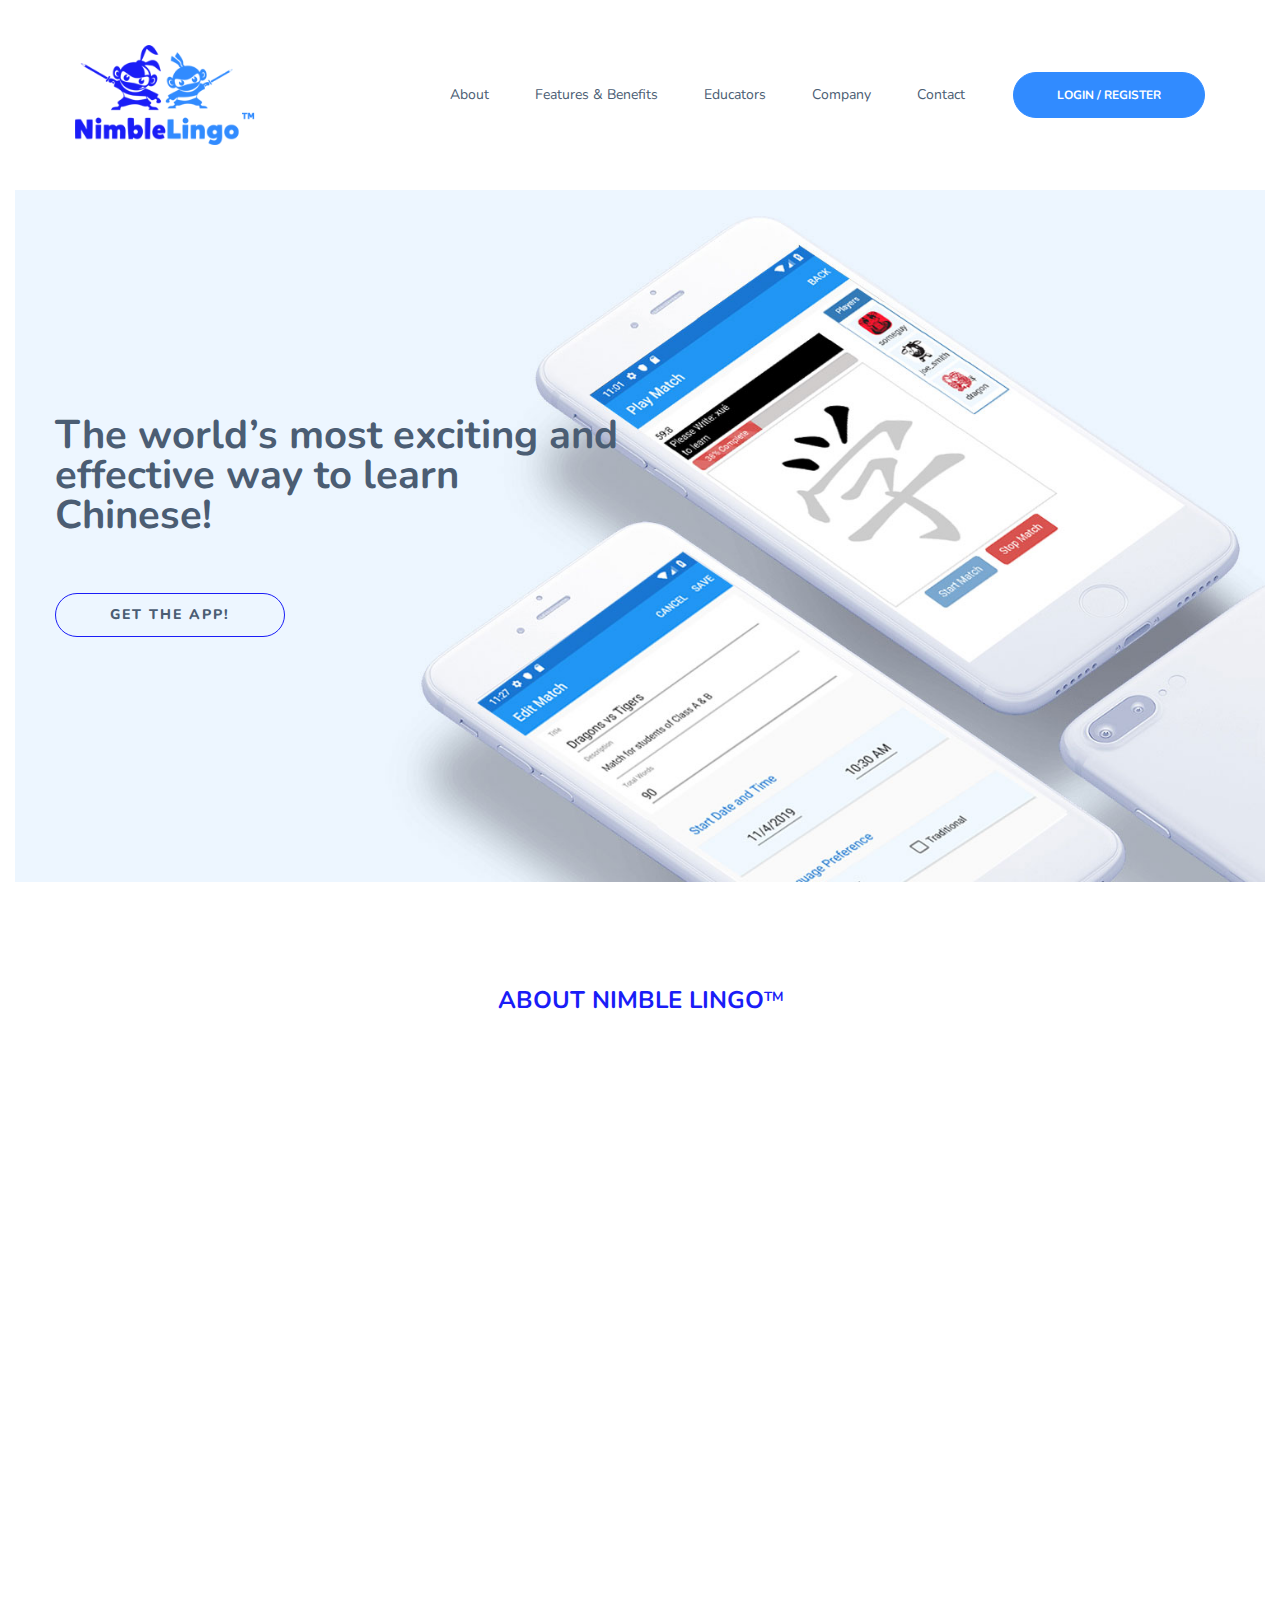
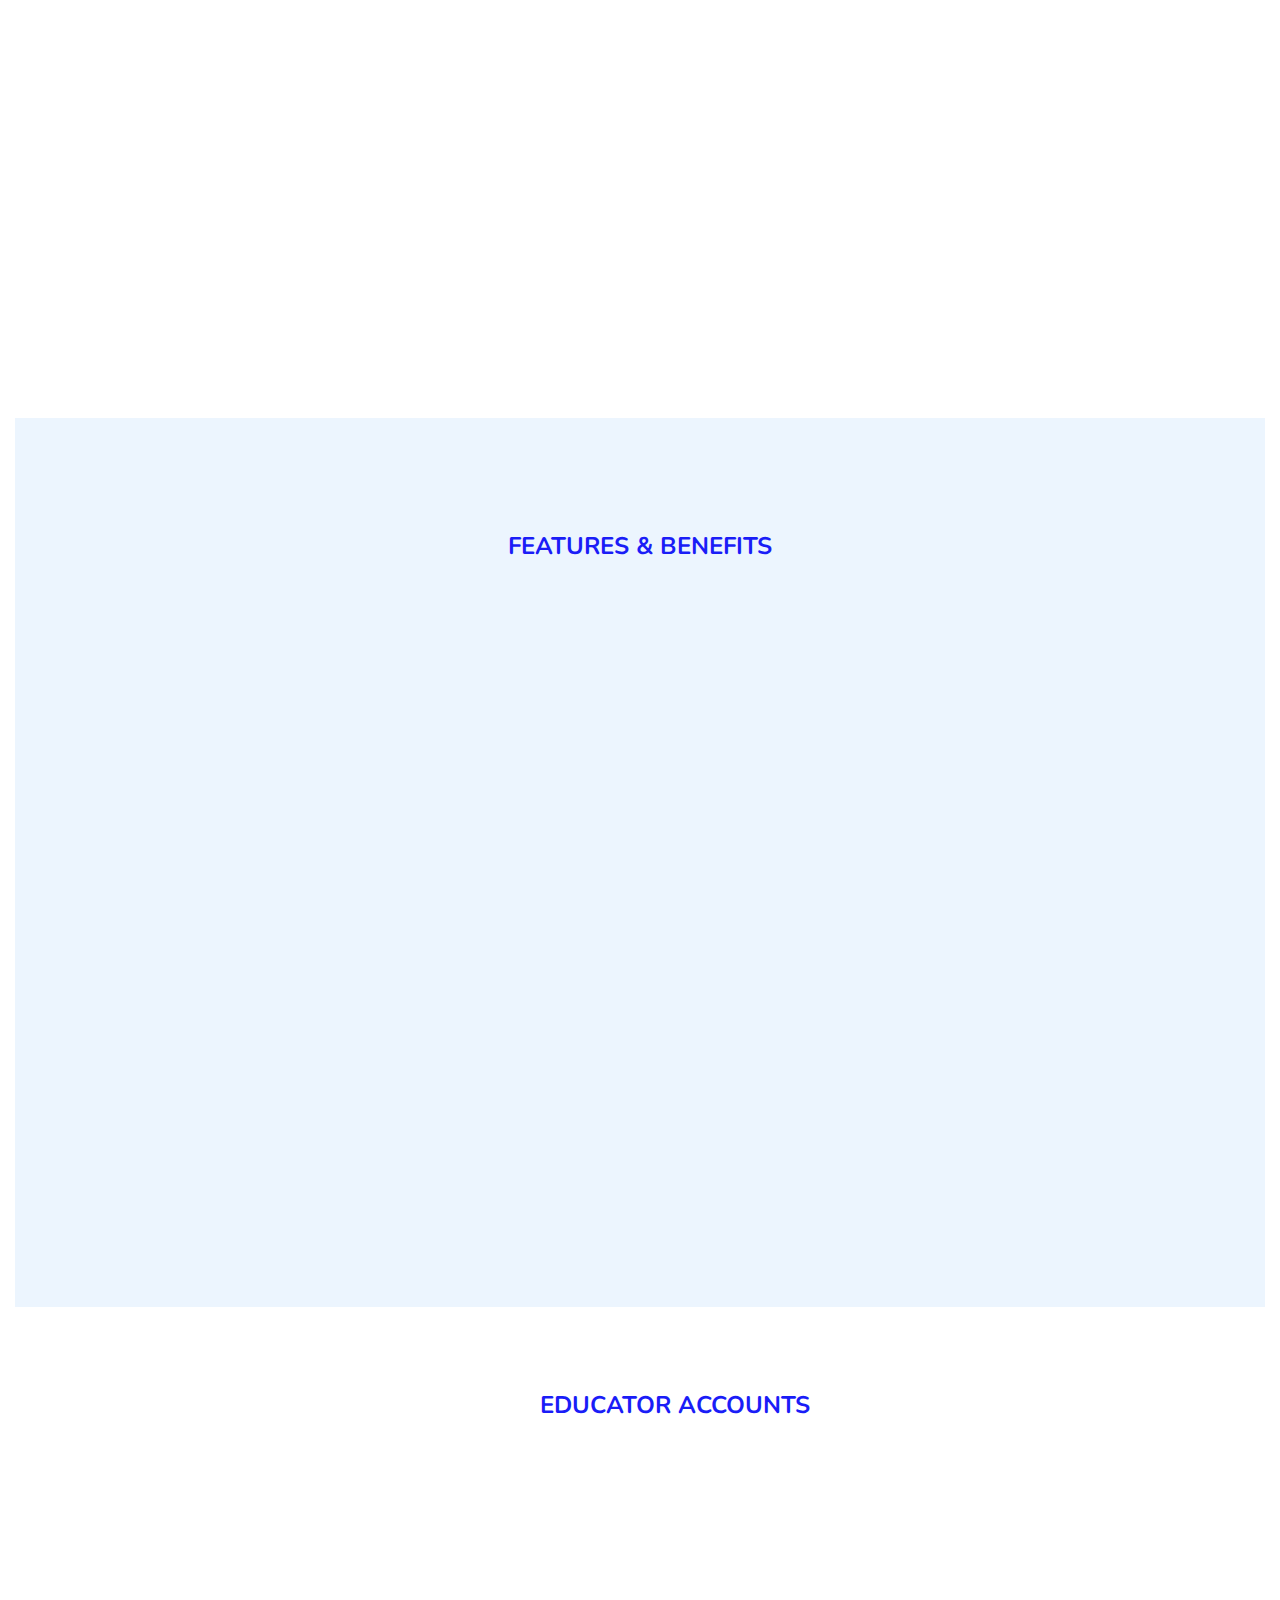
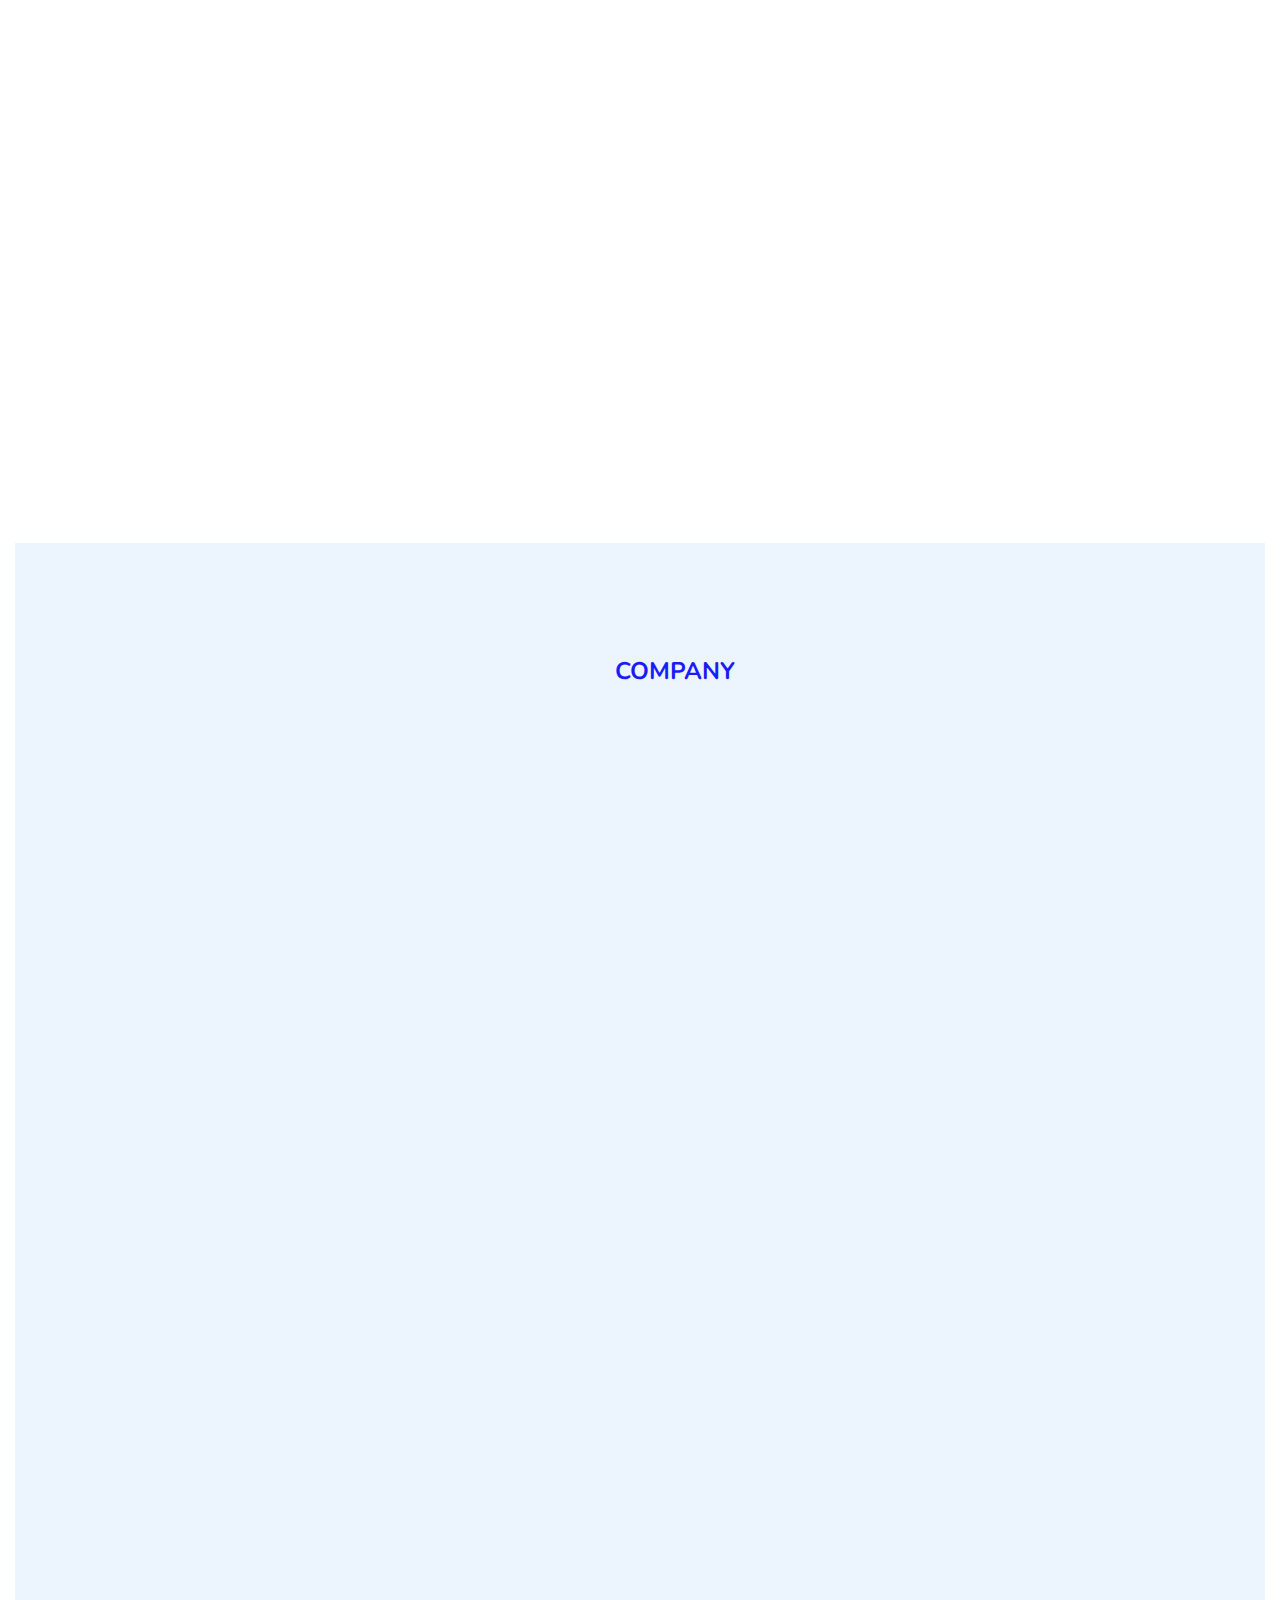
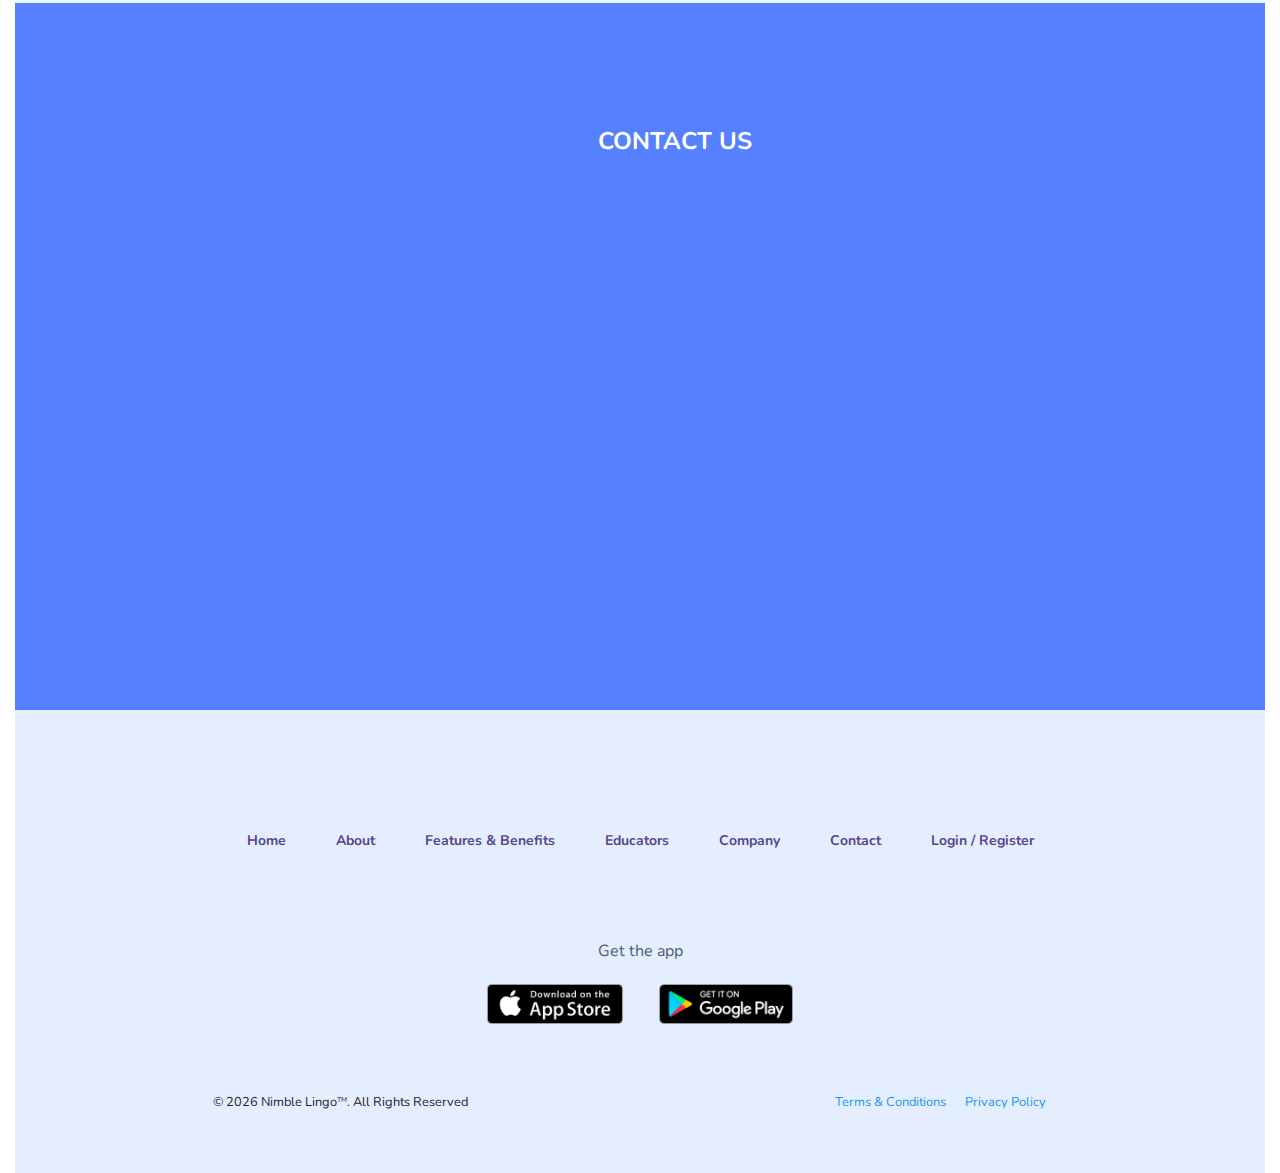
<file: index.html>
<!doctype html>
<html class="no-js" lang="zxx">

<head>
	<meta charset="utf-8">
	<meta http-equiv="x-ua-compatible" content="ie=edge">
	<title>Nimble Lingo</title>
	<meta name="description" content="">
	<meta name="viewport" content="width=device-width, initial-scale=1">

	<link rel="apple-touch-icon" sizes="57x57" href="/apple-icon-57x57.png">
	<link rel="apple-touch-icon" sizes="60x60" href="/apple-icon-60x60.png">
	<link rel="apple-touch-icon" sizes="72x72" href="/apple-icon-72x72.png">
	<link rel="apple-touch-icon" sizes="76x76" href="/apple-icon-76x76.png">
	<link rel="apple-touch-icon" sizes="114x114" href="/apple-icon-114x114.png">
	<link rel="apple-touch-icon" sizes="120x120" href="/apple-icon-120x120.png">
	<link rel="apple-touch-icon" sizes="144x144" href="/apple-icon-144x144.png">
	<link rel="apple-touch-icon" sizes="152x152" href="/apple-icon-152x152.png">
	<link rel="apple-touch-icon" sizes="180x180" href="/apple-icon-180x180.png">
	<link rel="icon" type="image/png" sizes="192x192" href="/android-icon-192x192.png">
	<link rel="icon" type="image/png" sizes="32x32" href="/favicon-32x32.png">
	<link rel="icon" type="image/png" sizes="96x96" href="/favicon-96x96.png">
	<link rel="icon" type="image/png" sizes="16x16" href="/favicon-16x16.png">
	<link rel="manifest" href="/manifest.json">
	<meta name="msapplication-TileColor" content="#ffffff">
	<meta name="msapplication-TileImage" content="/ms-icon-144x144.png">
	<meta name="theme-color" content="#ffffff">

	<!-- CSS here -->
	<link rel="stylesheet" href="css/bootstrap.min.css">
	<link rel="stylesheet" href="css/owl.carousel.min.css">
	<link rel="stylesheet" href="css/animate.min.css">
	<link rel="stylesheet" href="css/hamburgers.min.css">
	<link rel="stylesheet" href="css/meanmenu.css">
	<link rel="stylesheet" href="css/fontawesome-all.min.css">
	<link rel="stylesheet" href="css/slick.css">
	<link rel="stylesheet" href="css/default.css">
	<link rel="stylesheet" href="css/style.css">
	<link rel="stylesheet" href="css/responsive.css">
</head>

<body>
	<!--[if lte IE 9]>
            <p class="browserupgrade">You are using an <strong>outdated</strong> browser. Please <a href="https://browsehappy.com/">upgrade your browser</a> to improve your experience and security.</p>
        <![endif]-->


	<!-- header start -->
	<header id="sticky-header">
		<div class="header-area pt-40 pb-40 transparent-menu">
			<div class="container-fluid">
				<div class="row">
					<div class="col-xl-12">
						<div class="main-menu">
							<nav class="navbar navbar-expand-lg">
								<a class="navbar-brand" href="#home">
									<img src="img/logo/nl-logo.png" alt="">
								</a>
								<button class="navbar-toggler" type="button" data-toggle="collapse"
									data-target="#navbarSupportedContent" aria-controls="navbarSupportedContent"
									aria-expanded="false" aria-label="Toggle navigation">
									<span class="navbar-icon"></span>
									<span class="navbar-icon"></span>
									<span class="navbar-icon"></span>
								</button>
								<div class="collapse navbar-collapse" id="navbarSupportedContent">
									<ul class="navbar-nav ml-auto">
										<li class="nav-item">
											<a class="nav-link" href="#about">About</a>
										</li>
										<li class="nav-item">
											<a class="nav-link" href="#features">Features &amp; Benefits</a>
										</li>
										<li class="nav-item">
											<a class="nav-link" href="#educators">Educators</a>
										</li>
										<li class="nav-item">
											<a class="nav-link" href="#company">Company</a>
										</li>
										<li class="nav-item">
											<a class="nav-link" href="#contact">Contact</a>
										</li>
									</ul>
									<!-- <a class="btn-outline" href="https://app.nimblelingo.com/auth/registration">Register</a> -->
									<a class="btn-border" href="https://app.nimblelingo.com">Login / Register</a>
								</div>
							</nav>
						</div>
					</div>
				</div>
			</div>
		</div>
	</header>
	<!-- header end -->

	<div class="header-paddng">
		<!-- slider-area-start -->
		<div id="home" class="slider-area">
			<div class="slider-wrapper slider3-wrapper pt-225 pb-245 d-flex align-items-center"
				style="background-image:url(img/slider/slider4.jpg)">
				<div class="container">
					<div class="row">
						<div class="col-xl-6 col-lg-6">
							<div class="slider-text slider2-text">
								<h1 class="wow fadeInUp" data-wow-delay="0.2s">The world’s most exciting and effective
									way to learn Chinese!</h1>
								<!-- <p class="wow fadeInUp" data-wow-delay="0.4s">Coming soon to iOS and Android</p> -->
								<div class="slider3-button wow fadeInUp" data-wow-delay="0.6s">
									<!-- <a class="btn active" href="#">GET STARTED</a> -->
									<!-- <a class="btn" id="btnBeta" href="#">Sign-up for beta access!</a> -->
									<a class="btn" href="https://apps.apple.com/us/app/id1522521075">Get the App!</a>
								</div>
							</div>
						</div>
					</div>
				</div>
			</div>
		</div>
		<!-- slider-area-end -->
		<div id="about" class="our-features-area pt-100 pb-75">
			<div class="container">
				<div class="row">
					<div class="col-xl-8 col-lg-8 offset-lg-2 offset-xl-2">
						<div class="features-title text-center pr-80 pl-80 mb-110">
							<span>About Nimble Lingo<sup>TM</sup></span>
						</div>
					</div>
				</div>
				<div class="row">
					<div class="col-xl-5 col-lg-5">
						<div class="our-features-img mb-30 wow fadeInRight" data-wow-delay="0.2s">
							<img src="img/features/2.png" alt="" />
						</div>
					</div>
					<div class="col-xl-7 col-lg-7">
						<div class="our-features-wrapper">
							<div class="our-features-content mb-20 wow fadeInLeft" data-wow-delay="0.2s">
								<div class="our-features-info">
									<!-- <h1>01</h1> -->
								</div>
								<div class="our-features-text">
									<h3>What is Nimble Lingo?</h3>
								</div>
							</div>

							<div class="our-features-content mb-65 wow fadeInLeft" data-wow-delay="0.2s">
								<div class="our-features-text">
									<h5>INCREASES FUN, HEIGHTENS FOCUS, IMPROVES RETENTION</h3>
										<p>Nimble Lingo is a new multiplayer, competitive , gamified tool to improve
											your Chinese. Studies have shown that competition and gamification can
											increase focus and improve learning outcomes. We harness the latest
											scientific and pedagogical developments to improve studying focus and
											retention. Nimble Lingo makes the challenge of reading and writing Chinese
											characters easier and more fun. What’s more, we use scientifically proven
											deep learning methods to ensure long-term learning effectiveness.</p>
								</div>
							</div>

							<div class="our-features-content mb-20 wow fadeInLeft" data-wow-delay="0.2s">
								<div class="our-features-info">
									<!-- <h1>02</h1> -->
								</div>
								<div class="our-features-text">
									<h3>Who is it for?</h3>
								</div>
							</div>

							<div class="our-features-content mb-65 wow fadeInLeft" data-wow-delay="0.2s">
								<div class="our-features-text">
									<p>Kids, adults, students, independent learners, teachers, novices, experts, native
										speakers.</p>
								</div>
							</div>

							<div class="our-features-content mb-20 wow fadeInLeft" data-wow-delay="0.2s">
								<div class="our-features-info">
									<!-- <h1>03</h1> -->
								</div>
								<div class="our-features-text">
									<h3>Who is it not for?</h3>
								</div>
							</div>
							<div class="our-features-content mb-65 wow fadeInLeft" data-wow-delay="0.2s">
								<div class="our-features-text">
									<p>Never encountered Chinese before? Don’t know 你好? This is not really a “learn an
										entire language from scratch” app. This is a powerful tool that will improve
										your, your students, or your children’s Chinese once at least a basic exposure
										is achieved. Could you learn from scratch? Maybe, but we will be launching a
										beginner version in the near future, so stay tuned.</p>
								</div>
							</div>

						</div>
					</div>
				</div>
			</div>
		</div>
		<div id="features" class="features-area gray-bg pt-110 pb-90">
			<div class="container">
				<div class="row">
					<div class="col-xl-8 col-lg-8 offset-lg-2 offset-xl-2">
						<div class="features-title text-center pr-80 pl-80 mb-110">
							<span>Features &amp; Benefits</span>
						</div>
					</div>
				</div>
				<div class="row">
					<div class="col-xl-4 col-lg-4 col-md-6 mb-30">
						<div class="features-wrapper mb-65 wow fadeInLeft" data-wow-delay="0.2s"
							style="visibility: visible; animation-delay: 0.2s; animation-name: fadeInLeft;">
							<div class="features-text pl-20 pr-30 text-right">
								<h3>Real-Time Digital Canvas</h3>
								<p>Practice Chinese in real-time with friends and peers</p>
							</div>
						</div>
						<div class="features-wrapper mb-65 wow fadeInLeft" data-wow-delay="0.4s"
							style="visibility: visible; animation-delay: 0.4s; animation-name: fadeInLeft;">
							<div class="features-text pl-20 pr-30 text-right">
								<h3>Character Decomposition</h3>
								<p>Strengthens cognitive connections as you internalize the core building blocks of
									Chinese</p>

							</div>
						</div>
						<div class="features-wrapper wow fadeInLeft" data-wow-delay="0.6s"
							style="visibility: visible; animation-delay: 0.6s; animation-name: fadeInLeft;">
							<div class="features-text pl-20 pr-30 text-right">
								<h3>Global Community</h3>
								<p>Over 40m people around the world are learning Chinese…make connections all over the
									world</p>
							</div>
						</div>
					</div>
					<div class="col-xl-4 col-lg-4 col-md-6 mb-30 d-md-none d-lg-block">
						<div class="features-img text-center wow fadeInUp" data-wow-delay="0.7s"
							style="visibility: visible; animation-delay: 0.7s; animation-name: fadeInUp;">
							<img src="img/features/1.png" alt="">
						</div>
					</div>
					<div class="col-xl-4 col-lg-4 col-md-6 mb-30">
						<div class="features-wrapper mb-30 wow fadeInRight" data-wow-delay="0.2s"
							style="visibility: visible; animation-delay: 0.2s; animation-name: fadeInRight;">
							<div class="features-text pl-30 pr-20">
								<h3>Competitive</h3>
								<p>Fun and exciting, heightens focus and retention</p>

							</div>
						</div>
						<div class="features-wrapper mb-30 wow fadeInRight" data-wow-delay="0.4s"
							style="visibility: visible; animation-delay: 0.4s; animation-name: fadeInRight;">
							<div class="features-text pl-30 pr-20">
								<h3>Stroke Order Animations</h3>
								<p>Visual guides make learning easy and accessible</p>
							</div>
						</div>
						<div class="features-wrapper mb-30 wow fadeInRight" data-wow-delay="0.4s"
							style="visibility: visible; animation-delay: 0.4s; animation-name: fadeInRight;">
							<div class="features-text pl-30 pr-20">
								<h3>Public And Private Lists</h3>
								<p>Base learning on HSK or customized lists, import lists from popular formats</p>
							</div>
						</div>
						<div class="features-wrapper wow fadeInRight" data-wow-delay="0.6s"
							style="visibility: visible; animation-delay: 0.6s; animation-name: fadeInRight;">
							<div class="features-text pl-30 pr-20">
								<h3>Teacher Accounts</h3>
								<p>Teachers can use their own lists based on their specific classwork</p>
							</div>
						</div>
					</div>
				</div>
			</div>
		</div>


		<!-- our-features-start -->

		<!-- our-features-end -->

		<!-- download-area-start -->
		<div id="educators" class="download-area download2 pt-80 pb-100">
			<div class="container">
				<div class="row">
					<div class="col-xl-8 col-lg-8 offset-lg-2 offset-xl-2">
						<div class="features-title features2-title text-center pr-700 pl-70 mb-90">
							<span>EDUCATOR ACCOUNTS</span>
						</div>
					</div>
				</div>
				<div class="row">
					<div class="col-xl-7 col-xl-7">
						<div class="download-img wow fadeInRight" data-wow-delay="0.2s">
							<img src="img/download/2.jpg" alt="" class="img-fluid mx-auto d-block" alt="" style="border: 4px solid #fff;
							border-radius: 10px;" />
						</div>
					</div>
					<div class="col-xl-5 col-xl-5">
						<div class="download-wrapper mt-60">
							<div class="download-text download2-text wow fadeInLeft" data-wow-delay="0.2s">
								<p>We understand the challenges of teaching Chinese, especially in an overseas environment where you have limited time with your students. Nimble Lingo can help!
								</p>
								<p>
									<ul class="educator">
										<li>Supplement classwork with meaningful practice outside the classroom
										</li>
										<li>Create and manage custom class lists via the <a href="https://app.nimblelingo.com"> web management system</a></li>
										<li>Make Chinese fun and exciting!</li>
									</ul>
								</p>
								<p class="mt-40"><strong>Best news?</strong> It’s currently free for educators and students! No
									ads, no gimmicks. We simply want to make learning Chinese more fun and effective.
								</p>
								<div class="download-button download2-button">
									<a href="https://app.nimblelingo.com">Login / Sign Up Now!</a>
								</div>
							</div>
						</div>
					</div>
				</div>
			</div>
		</div>
		<!-- download-area-end -->
		<!-- service-area-start -->
		<div id="company" class="service-area pt-110 pb-85 gray3-bg">
			<div class="container">
				<div class="row">
					<div class="col-xl-8 col-lg-8 offset-lg-2 offset-xl-2">
						<div class="features-title features2-title text-center pr-700 pl-70 mb-90">
							<span>COMPANY</span>
						</div>
					</div>
				</div>
				<div class="row">
					<div class="col wow fadeInLeft" data-wow-delay="0.2s">
						<p>Nimble Lingo is dedicated to making learning more fun and effective. Through a combination of
							gamification, competition, and individual skill building, we are at the cutting edge of
							Chinese language pedagogy. Our goal is to bring one of the world’s most difficult and
							in-demand languages into a more modern learning framework. We have taken core traditional
							teaching concepts and adapted them for the modern learning environment, helping 
							students, teachers, and parents address their central challenges. Studies have shown that
							competition and gamification can increase focus and improve learning outcomes. . Studies on Chinese language acquisition have also shown that handwriting characters is essential to deep learning and reading ability. We harness the latest pedagogical developments to improve studying focus, effectiveness, and retention.</p>
					</div>
				</div>
				<div class="row mt-65">
					<div class="col-xl-5 col-xl-5">
						<div class=" wow fadeInRight" data-wow-delay="0.2s">
							<img src="img/nat.jpg" class="img-fluid" alt="" style="border: 4px solid #fff;
							border-radius: 10px;" />
						</div>
					</div>
					<div class="col-xl-7 col-xl-7 wow fadeInLeft" data-wow-delay="0.2s">
						<h4 class="mt-60">Our Founder</h5>
							<p class="mt-40">

								Nathaniel Ahrens, founder of the American Mandarin Society and former Director of China
								Affairs at the University of Maryland, is a recognized expert on Chinese language and
								culture. He brings over 25 years of relevant experience, including 10 years as an
								entrepreneur in China and a wealth of educational and government contacts from over a
								decade in Washington D.C. at the University of Maryland, the Center for Strategic and
								International Studies, and the Carnegie Endowment for International Peace.

							</p>
					</div>
				</div>

				<div class="row mt-65">
					<div class="col wow fadeInLeft" data-wow-delay="0.2s">
						<p>
							Have a passion for learning Chinese and experience with app gamification? Interested in
							joining our team? <a href="#contact">Contact Us!</a>
						</p>
					</div>
				</div>
			</div>

		</div>
		<!-- service-area-end -->


		<!-- subscribe-area-start  -->
		<div id="contact" class="subscribe-area blue3-bg pt-120 pb-100">
			<div class="container">
				<div class="row">
					<div class="col-xl-8 col-lg-8 offset-lg-2 offset-xl-2">
						<div class="features-title features2-title text-center pr-700 pl-70 mb-90">
							<span class="contact">CONTACT US</span>
						</div>
					</div>
				</div>
				<div class="row">
					<div class="col">
						<div class="subscribe-wrapper mb-15">
							<div class="subscribe-form wow fadeInLeft" data-wow-delay="0.2s">
								<form action="#">
									<div class="row">

										<div class="col-lg-4">
											<label class="mt-20">Name</label>
										</div>
										<div class="col-lg-6">
											<input placeholder="enter your name" type="text" id="contact-name">
										</div>
									</div>

									<div class="row mt-20">

										<div class="col-lg-4">
											<label class="mt-20">Email</label>
										</div>
										<div class="col-lg-6">
											<input placeholder="enter your email address" type="email"  id="contact-email">
										</div>
									</div>

									<!-- <div class="row mt-20">

										<div class="col-lg-4 ">
											<label class="mt-20">Phone</label>
										</div>
										<div class="col-lg-6">
											<input placeholder="enter your phone number" type="text"  id="contact-phone">
										</div>
									</div> -->


									<div class="row mt-20">

										<div class="col-lg-4 ">
											<label class="mt-20">Message</label>
										</div>
										<div class="col-lg-6">
											<textarea placeholder="enter your message" rows="3"  id="contact-message"></textarea>
										</div>
									</div>


									<div class="row mt-30">

										<div class="col-10">

											<button type="button" class="float-right" id="btnContact-submit">Submit <i
													class="fas fa-long-arrow-alt-right"></i></button>
										</div>
									</div>

									<div class="row mt-20" id="contact-confirm" style="display:none">

										<div class="col-lg-4 ">
											
										</div>
										<div class="col-lg-6">
											<div class="alert alert-primary" role="alert">
												谢谢! We will be in touch soon! 
											  </div>
										</div>
									</div>
								</form>
							</div>
						</div>
					</div>
				</div>
			</div>
		</div>
		<!-- subscribe-area-end  -->
		<!-- footer-area-start -->
		<footer>
			<div class="footer-area blue4-bg pt-60 pb-60">
				<div class="container">
					<div class="row">
						<div class="col-xl-12">
							<div class="footer-wrapper foter2-wrapper text-center">

								<ul class="footer-link">
									<li><a href="#home">Home</a></li>
									<li><a href="#about">About</a> </li>
									<li><a href="#features">Features & Benefits</a></li>
									<li><a href="#educators">Educators</a></li>
									<li><a href="#company">Company</a></li>
									<li><a href="#contact">Contact</a></li>
									<!-- <li><a href="https://app.nimblelingo.com/auth/registration">Register</a></li> -->
									<li><a href="https://app.nimblelingo.com">Login / Register</a></li>
								</ul>
								<!-- <div class="footer-icon">
									<a href="#"><i class="fab fa-facebook-f"></i></a>
									<a href="#"><i class="fab fa-twitter"></i></a>
									<a href="#"><i class="fab fa-instagram"></i></a>
								</div> -->
							</div>
						</div>
					</div>
					<div class="row mt-20">
						<div class="col text-center">
							<p>
								Get the app
							</p>
							<div class="mt-20">
								<a href="https://apps.apple.com/us/app/id1522521075" target="_blank" class="mx-3"><img src="/img/apple-store.png"
										style="height:40px;" /></a>
								<a href="https://play.google.com/store/apps/details?id=com.NimbleLingo.App" target="_blank" class="mx-3">
									<img
									  src="/img/google-play.png"
									  style="height: 40px"
									/>
								  </a>                 
							</div>
						</div>
					</div>

					<div class="row mt-45">
						<div class="col-md-6 mt-20 text-center">
							<small>&copy; <script>document.write((new Date()).getFullYear())</script> Nimble Lingo<sup>TM</sup>. All Rights Reserved</small>
						</div>
						<div class="col-md-6 mt-20 text-center">
							<a
							href="https://nimblelingo.com/terms.html"
							class="small">
							Terms &amp; Conditions
						  </a>
						  <a
							href="https://nimblelingo.com/privacy.html"
							class="ml-3 small">
							Privacy Policy
						  </a>
						</div>
					</div>
				</div>
			</div>
		</footer>
		<!-- footer-area-end -->
	</div>

	<!-- Beta Tester -->
<div class="modal fade" id="exampleModal" tabindex="-1" role="dialog" aria-labelledby="exampleModalLabel" aria-hidden="true">
	<div class="modal-dialog modal-lg">
	  <div class="modal-content">
		<div class="modal-header">
		  <h3 class="modal-title" id="exampleModalLabel">Sign-up for beta access!</h5>
		  <button type="button" class="close" data-dismiss="modal" aria-label="Close">
			<span aria-hidden="true">&times;</span>
		  </button>
		</div>
		<div class="modal-body blue3-bg">
			<div class="container">
			<div class="subscribe-form ">


		<div class="alert alert-primary" id="beta-tester-msg" style="display: none;" role="alert">
			谢谢! We will be in touch soon! 
			</div>

		  <form id="beta-form" >
			<div class="row">

				<div class="col-lg-4">
					<label class="mt-20">First Name</label>
				</div>
				<div class="col-lg-6">
					<input placeholder="enter your first name" type="text" id="beta-firstname">
				</div>
			</div>
			<div class="row mt-20">

				<div class="col-lg-4">
					<label class="mt-20">Last Name</label>
				</div>
				<div class="col-lg-6">
					<input placeholder="enter your last name" type="text" id="beta-lastname">
				</div>
			</div>	
			<div class="row mt-20">

				<div class="col-lg-4">
					<label class="mt-20">Organization</label>
				</div>
				<div class="col-lg-6">
					<input placeholder="enter your organization" type="text" id="beta-organization">
				</div>
			</div>						
			<div class="row mt-20">

				<div class="col-lg-4">
					<label class="mt-20">Email</label>
				</div>
				<div class="col-lg-6">
					<input placeholder="enter your email address" type="email" id="beta-email">
				</div>
			</div>
				
				<!-- <div class="row mt-20">

					<div class="col-lg-4 ">
						<label class="mt-20">About Yourself</label>
					</div>
					<div class="col-lg-6">
						<textarea placeholder="enter your message" rows="3" id="beat_about"></textarea>
					</div>
				</div> -->
				

		  </form>
		</div>
	</div>
		</div>
		<div class="modal-footer">
		  <button type="button" class="btn btn-secondary" data-dismiss="modal">Close</button>
		  <button type="button" class="btn btn-primary" id="btnBeta-submit">Submit <i
			class="fas fa-long-arrow-alt-right"></i></button>
		</div>
	  </div>
	</div>
  </div>

	<!-- JS here -->
	<script src="js/vendor/modernizr-3.5.0.min.js"></script>
	<script src="js/vendor/jquery-1.12.4.min.js"></script>
	<script src="js/bootstrap.min.js"></script>
	<script src="js/owl.carousel.min.js"></script>
	<script src="js/waypoints.min.js"></script>
	<script src="js/jquery.counterup.min.js"></script>
	<script src="js/one-page-nav-min.js"></script>
	<script src="js/slick.min.js"></script>
	<script src="js/ajax-form.js"></script>
	<script src="js/wow.min.js"></script>
	<script src="js/jquery.scrollUp.min.js"></script>
	<script src="js/plugins.js"></script>
	<script src="js/main.js"></script>
</body>


</html>
</file>
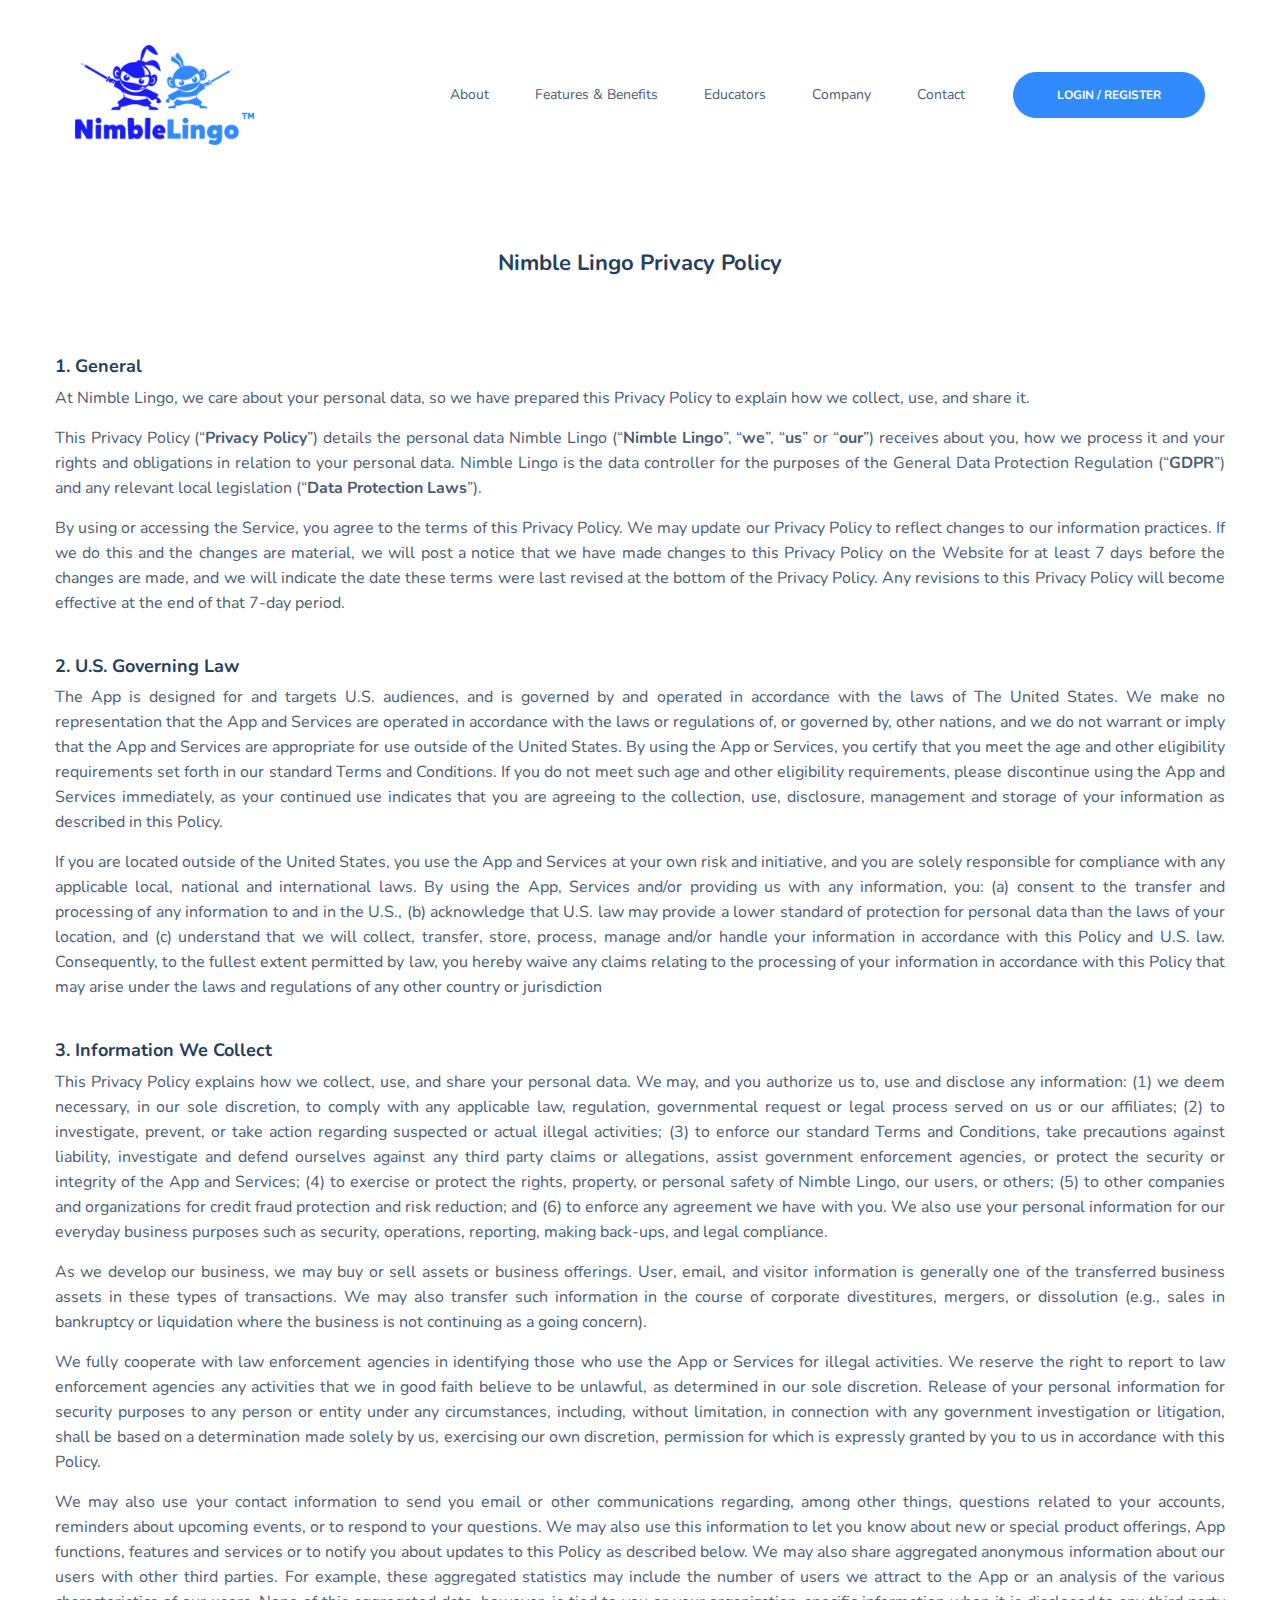
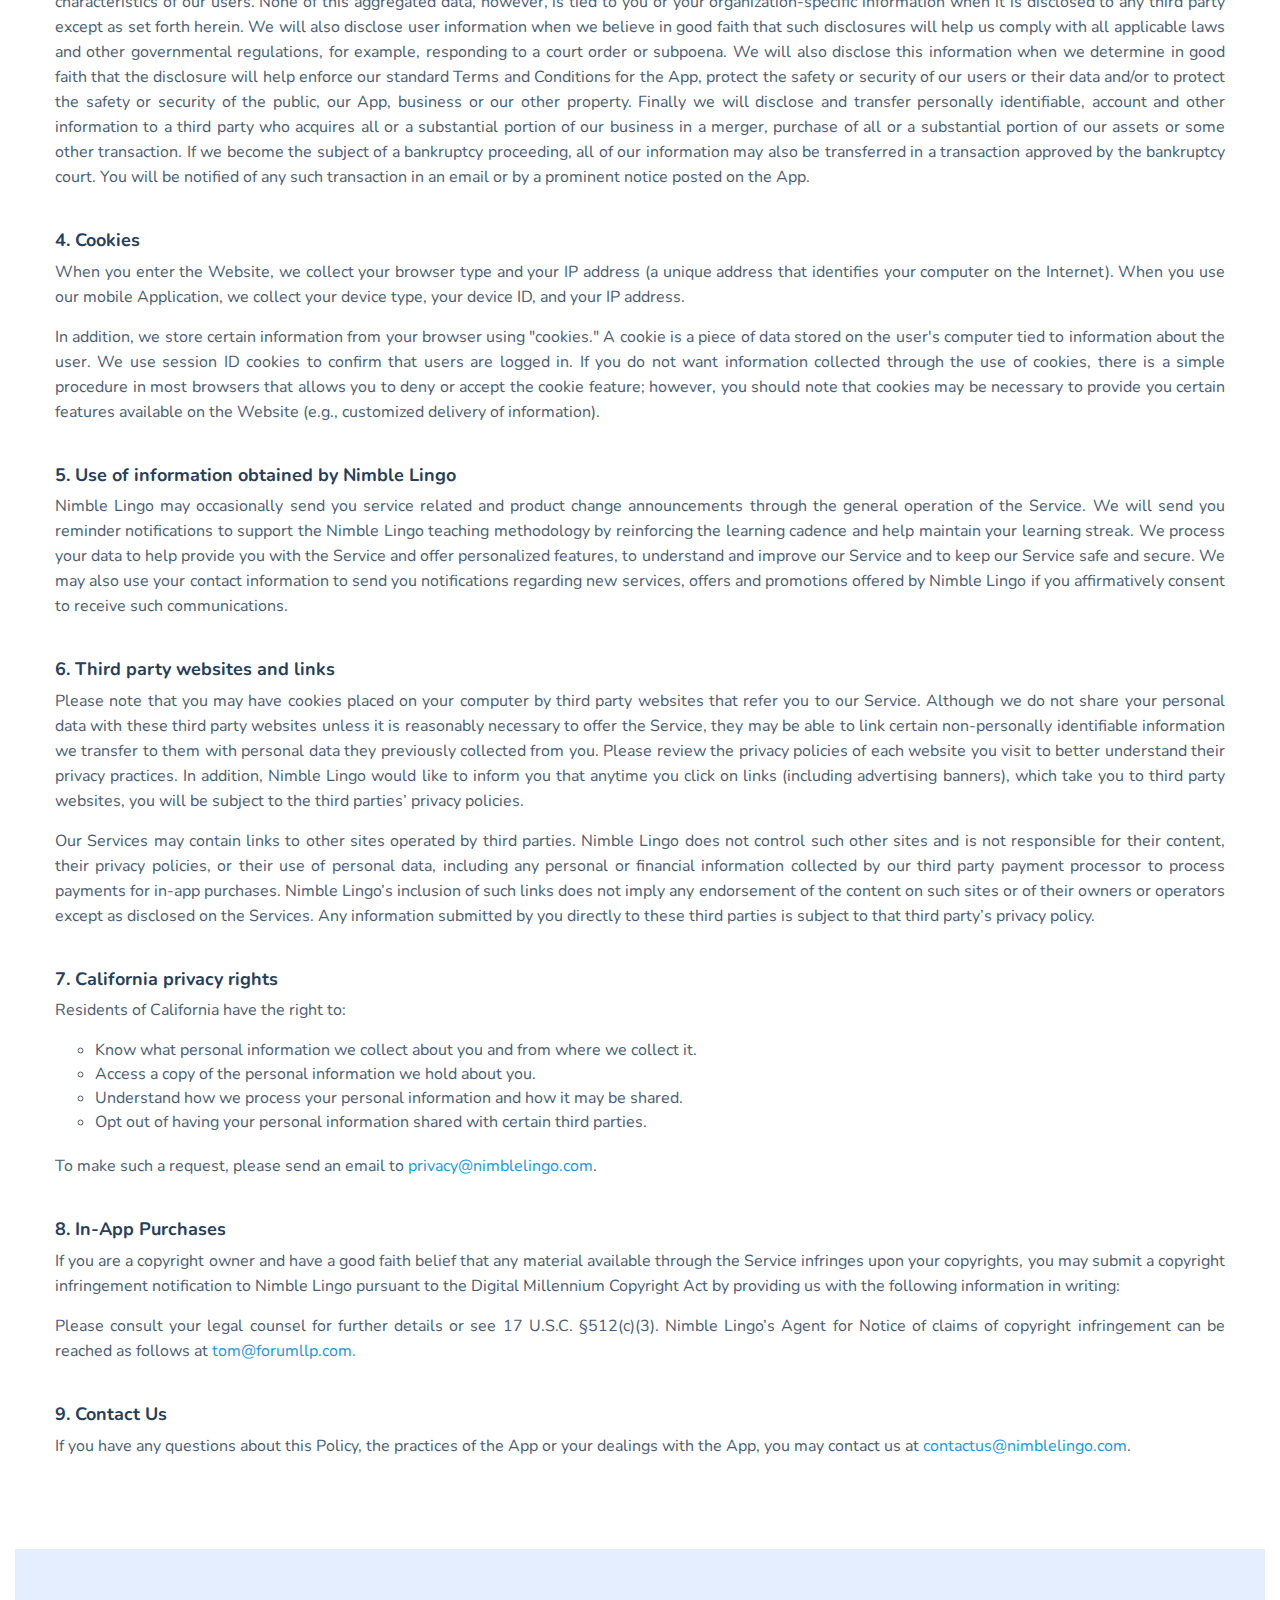
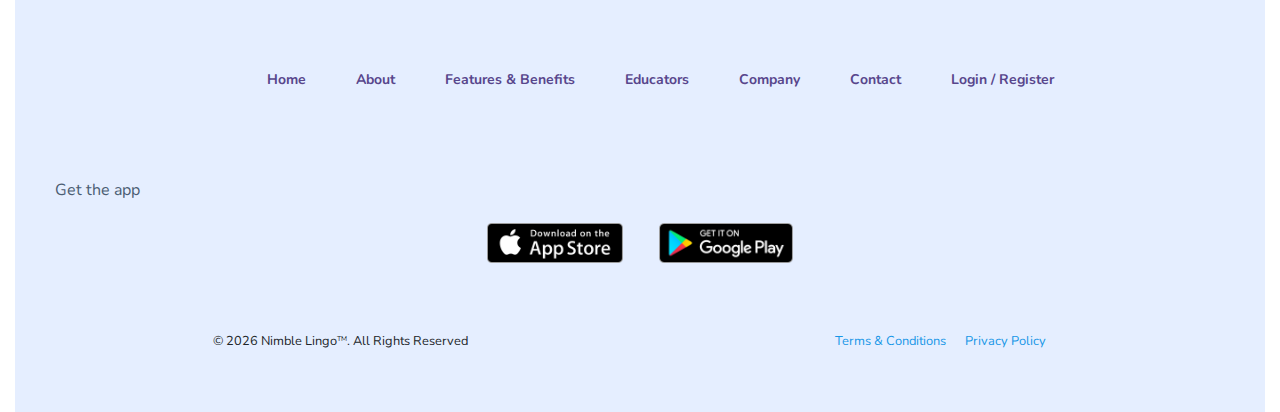
<file: privacy.html>
<!doctype html>
<html class="no-js" lang="zxx">

<head>
	<meta charset="utf-8">
	<meta http-equiv="x-ua-compatible" content="ie=edge">
	<title>Nimble Lingo</title>
	<meta name="description" content="">
	<meta name="viewport" content="width=device-width, initial-scale=1">

	<link rel="apple-touch-icon" sizes="57x57" href="/apple-icon-57x57.png">
	<link rel="apple-touch-icon" sizes="60x60" href="/apple-icon-60x60.png">
	<link rel="apple-touch-icon" sizes="72x72" href="/apple-icon-72x72.png">
	<link rel="apple-touch-icon" sizes="76x76" href="/apple-icon-76x76.png">
	<link rel="apple-touch-icon" sizes="114x114" href="/apple-icon-114x114.png">
	<link rel="apple-touch-icon" sizes="120x120" href="/apple-icon-120x120.png">
	<link rel="apple-touch-icon" sizes="144x144" href="/apple-icon-144x144.png">
	<link rel="apple-touch-icon" sizes="152x152" href="/apple-icon-152x152.png">
	<link rel="apple-touch-icon" sizes="180x180" href="/apple-icon-180x180.png">
	<link rel="icon" type="image/png" sizes="192x192" href="/android-icon-192x192.png">
	<link rel="icon" type="image/png" sizes="32x32" href="/favicon-32x32.png">
	<link rel="icon" type="image/png" sizes="96x96" href="/favicon-96x96.png">
	<link rel="icon" type="image/png" sizes="16x16" href="/favicon-16x16.png">
	<link rel="manifest" href="/manifest.json">
	<meta name="msapplication-TileColor" content="#ffffff">
	<meta name="msapplication-TileImage" content="/ms-icon-144x144.png">
	<meta name="theme-color" content="#ffffff">

	<!-- CSS here -->
	<link rel="stylesheet" href="css/bootstrap.min.css">
	<link rel="stylesheet" href="css/owl.carousel.min.css">
	<link rel="stylesheet" href="css/animate.min.css">
	<link rel="stylesheet" href="css/hamburgers.min.css">
	<link rel="stylesheet" href="css/meanmenu.css">
	<link rel="stylesheet" href="css/fontawesome-all.min.css">
	<link rel="stylesheet" href="css/slick.css">
	<link rel="stylesheet" href="css/default.css">
	<link rel="stylesheet" href="css/style.css">
	<link rel="stylesheet" href="css/responsive.css">
	<style>
		h5 {
			font-weight: bold;
			margin-top: 40px;
		}

		h4 {
			font-weight: bold;
		}

		p {
			text-align: justify;
		}

		p.sub {
			text-decoration: underline;
			font-style: italic;
			margin-top: 20px;
		}

		ol.list li {
			list-style: decimal;
			text-align: justify;
			color: #4b5d73;
		}

		ul.list li {
			list-style: circle;
			text-align: justify;
			color: #4b5d73;
		}
		ul{
			padding: revert;
			margin-bottom: 20px;
		}
	</style>
</head>

<body>
	<!--[if lte IE 9]>
            <p class="browserupgrade">You are using an <strong>outdated</strong> browser. Please <a href="https://browsehappy.com/">upgrade your browser</a> to improve your experience and security.</p>
        <![endif]-->


	<!-- header start -->
	<header id="sticky-header">
		<div class="header-area pt-40 pb-40 transparent-menu">
			<div class="container-fluid">
				<div class="row">
					<div class="col-xl-12">
						<div class="main-menu">
							<nav class="navbar navbar-expand-lg">
								<a class="navbar-brand" href="#home">
									<img src="img/logo/nl-logo.png" alt="">
								</a>
								<button class="navbar-toggler" type="button" data-toggle="collapse"
									data-target="#navbarSupportedContent" aria-controls="navbarSupportedContent"
									aria-expanded="false" aria-label="Toggle navigation">
									<span class="navbar-icon"></span>
									<span class="navbar-icon"></span>
									<span class="navbar-icon"></span>
								</button>
								<div class="collapse navbar-collapse" id="navbarSupportedContent">
									<ul class="navbar-nav ml-auto">
										<li class="nav-item">
											<a class="nav-link" href="/#about">About</a>
										</li>
										<li class="nav-item">
											<a class="nav-link" href="/#features">Features &amp; Benefits</a>
										</li>
										<li class="nav-item">
											<a class="nav-link" href="/#educators">Educators</a>
										</li>
										<li class="nav-item">
											<a class="nav-link" href="/#company">Company</a>
										</li>
										<li class="nav-item">
											<a class="nav-link" href="/#contact">Contact</a>
										</li>
									</ul>
									<!-- <a class="btn-outline" href="https://app.nimblelingo.com/auth/registration">Register</a> -->
									<a class="btn-border" href="https://app.nimblelingo.com">Login / Register</a>
								</div>
							</nav>
						</div>
					</div>
				</div>
			</div>
		</div>
	</header>
	<!-- header end -->

	<div class="header-paddng">

		<div class="our-features-area pt-60 pb-75">
			<div class="container">
				<div class="row">
					<div class="col-xl-8 col-lg-8 offset-lg-2 offset-xl-2">
						<div class="features-title text-center pr-80 pl-80 mb-40">
							<h4>Nimble Lingo Privacy Policy</h4>
						</div>
					</div>
				</div>
				<div class="row">
					<div class="col">
						<h5>1. General</h5>


						<p>At Nimble Lingo, we care about your personal data, so we have prepared this Privacy Policy to explain how we collect, use, and share it.</p>

						<p>This Privacy Policy (“<strong>Privacy Policy</strong>”) details the personal data Nimble Lingo (“<strong>Nimble Lingo</strong>”, “<strong>we</strong>”, “<strong>us</strong>” or “<strong>our</strong>”) receives about you, how we process it and your rights and obligations in relation to your personal data. Nimble Lingo is the data controller for the purposes of the General Data Protection Regulation (“<strong>GDPR</strong>”) and any relevant local legislation (“<strong>Data Protection Laws</strong>”).</p>

						<p>By using or accessing the Service, you agree to the terms of this Privacy Policy. We may update our Privacy Policy to reflect changes to our information practices. If we do this and the changes are material, we will post a notice that we have made changes to this Privacy Policy on the Website for at least 7 days before the changes are made, and we will indicate the date these terms were last revised at the bottom of the Privacy Policy. Any revisions to this Privacy Policy will become effective at the end of that 7-day period.</p>

						<h5>2. U.S. Governing Law</h5>

						<p>The App is designed for and targets U.S. audiences, and is governed by and operated in accordance with the laws of The United States. We make no representation that the App and Services are operated in accordance with the laws or regulations of, or governed by, other nations, and we do not warrant or imply that the App and Services are appropriate for use outside of the United States. By using the App or Services, you certify that you meet the age and other eligibility requirements set forth in our standard Terms and Conditions.  If you do not meet such age and other eligibility requirements, please discontinue using the App and Services immediately, as your continued use indicates that you are agreeing to the collection, use, disclosure, management and storage of your information as described in this Policy.</p>

						<p>If you are located outside of the United States, you use the App and Services at your own risk and initiative, and you are solely responsible for compliance with any applicable local, national and international laws. By using the App, Services and/or providing us with any information, you: (a) consent to the transfer and processing of any information to and in the U.S., (b) acknowledge that U.S. law may provide a lower standard of protection for personal data than the laws of your location, and (c) understand that we will collect, transfer, store, process, manage and/or handle your information in accordance with this Policy and U.S. law. Consequently, to the fullest extent permitted by law, you hereby waive any claims relating to the processing of your information in accordance with this Policy that may arise under the laws and regulations of any other country or jurisdiction</p>


						<h5>3.	Information We Collect</h5>

						<p>This Privacy Policy explains how we collect, use, and share your personal data.  We may, and you authorize us to, use and disclose any information: (1) we deem necessary, in our sole discretion, to comply with any applicable law, regulation, governmental request or legal process served on us or our affiliates; (2) to investigate, prevent, or take action regarding suspected or actual illegal activities; (3) to enforce our standard Terms and Conditions, take precautions against liability, investigate and defend ourselves against any third party claims or allegations, assist government enforcement agencies, or protect the security or integrity of the App and Services; (4) to exercise or protect the rights, property, or personal safety of Nimble Lingo, our users, or others; (5) to other companies and organizations for credit fraud protection and risk reduction; and (6) to enforce any agreement we have with you. We also use your personal information for our everyday business purposes such as security, operations, reporting, making back-ups, and legal compliance.</p>
						<p>As we develop our business, we may buy or sell assets or business offerings. User, email, and visitor information is generally one of the transferred business assets in these types of transactions. We may also transfer such information in the course of corporate divestitures, mergers, or dissolution (e.g., sales in bankruptcy or liquidation where the business is not continuing as a going concern).</p>
						<p>We fully cooperate with law enforcement agencies in identifying those who use the App or Services for illegal activities. We reserve the right to report to law enforcement agencies any activities that we in good faith believe to be unlawful, as determined in our sole discretion. Release of your personal information for security purposes to any person or entity under any circumstances, including, without limitation, in connection with any government investigation or litigation, shall be based on a determination made solely by us, exercising our own discretion, permission for which is expressly granted by you to us in accordance with this Policy.</p>
						<p>We may also use your contact information to send you email or other communications regarding, among other things, questions related to your accounts, reminders about upcoming events, or to respond to your questions. We may also use this information to let you know about new or special product offerings, App functions, features and services or to notify you about updates to this Policy as described below. We may also share aggregated anonymous information about our users with other third parties. For example, these aggregated statistics may include the number of users we attract to the App or an analysis of the various characteristics of our users. None of this aggregated data, however, is tied to you or your organization-specific information when it is disclosed to any third party except as set forth herein. We will also disclose user information when we believe in good faith that such disclosures will help us comply with all applicable laws and other governmental regulations, for example, responding to a court order or subpoena. We will also disclose this information when we determine in good faith that the disclosure will help enforce our standard Terms and Conditions for the App, protect the safety or security of our users or their data and/or to protect the safety or security of the public, our App, business or our other property. Finally we will disclose and transfer personally identifiable, account and other information to a third party who acquires all or a substantial portion of our business in a merger, purchase of all or a substantial portion of our assets or some other transaction. If we become the subject of a bankruptcy proceeding, all of our information may also be transferred in a transaction approved by the bankruptcy court. You will be notified of any such transaction in an email or by a prominent notice posted on the App.</p>
						

						<h5>4.	Cookies</h5>
						<p>When you enter the Website, we collect your browser type and your IP address (a unique address that identifies your computer on the Internet). When you use our mobile Application, we collect your device type, your device ID, and your IP address.</p>
						<p>In addition, we store certain information from your browser using "cookies." A cookie is a piece of data stored on the user's computer tied to information about the user. We use session ID cookies to confirm that users are logged in. If you do not want information collected through the use of cookies, there is a simple procedure in most browsers that allows you to deny or accept the cookie feature; however, you should note that cookies may be necessary to provide you certain features available on the Website (e.g., customized delivery of information).</p>

						<h5>5.	Use of information obtained by Nimble Lingo</h5>
						<p>Nimble Lingo may occasionally send you service related and product change announcements through the general operation of the Service. We will send you reminder notifications to support the Nimble Lingo teaching methodology by reinforcing the learning cadence and help maintain your learning streak. We process your data to help provide you with the Service and offer personalized features, to understand and improve our Service and to keep our Service safe and secure. We may also use your contact information to send you notifications regarding new services, offers and promotions offered by Nimble Lingo if you affirmatively consent to receive such communications.</p>


						<h5>6.	Third party websites and links</h5>
						<p>Please note that you may have cookies placed on your computer by third party websites that refer you to our Service. Although we do not share your personal data with these third party websites unless it is reasonably necessary to offer the Service, they may be able to link certain non-personally identifiable information we transfer to them with personal data they previously collected from you. Please review the privacy policies of each website you visit to better understand their privacy practices. In addition, Nimble Lingo would like to inform you that anytime you click on links (including advertising banners), which take you to third party websites, you will be subject to the third parties’ privacy policies.</p>
						<p>Our Services may contain links to other sites operated by third parties. Nimble Lingo does not control such other sites and is not responsible for their content, their privacy policies, or their use of personal data, including any personal or financial information collected by our third party payment processor to process payments for in-app purchases. Nimble Lingo’s inclusion of such links does not imply any endorsement of the content on such sites or of their owners or operators except as disclosed on the Services. Any information submitted by you directly to these third parties is subject to that third party’s privacy policy.</p>
						

						<h5>7.	California privacy rights</h5>
						<p>Residents of California have the right to:</p>
						<ul class="list">
							<li>Know what personal information we collect about you and from where we collect it.</li>
							<li>Access a copy of the personal information we hold about you.</li>
							<li>Understand how we process your personal information and how it may be shared.</li>
							<li>Opt out of having your personal information shared with certain third parties.</li>
						</ul>
						<p>To make such a request, please send an email to <a href="mailto:privacy@nimblelingo.com">privacy@nimblelingo.com</a>.</p>
	
						<h5>8. In-App Purchases</h5>

						<p>If you are a copyright owner and have a good faith belief that any material available through the Service infringes upon your copyrights, you may submit a copyright infringement notification to Nimble Lingo pursuant to the Digital Millennium Copyright Act by providing us with the following information in writing:</p>
						<p>Please consult your legal counsel for further details or see 17 U.S.C. §512(c)(3). Nimble Lingo’s Agent for Notice of claims of copyright infringement can be reached as follows at <a href="mailto:tom@forumllp.com">tom@forumllp.com.</a></p>

						<h5>9.	Contact Us</h5>
						<p>If you have any questions about this Policy, the practices of the App or your dealings with the App, you may contact us at <a href="mailto:contactus@nimblelingo.com">contactus@nimblelingo.com</a>.</p>
					</div>

				</div>
			</div>
		</div>

		<!-- footer-area-start -->
		<footer>
			<div class="footer-area blue4-bg pt-60 pb-60">
				<div class="container">
					<div class="row">
						<div class="col-xl-12">
							<div class="footer-wrapper foter2-wrapper text-center">

								<ul class="footer-link">
									<li><a href="#home">Home</a></li>
									<li><a href="#about">About</a> </li>
									<li><a href="#features">Features & Benefits</a></li>
									<li><a href="#educators">Educators</a></li>
									<li><a href="#company">Company</a></li>
									<li><a href="#contact">Contact</a></li>
									<!-- <li><a href="https://app.nimblelingo.com/auth/registration">Register</a></li> -->
									<li><a href="https://app.nimblelingo.com">Login / Register</a></li>
								</ul>
								<!-- <div class="footer-icon">
									<a href="#"><i class="fab fa-facebook-f"></i></a>
									<a href="#"><i class="fab fa-twitter"></i></a>
									<a href="#"><i class="fab fa-instagram"></i></a>
								</div> -->
							</div>
						</div>
					</div>
					<div class="row mt-20">
						<div class="col text-center">
							<p>
								Get the app
							</p>
							<div class="mt-20">
								<a href="https://apps.apple.com/us/app/id1522521075" target="_blank" class="mx-3"><img src="/img/apple-store.png"
										style="height:40px;" /></a>
								<a href="https://play.google.com/store/apps/details?id=com.NimbleLingo.App" target="_blank" class="mx-3">
									<img
									  src="/img/google-play.png"
									  style="height: 40px"
									/>
								  </a>                 
							</div>
						</div>
					</div>

					<div class="row mt-45">
						<div class="col-md-6 mt-20 text-center">
							<small>&copy; <script>document.write((new Date()).getFullYear())</script> Nimble Lingo<sup>TM</sup>. All Rights Reserved</small>
						</div>
						<div class="col-md-6 mt-20 text-center">
							<a
							href="https://nimblelingo.com/terms.html"
							class="small">
							Terms &amp; Conditions
						  </a>
						  <a
							href="https://nimblelingo.com/privacy.html"
							class="ml-3 small">
							Privacy Policy
						  </a>
						</div>
					</div>
				</div>
			</div>
		</footer>
		<!-- footer-area-end -->
	</div>

	
	<!-- JS here -->
	<script src="js/vendor/modernizr-3.5.0.min.js"></script>
	<script src="js/vendor/jquery-1.12.4.min.js"></script>
	<script src="js/bootstrap.min.js"></script>
	<script src="js/owl.carousel.min.js"></script>
	<script src="js/waypoints.min.js"></script>
	<script src="js/jquery.counterup.min.js"></script>
	<script src="js/one-page-nav-min.js"></script>
	<script src="js/slick.min.js"></script>
	<script src="js/ajax-form.js"></script>
	<script src="js/wow.min.js"></script>
	<script src="js/jquery.scrollUp.min.js"></script>
	<script src="js/plugins.js"></script>
	<script src="js/main.js"></script>
</body>


</html>
</file>
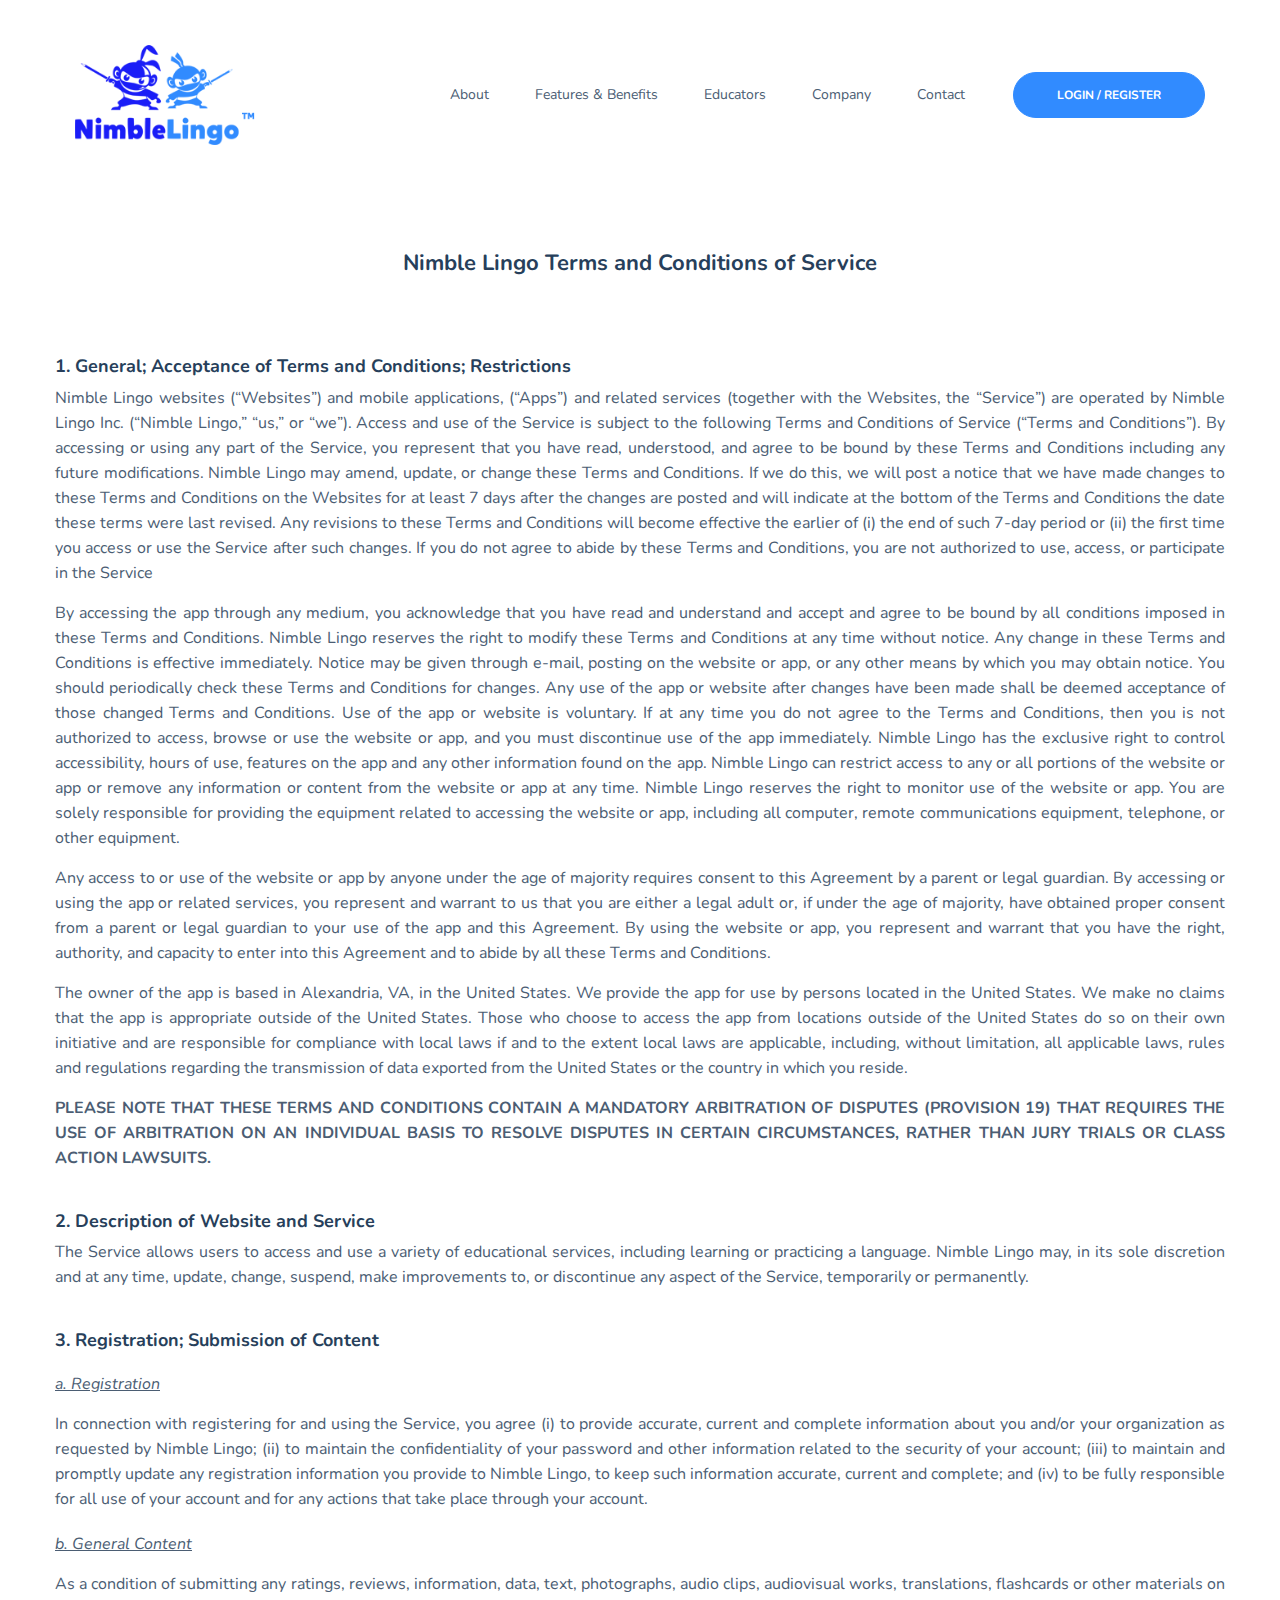
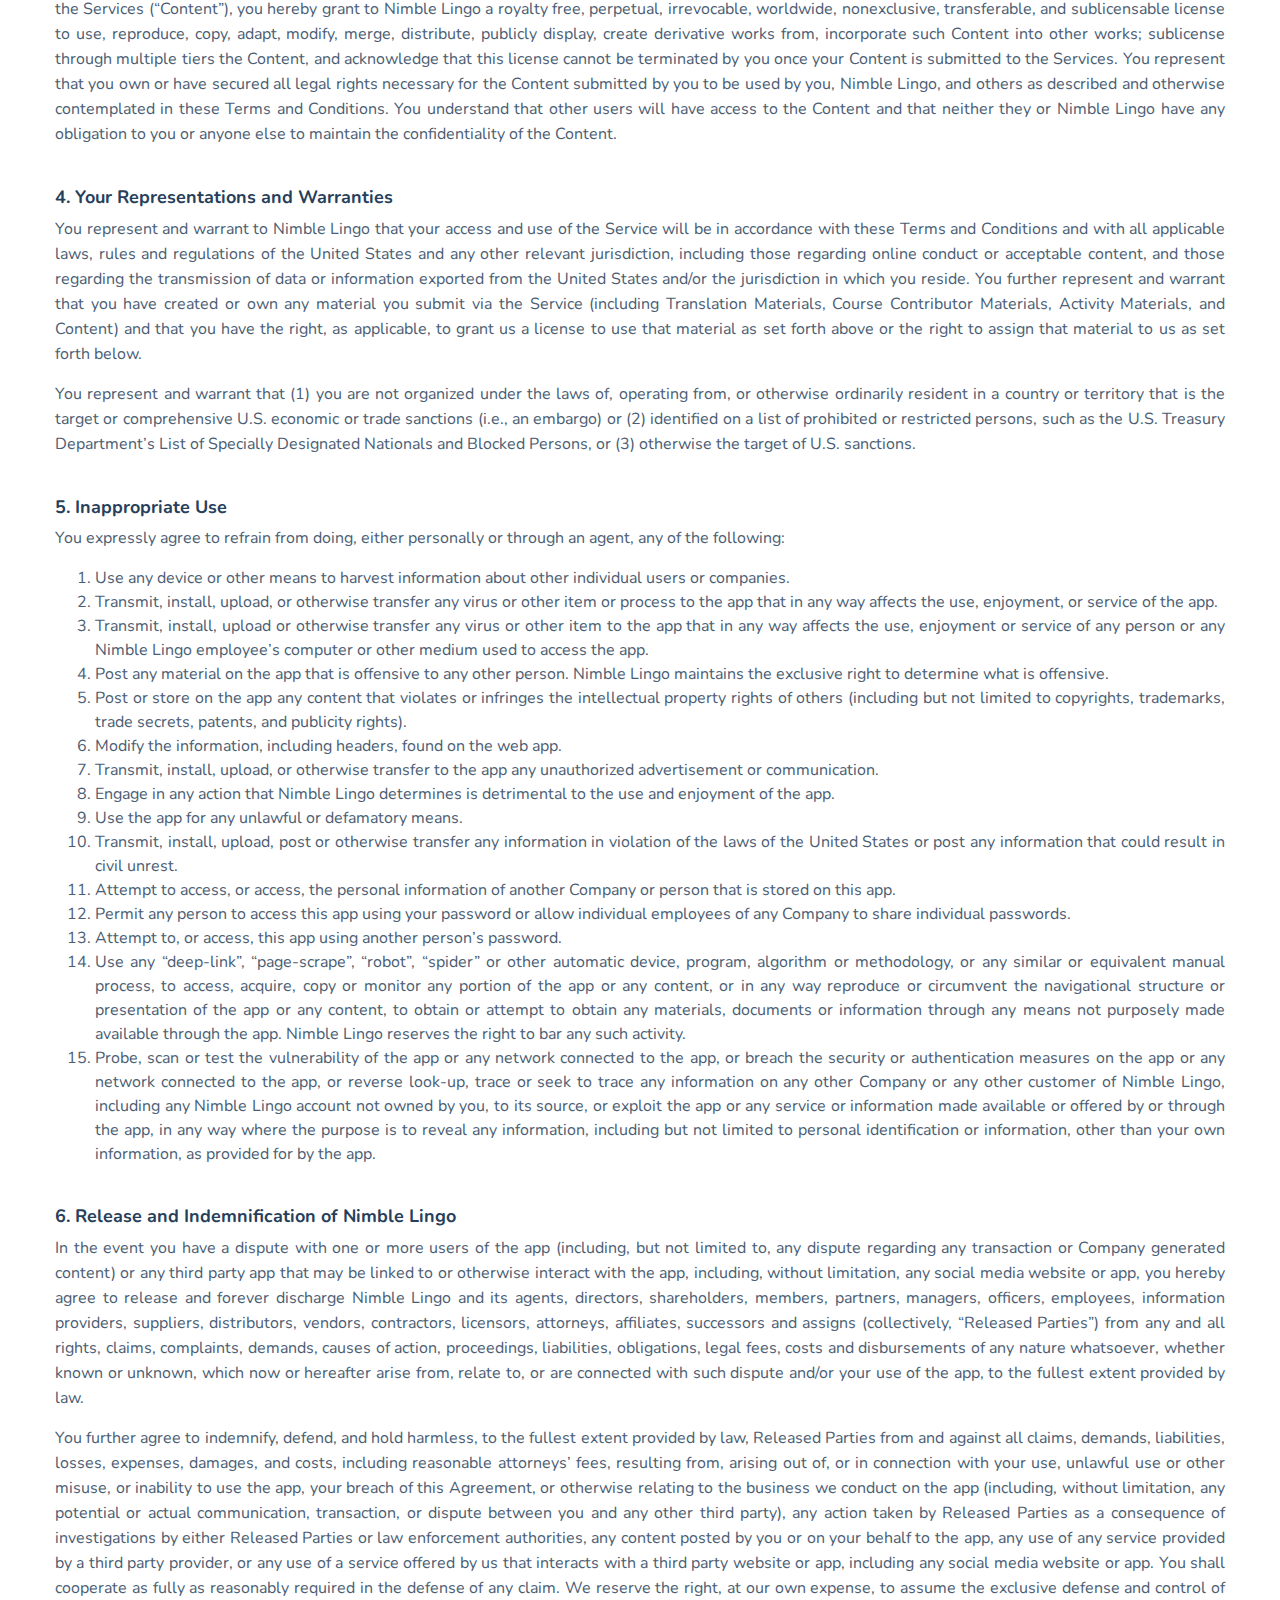
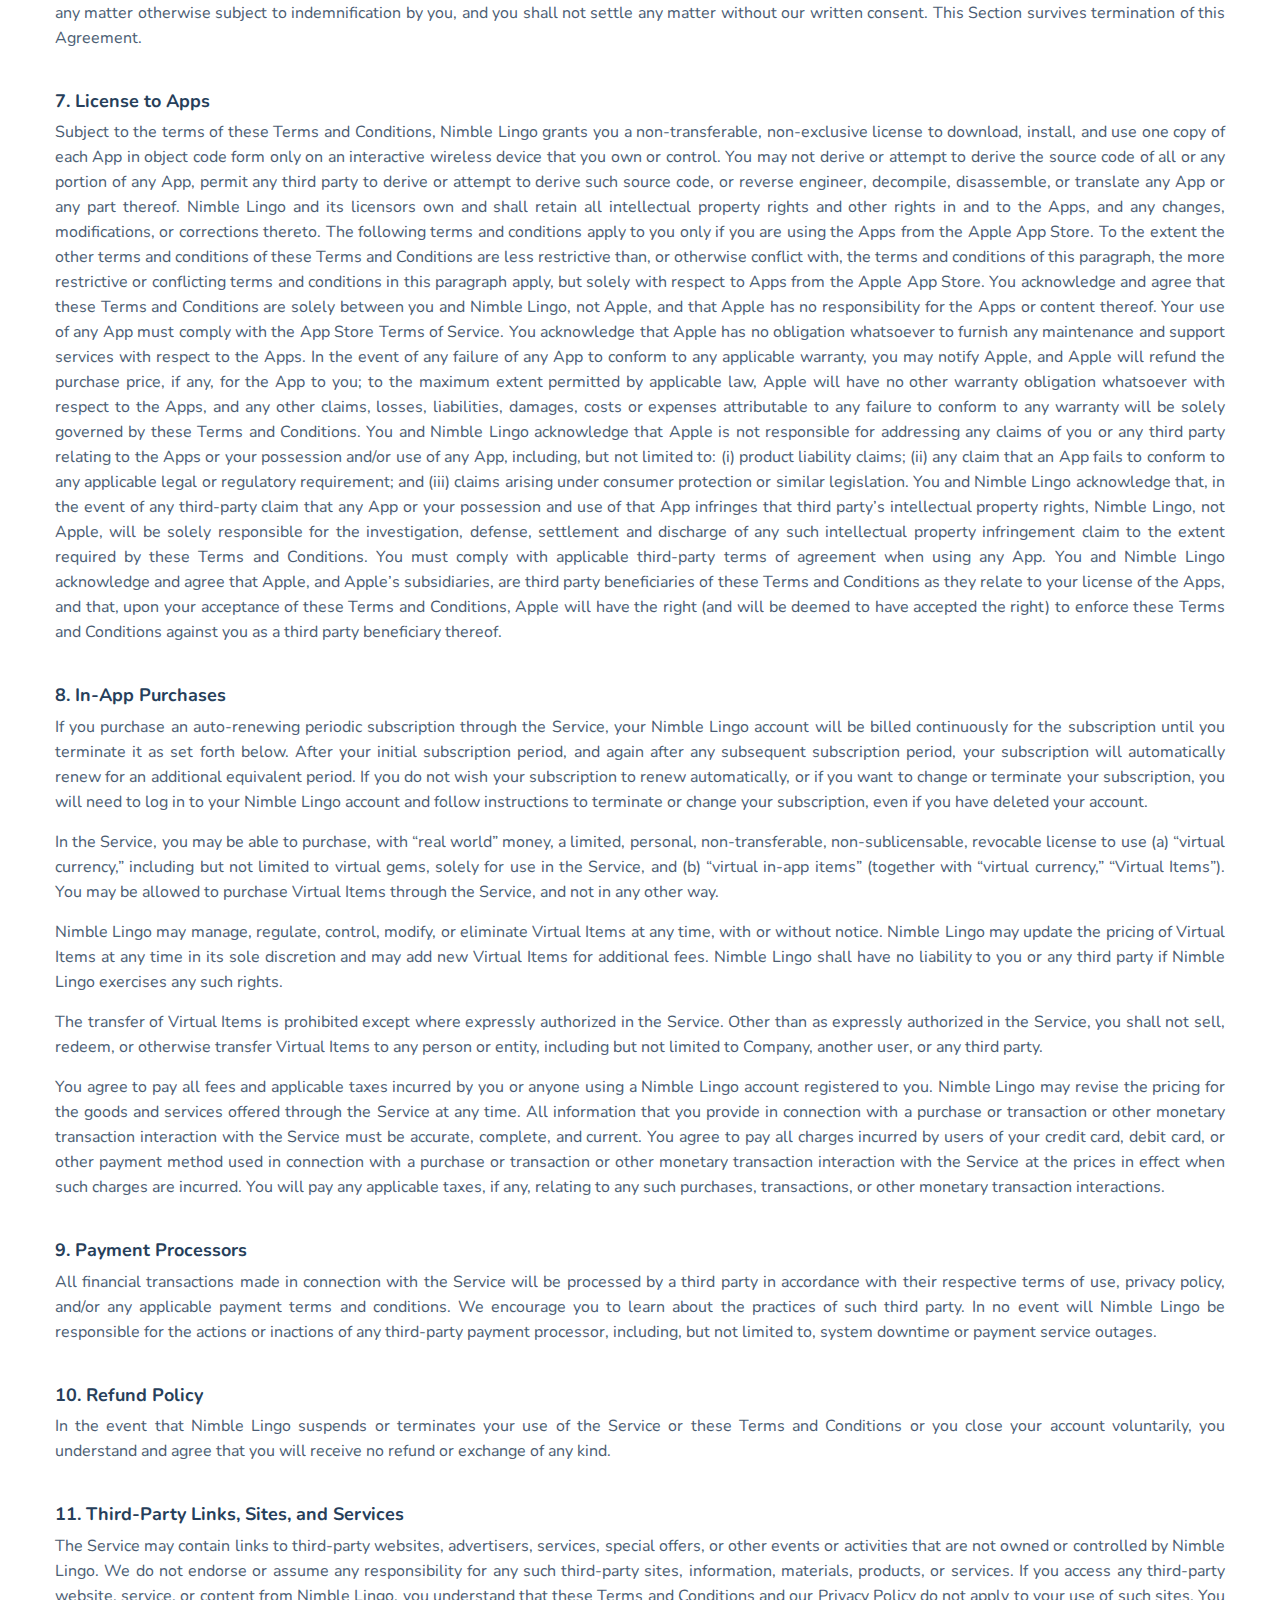
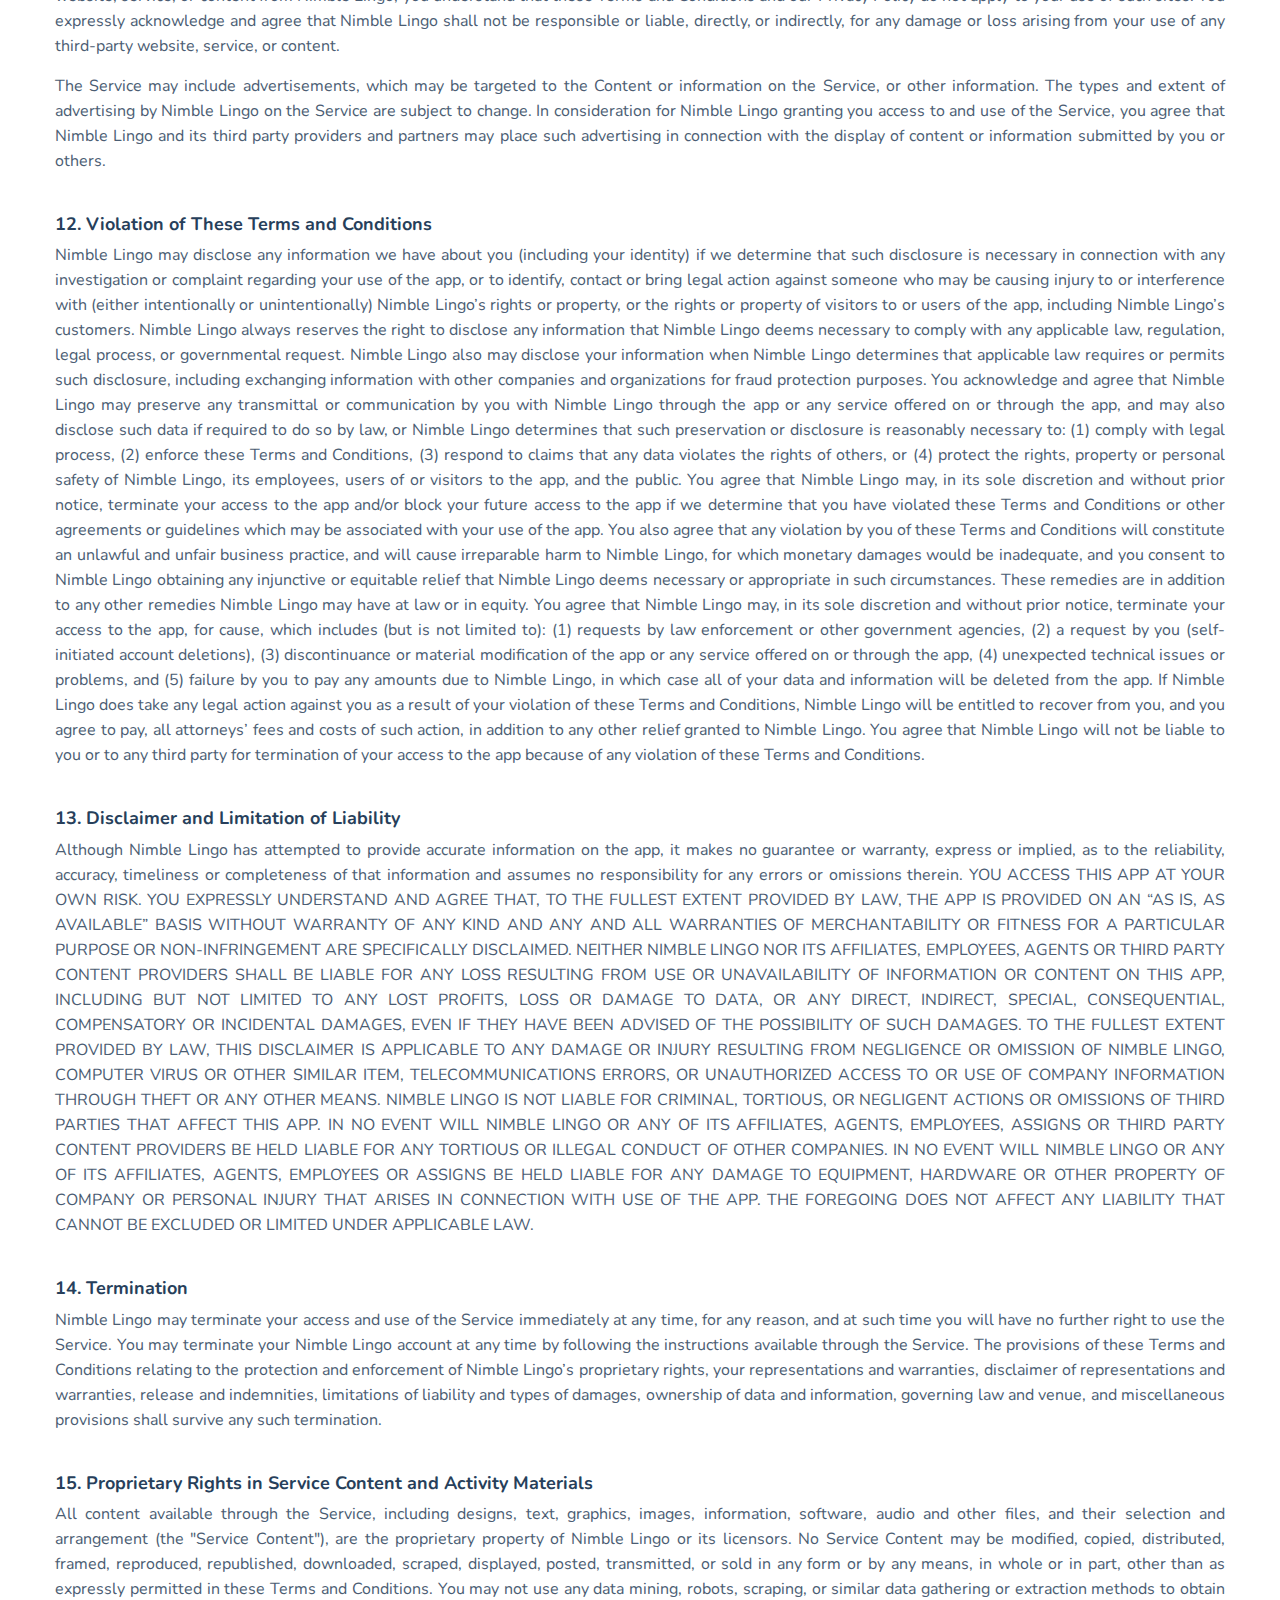
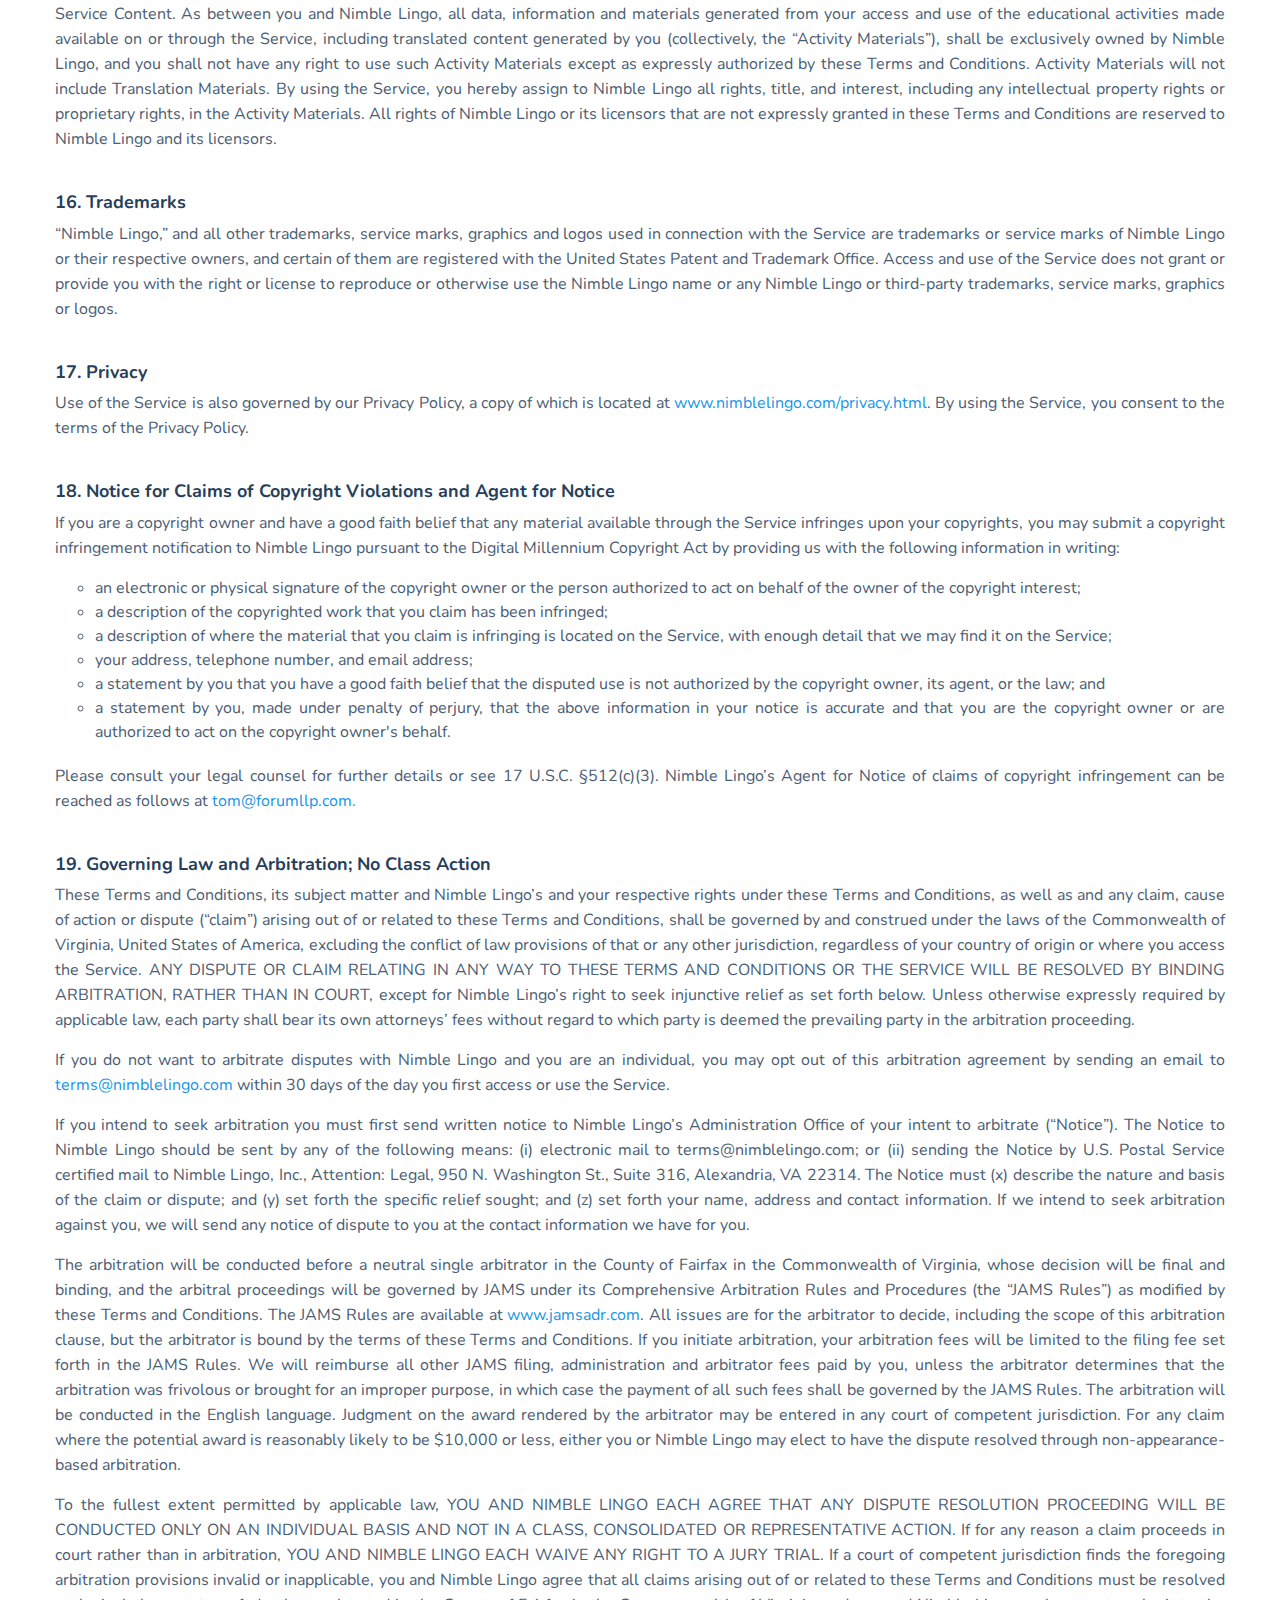
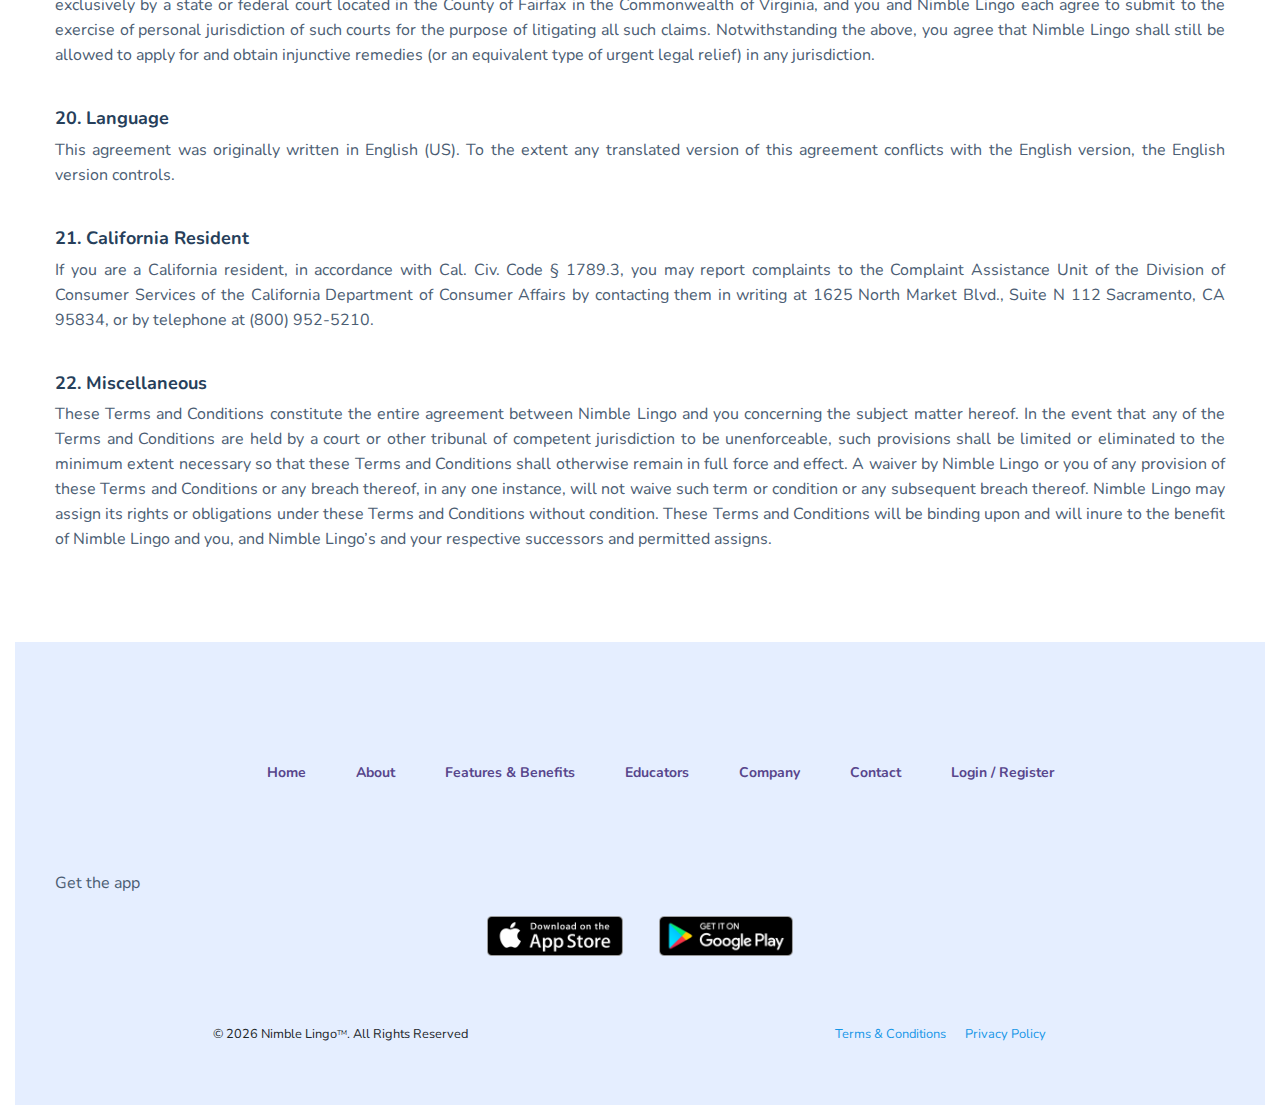
<file: terms.html>
<!doctype html>
<html class="no-js" lang="zxx">

<head>
	<meta charset="utf-8">
	<meta http-equiv="x-ua-compatible" content="ie=edge">
	<title>Nimble Lingo</title>
	<meta name="description" content="">
	<meta name="viewport" content="width=device-width, initial-scale=1">

	<link rel="apple-touch-icon" sizes="57x57" href="/apple-icon-57x57.png">
	<link rel="apple-touch-icon" sizes="60x60" href="/apple-icon-60x60.png">
	<link rel="apple-touch-icon" sizes="72x72" href="/apple-icon-72x72.png">
	<link rel="apple-touch-icon" sizes="76x76" href="/apple-icon-76x76.png">
	<link rel="apple-touch-icon" sizes="114x114" href="/apple-icon-114x114.png">
	<link rel="apple-touch-icon" sizes="120x120" href="/apple-icon-120x120.png">
	<link rel="apple-touch-icon" sizes="144x144" href="/apple-icon-144x144.png">
	<link rel="apple-touch-icon" sizes="152x152" href="/apple-icon-152x152.png">
	<link rel="apple-touch-icon" sizes="180x180" href="/apple-icon-180x180.png">
	<link rel="icon" type="image/png" sizes="192x192" href="/android-icon-192x192.png">
	<link rel="icon" type="image/png" sizes="32x32" href="/favicon-32x32.png">
	<link rel="icon" type="image/png" sizes="96x96" href="/favicon-96x96.png">
	<link rel="icon" type="image/png" sizes="16x16" href="/favicon-16x16.png">
	<link rel="manifest" href="/manifest.json">
	<meta name="msapplication-TileColor" content="#ffffff">
	<meta name="msapplication-TileImage" content="/ms-icon-144x144.png">
	<meta name="theme-color" content="#ffffff">

	<!-- CSS here -->
	<link rel="stylesheet" href="css/bootstrap.min.css">
	<link rel="stylesheet" href="css/owl.carousel.min.css">
	<link rel="stylesheet" href="css/animate.min.css">
	<link rel="stylesheet" href="css/hamburgers.min.css">
	<link rel="stylesheet" href="css/meanmenu.css">
	<link rel="stylesheet" href="css/fontawesome-all.min.css">
	<link rel="stylesheet" href="css/slick.css">
	<link rel="stylesheet" href="css/default.css">
	<link rel="stylesheet" href="css/style.css">
	<link rel="stylesheet" href="css/responsive.css">
	<style>
		h5 {
			font-weight: bold;
			margin-top: 40px;
		}

		h4 {
			font-weight: bold;
		}

		p {
			text-align: justify;
		}

		p.sub {
			text-decoration: underline;
			font-style: italic;
			margin-top: 20px;
		}

		ol.list li {
			list-style: decimal;
			text-align: justify;
			color: #4b5d73;
		}

		ul.list li {
			list-style: circle;
			text-align: justify;
			color: #4b5d73;
		}
		ul{
			padding: revert;
			margin-bottom: 20px;
		}
	</style>
</head>

<body>
	<!--[if lte IE 9]>
            <p class="browserupgrade">You are using an <strong>outdated</strong> browser. Please <a href="https://browsehappy.com/">upgrade your browser</a> to improve your experience and security.</p>
        <![endif]-->


	<!-- header start -->
	<header id="sticky-header">
		<div class="header-area pt-40 pb-40 transparent-menu">
			<div class="container-fluid">
				<div class="row">
					<div class="col-xl-12">
						<div class="main-menu">
							<nav class="navbar navbar-expand-lg">
								<a class="navbar-brand" href="#home">
									<img src="img/logo/nl-logo.png" alt="">
								</a>
								<button class="navbar-toggler" type="button" data-toggle="collapse"
									data-target="#navbarSupportedContent" aria-controls="navbarSupportedContent"
									aria-expanded="false" aria-label="Toggle navigation">
									<span class="navbar-icon"></span>
									<span class="navbar-icon"></span>
									<span class="navbar-icon"></span>
								</button>
								<div class="collapse navbar-collapse" id="navbarSupportedContent">
									<ul class="navbar-nav ml-auto">
										<li class="nav-item">
											<a class="nav-link" href="/#about">About</a>
										</li>
										<li class="nav-item">
											<a class="nav-link" href="/#features">Features &amp; Benefits</a>
										</li>
										<li class="nav-item">
											<a class="nav-link" href="/#educators">Educators</a>
										</li>
										<li class="nav-item">
											<a class="nav-link" href="/#company">Company</a>
										</li>
										<li class="nav-item">
											<a class="nav-link" href="/#contact">Contact</a>
										</li>
									</ul>
									<!-- <a class="btn-outline" href="https://app.nimblelingo.com/auth/registration">Register</a> -->
									<a class="btn-border" href="https://app.nimblelingo.com">Login / Register</a>
								</div>
							</nav>
						</div>
					</div>
				</div>
			</div>
		</div>
	</header>
	<!-- header end -->

	<div class="header-paddng">

		<div class="our-features-area pt-60 pb-75">
			<div class="container">
				<div class="row">
					<div class="col-xl-8 col-lg-8 offset-lg-2 offset-xl-2">
						<div class="features-title text-center pr-80 pl-80 mb-40">
							<h4>Nimble Lingo Terms and Conditions of Service</h4>
						</div>
					</div>
				</div>
				<div class="row">
					<div class="col">
						<h5>1. General; Acceptance of Terms and Conditions; Restrictions</h5>


						<p>Nimble Lingo websites (“Websites”) and mobile applications, (“Apps”) and related services (together with the Websites, the “Service”) are operated by Nimble Lingo Inc. (“Nimble Lingo,” “us,” or “we”). Access and use of the Service is subject to the following Terms and Conditions of Service (“Terms and Conditions”). By accessing or using any part of the Service, you represent that you have read, understood, and agree to be bound by these Terms and Conditions including any future modifications. Nimble Lingo may amend, update, or change these Terms and Conditions. If we do this, we will post a notice that we have made changes to these Terms and Conditions on the Websites for at least 7 days after the changes are posted and will indicate at the bottom of the Terms and Conditions the date these terms were last revised. Any revisions to these Terms and Conditions will become effective the earlier of (i) the end of such 7-day period or (ii) the first time you access or use the Service after such changes. If you do not agree to abide by these Terms and Conditions, you are not authorized to use, access, or participate in the Service</p>

						<p>By accessing the app through any medium, you acknowledge that you have read and understand and accept and agree to be bound by all conditions imposed in these Terms and Conditions.  Nimble Lingo reserves the right to modify these Terms and Conditions at any time without notice. Any change in these Terms and Conditions is effective immediately. Notice may be given through e-mail, posting on the website or app, or any other means by which you may obtain notice. You should periodically check these Terms and Conditions for changes. Any use of the app or website after changes have been made shall be deemed acceptance of those changed Terms and Conditions. Use of the app or website is voluntary. If at any time you do not agree to the Terms and Conditions, then you is not authorized to access, browse or use the website or app, and you must discontinue use of the app immediately. Nimble Lingo has the exclusive right to control accessibility, hours of use, features on the app and any other information found on the app. Nimble Lingo can restrict access to any or all portions of the website or app or remove any information or content from the website or app at any time. Nimble Lingo reserves the right to monitor use of the website or app. You are solely responsible for providing the equipment related to accessing the website or app, including all computer, remote communications equipment, telephone, or other equipment.</p>

						<p>Any access to or use of the website or app by anyone under the age of majority requires consent to this Agreement by a parent or legal guardian. By accessing or using the app or related services, you represent and warrant to us that you are either a legal adult or, if under the age of majority, have obtained proper consent from a parent or legal guardian to your use of the app and this Agreement. By using the website or app, you represent and warrant that you have the right, authority, and capacity to enter into this Agreement and to abide by all these Terms and Conditions.</p>

						<p>The owner of the app is based in Alexandria, VA, in the United States. We provide the app for use by persons located in the United States. We make no claims that the app is appropriate outside of the United States. Those who choose to access the app from locations outside of the United States do so on their own initiative and are responsible for compliance with local laws if and to the extent local laws are applicable, including, without limitation, all applicable laws, rules and regulations regarding the transmission of data exported from the United States or the country in which you reside.</p>
						<p><strong>
							PLEASE NOTE THAT THESE TERMS AND CONDITIONS CONTAIN A MANDATORY ARBITRATION OF DISPUTES (PROVISION 19) THAT REQUIRES THE USE OF ARBITRATION ON AN INDIVIDUAL BASIS TO RESOLVE DISPUTES IN CERTAIN CIRCUMSTANCES, RATHER THAN JURY TRIALS OR CLASS ACTION LAWSUITS.</strong></p>


						<h5>2. Description of Website and Service</h5>

						<p>The Service allows users to access and use a variety of educational services, including learning or practicing a language. Nimble Lingo may, in its sole discretion and at any time, update, change, suspend, make improvements to, or discontinue any aspect of the Service, temporarily or permanently.</p>


						<h5>3. Registration; Submission of Content</h5>
						<p class="sub">a. Registration</p>
						<p>In connection with registering for and using the Service, you agree (i) to provide accurate, current and complete information about you and/or your organization as requested by Nimble Lingo; (ii) to maintain the confidentiality of your password and other information related to the security of your account; (iii) to maintain and promptly update any registration information you provide to Nimble Lingo, to keep such information accurate, current and complete; and (iv) to be fully responsible for all use of your account and for any actions that take place through your account.</p>
						<p class="sub">b. General Content</p>
						<p>As a condition of submitting any ratings, reviews, information, data, text, photographs, audio clips, audiovisual works, translations, flashcards or other materials on the Services (“Content”), you hereby grant to Nimble Lingo a royalty free, perpetual, irrevocable, worldwide, nonexclusive, transferable, and sublicensable license to use, reproduce, copy, adapt, modify, merge, distribute, publicly display, create derivative works from, incorporate such Content into other works; sublicense through multiple tiers the Content, and acknowledge that this license cannot be terminated by you once your Content is submitted to the Services. You represent that you own or have secured all legal rights necessary for the Content submitted by you to be used by you, Nimble Lingo, and others as described and otherwise contemplated in these Terms and Conditions. You understand that other users will have access to the Content and that neither they or Nimble Lingo have any obligation to you or anyone else to maintain the confidentiality of the Content.</p>


						<h5>4. Your Representations and Warranties</h5>
						<p>You represent and warrant to Nimble Lingo that your access and use of the Service will be in accordance with these Terms and Conditions and with all applicable laws, rules and regulations of the United States and any other relevant jurisdiction, including those regarding online conduct or acceptable content, and those regarding the transmission of data or information exported from the United States and/or the jurisdiction in which you reside. You further represent and warrant that you have created or own any material you submit via the Service (including Translation Materials, Course Contributor Materials, Activity Materials, and Content) and that you have the right, as applicable, to grant us a license to use that material as set forth above or the right to assign that material to us as set forth below.</p>
						<p>You represent and warrant that (1) you are not organized under the laws of, operating from, or otherwise ordinarily resident in a country or territory that is the target or comprehensive U.S. economic or trade sanctions (i.e., an embargo) or (2) identified on a list of prohibited or restricted persons, such as the U.S. Treasury Department’s List of Specially Designated Nationals and Blocked Persons, or (3) otherwise the target of U.S. sanctions.</p>

						<h5>5. Inappropriate Use</h5>
						<p>You expressly agree to refrain from doing, either personally or through an agent, any of the following:</p>
						<ol class="list">
							<li>Use any device or other means to harvest information about other individual users or companies.</li>
							<li>Transmit, install, upload, or otherwise transfer any virus or other item or process to the app that in any way affects the use, enjoyment, or service of the app.</li>
							<li>Transmit, install, upload or otherwise transfer any virus or other item to the app that in any way affects the use, enjoyment or service of any person or any Nimble Lingo employee’s computer or other medium used to access the app.</li>
							<li>Post any material on the app that is offensive to any other person. Nimble Lingo maintains the exclusive right to determine what is offensive.</li>
							<li>Post or store on the app any content that violates or infringes the intellectual property rights of others (including but not limited to copyrights, trademarks, trade secrets, patents, and publicity rights).</li>
							<li>Modify the information, including headers, found on the web app.</li>
							<li>Transmit, install, upload, or otherwise transfer to the app any unauthorized advertisement or communication.</li>
							<li>Engage in any action that Nimble Lingo determines is detrimental to the use and enjoyment of the app.</li>
							<li>Use the app for any unlawful or defamatory means.</li>
							<li>Transmit, install, upload, post or otherwise transfer any information in violation of the laws of the United States or post any information that could result in civil unrest.</li>
							<li>Attempt to access, or access, the personal information of another Company or person that is stored on this app.</li>
							<li>Permit any person to access this app using your password or allow individual employees of any Company to share individual passwords.</li>
							<li>Attempt to, or access, this app using another person’s password.</li>
							<li>Use any “deep-link”, “page-scrape”, “robot”, “spider” or other automatic device, program, algorithm or methodology, or any similar or equivalent manual process, to access, acquire, copy or monitor any portion of the app or any content, or in any way reproduce or circumvent the navigational structure or presentation of the app or any content, to obtain or attempt to obtain any materials, documents or information through any means not purposely made available through the app. Nimble Lingo reserves the right to bar any such activity.</li>
							<li>Probe, scan or test the vulnerability of the app or any network connected to the app, or breach the security or authentication measures on the app or any network connected to the app, or reverse look-up, trace or seek to trace any information on any other Company or any other customer of Nimble Lingo, including any Nimble Lingo account not owned by you, to its source, or exploit the app or any service or information made available or offered by or through the app, in any way where the purpose is to reveal any information, including but not limited to personal identification or information, other than your own information, as provided for by the app.</li>
						</ol>

						<h5>6. Release and Indemnification of Nimble Lingo</h5>
						<p>In the event you have a dispute with one or more users of the app (including, but not limited to, any dispute regarding any transaction or Company generated content) or any third party app that may be linked to or otherwise interact with the app, including, without limitation, any social media website or app, you hereby agree to release and forever discharge Nimble Lingo and its agents, directors, shareholders, members, partners, managers, officers, employees, information providers, suppliers, distributors, vendors, contractors, licensors, attorneys, affiliates, successors and assigns (collectively, “Released Parties”) from any and all rights, claims, complaints, demands, causes of action, proceedings, liabilities, obligations, legal fees, costs and disbursements of any nature whatsoever, whether known or unknown, which now or hereafter arise from, relate to, or are connected with such dispute and/or your use of the app, to the fullest extent provided by law.</p>
						<p>You further agree to indemnify, defend, and hold harmless, to the fullest extent provided by law, Released Parties from and against all claims, demands, liabilities, losses, expenses, damages, and costs, including reasonable attorneys’ fees, resulting from, arising out of, or in connection with your use, unlawful use or other misuse, or inability to use the app, your breach of this Agreement, or otherwise relating to the business we conduct on the app (including, without limitation, any potential or actual communication, transaction, or dispute between you and any other third party), any action taken by Released Parties as a consequence of investigations by either Released Parties or law enforcement authorities, any content posted by you or on your behalf to the app, any use of any service provided by a third party provider, or any use of a service offered by us that interacts with a third party website or app, including any social media website or app. You shall cooperate as fully as reasonably required in the defense of any claim. We reserve the right, at our own expense, to assume the exclusive defense and control of any matter otherwise subject to indemnification by you, and you shall not settle any matter without our written consent. This Section survives termination of this Agreement.</p>
						
						<h5>7. License to Apps</h5>
						<p>Subject to the terms of these Terms and Conditions, Nimble Lingo grants you a non-transferable, non-exclusive license to download, install, and use one copy of each App in object code form only on an interactive wireless device that you own or control. You may not derive or attempt to derive the source code of all or any portion of any App, permit any third party to derive or attempt to derive such source code, or reverse engineer, decompile, disassemble, or translate any App or any part thereof. Nimble Lingo and its licensors own and shall retain all intellectual property rights and other rights in and to the Apps, and any changes, modifications, or corrections thereto. The following terms and conditions apply to you only if you are using the Apps from the Apple App Store. To the extent the other terms and conditions of these Terms and Conditions are less restrictive than, or otherwise conflict with, the terms and conditions of this paragraph, the more restrictive or conflicting terms and conditions in this paragraph apply, but solely with respect to Apps from the Apple App Store. You acknowledge and agree that these Terms and Conditions are solely between you and Nimble Lingo, not Apple, and that Apple has no responsibility for the Apps or content thereof. Your use of any App must comply with the App Store Terms of Service. You acknowledge that Apple has no obligation whatsoever to furnish any maintenance and support services with respect to the Apps. In the event of any failure of any App to conform to any applicable warranty, you may notify Apple, and Apple will refund the purchase price, if any, for the App to you; to the maximum extent permitted by applicable law, Apple will have no other warranty obligation whatsoever with respect to the Apps, and any other claims, losses, liabilities, damages, costs or expenses attributable to any failure to conform to any warranty will be solely governed by these Terms and Conditions. You and Nimble Lingo acknowledge that Apple is not responsible for addressing any claims of you or any third party relating to the Apps or your possession and/or use of any App, including, but not limited to: (i) product liability claims; (ii) any claim that an App fails to conform to any applicable legal or regulatory requirement; and (iii) claims arising under consumer protection or similar legislation. You and Nimble Lingo acknowledge that, in the event of any third-party claim that any App or your possession and use of that App infringes that third party’s intellectual property rights, Nimble Lingo, not Apple, will be solely responsible for the investigation, defense, settlement and discharge of any such intellectual property infringement claim to the extent required by these Terms and Conditions. You must comply with applicable third-party terms of agreement when using any App. You and Nimble Lingo acknowledge and agree that Apple, and Apple’s subsidiaries, are third party beneficiaries of these Terms and Conditions as they relate to your license of the Apps, and that, upon your acceptance of these Terms and Conditions, Apple will have the right (and will be deemed to have accepted the right) to enforce these Terms and Conditions against you as a third party beneficiary thereof.</p>

						<h5>8. In-App Purchases</h5>
						<p>If you purchase an auto-renewing periodic subscription through the Service, your Nimble Lingo account will be billed continuously for the subscription until you terminate it as set forth below. After your initial subscription period, and again after any subsequent subscription period, your subscription will automatically renew for an additional equivalent period. If you do not wish your subscription to renew automatically, or if you want to change or terminate your subscription, you will need to log in to your Nimble Lingo account and follow instructions to terminate or change your subscription, even if you have deleted your account.</p>
						<p>In the Service, you may be able to purchase, with “real world” money, a limited, personal, non-transferable, non-sublicensable, revocable license to use (a) “virtual currency,” including but not limited to virtual gems, solely for use in the Service, and (b) “virtual in-app items” (together with “virtual currency,” “Virtual Items”). You may be allowed to purchase Virtual Items through the Service, and not in any other way.</p>
						<p>Nimble Lingo may manage, regulate, control, modify, or eliminate Virtual Items at any time, with or without notice. Nimble Lingo may update the pricing of Virtual Items at any time in its sole discretion and may add new Virtual Items for additional fees. Nimble Lingo shall have no liability to you or any third party if Nimble Lingo exercises any such rights.</p>
						<p>The transfer of Virtual Items is prohibited except where expressly authorized in the Service. Other than as expressly authorized in the Service, you shall not sell, redeem, or otherwise transfer Virtual Items to any person or entity, including but not limited to Company, another user, or any third party.</p>
						<p>You agree to pay all fees and applicable taxes incurred by you or anyone using a Nimble Lingo account registered to you. Nimble Lingo may revise the pricing for the goods and services offered through the Service at any time. All information that you provide in connection with a purchase or transaction or other monetary transaction interaction with the Service must be accurate, complete, and current. You agree to pay all charges incurred by users of your credit card, debit card, or other payment method used in connection with a purchase or transaction or other monetary transaction interaction with the Service at the prices in effect when such charges are incurred. You will pay any applicable taxes, if any, relating to any such purchases, transactions, or other monetary transaction interactions.</p>
						
						<h5>9. Payment Processors</h5>
						<p>All financial transactions made in connection with the Service will be processed by a third party in accordance with their respective terms of use, privacy policy, and/or any applicable payment terms and conditions. We encourage you to learn about the practices of such third party. In no event will Nimble Lingo be responsible for the actions or inactions of any third-party payment processor, including, but not limited to, system downtime or payment service outages.</p>
						
						<h5>10. Refund Policy</h5>
						<p>In the event that Nimble Lingo suspends or terminates your use of the Service or these Terms and Conditions or you close your account voluntarily, you understand and agree that you will receive no refund or exchange of any kind.</p>
						
						<h5>11. Third-Party Links, Sites, and Services</h5>
						<p>The Service may contain links to third-party websites, advertisers, services, special offers, or other events or activities that are not owned or controlled by Nimble Lingo. We do not endorse or assume any responsibility for any such third-party sites, information, materials, products, or services. If you access any third-party website, service, or content from Nimble Lingo, you understand that these Terms and Conditions and our Privacy Policy do not apply to your use of such sites. You expressly acknowledge and agree that Nimble Lingo shall not be responsible or liable, directly, or indirectly, for any damage or loss arising from your use of any third-party website, service, or content.</p>
						<p>The Service may include advertisements, which may be targeted to the Content or information on the Service, or other information. The types and extent of advertising by Nimble Lingo on the Service are subject to change. In consideration for Nimble Lingo granting you access to and use of the Service, you agree that Nimble Lingo and its third party providers and partners may place such advertising in connection with the display of content or information submitted by you or others.</p>
						
						<h5>12. Violation of These Terms and Conditions</h5>
						<p>Nimble Lingo may disclose any information we have about you (including your identity) if we determine that such disclosure is necessary in connection with any investigation or complaint regarding your use of the app, or to identify, contact or bring legal action against someone who may be causing injury to or interference with (either intentionally or unintentionally) Nimble Lingo’s rights or property, or the rights or property of visitors to or users of the app, including Nimble Lingo’s customers. Nimble Lingo always reserves the right to disclose any information that Nimble Lingo deems necessary to comply with any applicable law, regulation, legal process, or governmental request. Nimble Lingo also may disclose your information when Nimble Lingo determines that applicable law requires or permits such disclosure, including exchanging information with other companies and organizations for fraud protection purposes. You acknowledge and agree that Nimble Lingo may preserve any transmittal or communication by you with Nimble Lingo through the app or any service offered on or through the app, and may also disclose such data if required to do so by law, or Nimble Lingo determines that such preservation or disclosure is reasonably necessary to: (1) comply with legal process, (2) enforce these Terms and Conditions, (3) respond to claims that any data violates the rights of others, or (4) protect the rights, property or personal safety of Nimble Lingo, its employees, users of or visitors to the app, and the public. You agree that Nimble Lingo may, in its sole discretion and without prior notice, terminate your access to the app and/or block your future access to the app if we determine that you have violated these Terms and Conditions or other agreements or guidelines which may be associated with your use of the app. You also agree that any violation by you of these Terms and Conditions will constitute an unlawful and unfair business practice, and will cause irreparable harm to Nimble Lingo, for which monetary damages would be inadequate, and you consent to Nimble Lingo obtaining any injunctive or equitable relief that Nimble Lingo deems necessary or appropriate in such circumstances. These remedies are in addition to any other remedies Nimble Lingo may have at law or in equity. You agree that Nimble Lingo may, in its sole discretion and without prior notice, terminate your access to the app, for cause, which includes (but is not limited to): (1) requests by law enforcement or other government agencies, (2) a request by you (self-initiated account deletions), (3) discontinuance or material modification of the app or any service offered on or through the app, (4) unexpected technical issues or problems, and  (5) failure by you to pay any amounts due to Nimble Lingo, in which case all of your data and information will be deleted from the app.  If Nimble Lingo does take any legal action against you as a result of your violation of these Terms and Conditions, Nimble Lingo will be entitled to recover from you, and you agree to pay, all attorneys’ fees and costs of such action, in addition to any other relief granted to Nimble Lingo. You agree that Nimble Lingo will not be liable to you or to any third party for termination of your access to the app because of any violation of these Terms and Conditions.</p>

						<h5>13. Disclaimer and Limitation of Liability</h5>
						<p>Although Nimble Lingo has attempted to provide accurate information on the app, it makes no guarantee or warranty, express or implied, as to the reliability, accuracy, timeliness or completeness of that information and assumes no responsibility for any errors or omissions therein. YOU ACCESS THIS APP AT YOUR OWN RISK. YOU EXPRESSLY UNDERSTAND AND AGREE THAT, TO THE FULLEST EXTENT PROVIDED BY LAW, THE APP IS PROVIDED ON AN “AS IS, AS AVAILABLE” BASIS WITHOUT WARRANTY OF ANY KIND AND ANY AND ALL WARRANTIES OF MERCHANTABILITY OR FITNESS FOR A PARTICULAR PURPOSE OR NON-INFRINGEMENT ARE SPECIFICALLY DISCLAIMED. NEITHER NIMBLE LINGO NOR ITS AFFILIATES, EMPLOYEES, AGENTS OR THIRD PARTY CONTENT PROVIDERS SHALL BE LIABLE FOR ANY LOSS RESULTING FROM USE OR UNAVAILABILITY OF INFORMATION OR CONTENT ON THIS APP, INCLUDING BUT NOT LIMITED TO ANY LOST PROFITS, LOSS OR DAMAGE TO DATA, OR ANY DIRECT, INDIRECT, SPECIAL, CONSEQUENTIAL, COMPENSATORY OR INCIDENTAL DAMAGES, EVEN IF THEY HAVE BEEN ADVISED OF THE POSSIBILITY OF SUCH DAMAGES. TO THE FULLEST EXTENT PROVIDED BY LAW, THIS DISCLAIMER IS APPLICABLE TO ANY DAMAGE OR INJURY RESULTING FROM NEGLIGENCE OR OMISSION OF NIMBLE LINGO, COMPUTER VIRUS OR OTHER SIMILAR ITEM, TELECOMMUNICATIONS ERRORS, OR UNAUTHORIZED ACCESS TO OR USE OF COMPANY INFORMATION THROUGH THEFT OR ANY OTHER MEANS. NIMBLE LINGO IS NOT LIABLE FOR CRIMINAL, TORTIOUS, OR NEGLIGENT ACTIONS OR OMISSIONS OF THIRD PARTIES THAT AFFECT THIS APP. IN NO EVENT WILL NIMBLE LINGO OR ANY OF ITS AFFILIATES, AGENTS, EMPLOYEES, ASSIGNS OR THIRD PARTY CONTENT PROVIDERS BE HELD LIABLE FOR ANY TORTIOUS OR ILLEGAL CONDUCT OF OTHER COMPANIES. IN NO EVENT WILL NIMBLE LINGO OR ANY OF ITS AFFILIATES, AGENTS, EMPLOYEES OR ASSIGNS BE HELD LIABLE FOR ANY DAMAGE TO EQUIPMENT, HARDWARE OR OTHER PROPERTY OF COMPANY OR PERSONAL INJURY THAT ARISES IN CONNECTION WITH USE OF THE APP. THE FOREGOING DOES NOT AFFECT ANY LIABILITY THAT CANNOT BE EXCLUDED OR LIMITED UNDER APPLICABLE LAW.</p>
						
						<h5>14. Termination</h5>
						<p>Nimble Lingo may terminate your access and use of the Service immediately at any time, for any reason, and at such time you will have no further right to use the Service. You may terminate your Nimble Lingo account at any time by following the instructions available through the Service. The provisions of these Terms and Conditions relating to the protection and enforcement of Nimble Lingo’s proprietary rights, your representations and warranties, disclaimer of representations and warranties, release and indemnities, limitations of liability and types of damages, ownership of data and information, governing law and venue, and miscellaneous provisions shall survive any such termination.</p>
						
						<h5>15. Proprietary Rights in Service Content and Activity Materials</h5>
						<p>All content available through the Service, including designs, text, graphics, images, information, software, audio and other files, and their selection and arrangement (the "Service Content"), are the proprietary property of Nimble Lingo or its licensors. No Service Content may be modified, copied, distributed, framed, reproduced, republished, downloaded, scraped, displayed, posted, transmitted, or sold in any form or by any means, in whole or in part, other than as expressly permitted in these Terms and Conditions. You may not use any data mining, robots, scraping, or similar data gathering or extraction methods to obtain Service Content. As between you and Nimble Lingo, all data, information and materials generated from your access and use of the educational activities made available on or through the Service, including translated content generated by you (collectively, the “Activity Materials”), shall be exclusively owned by Nimble Lingo, and you shall not have any right to use such Activity Materials except as expressly authorized by these Terms and Conditions. Activity Materials will not include Translation Materials. By using the Service, you hereby assign to Nimble Lingo all rights, title, and interest, including any intellectual property rights or proprietary rights, in the Activity Materials. All rights of Nimble Lingo or its licensors that are not expressly granted in these Terms and Conditions are reserved to Nimble Lingo and its licensors.</p>

						<h5>16. Trademarks</h5>
						<p>“Nimble Lingo,” and all other trademarks, service marks, graphics and logos used in connection with the Service are trademarks or service marks of Nimble Lingo or their respective owners, and certain of them are registered with the United States Patent and Trademark Office. Access and use of the Service does not grant or provide you with the right or license to reproduce or otherwise use the Nimble Lingo name or any Nimble Lingo or third-party trademarks, service marks, graphics or logos.</p>

						<h5>17. Privacy</h5>
						<p>Use of the Service is also governed by our Privacy Policy, a copy of which is located at
						<a href="https://nimblelingo.com/privacy.html">www.nimblelingo.com/privacy.html</a>. By using the Service, you consent to the terms of the Privacy Policy.</p>

						<h5>18.	Notice for Claims of Copyright Violations and Agent for Notice</h5>
						<p>If you are a copyright owner and have a good faith belief that any material available through the Service infringes upon your copyrights, you may submit a copyright infringement notification to Nimble Lingo pursuant to the Digital Millennium Copyright Act by providing us with the following information in writing:</p>
						<ul class="list">
						<li>an electronic or physical signature of the copyright owner or the person authorized to act on behalf of the owner of the copyright interest;</li>
						<li>a description of the copyrighted work that you claim has been infringed;</li>
						<li>a description of where the material that you claim is infringing is located on the Service, with enough detail that we may find it on the Service;</li>
						<li>your address, telephone number, and email address;</li>
						<li>a statement by you that you have a good faith belief that the disputed use is not authorized by the copyright owner, its agent, or the law; and</li>
						<li>a statement by you, made under penalty of perjury, that the above information in your notice is accurate and that you are the copyright owner or are authorized to act on the copyright owner's behalf.</li>
					</ul>
						<p>Please consult your legal counsel for further details or see 17 U.S.C. §512(c)(3). Nimble Lingo’s Agent for Notice of claims of copyright infringement can be reached as follows at <a href="mailto:tom@forumllp.com">tom@forumllp.com.</a></p>
						

						<h5>19.	Governing Law and Arbitration; No Class Action</h5>

						<p>These Terms and Conditions, its subject matter and Nimble Lingo’s and your respective rights under these Terms and Conditions, as well as and any claim, cause of action or dispute (“claim”) arising out of or related to these Terms and Conditions, shall be governed by and construed under the laws of the Commonwealth of Virginia, United States of America, excluding the conflict of law provisions of that or any other jurisdiction, regardless of your country of origin or where you access the Service. ANY DISPUTE OR CLAIM RELATING IN ANY WAY TO THESE TERMS AND CONDITIONS OR THE SERVICE WILL BE RESOLVED BY BINDING ARBITRATION, RATHER THAN IN COURT, except for Nimble Lingo’s right to seek injunctive relief as set forth below. Unless otherwise expressly required by applicable law, each party shall bear its own attorneys’ fees without regard to which party is deemed the prevailing party in the arbitration proceeding.</p>
						<p>If you do not want to arbitrate disputes with Nimble Lingo and you are an individual, you may opt out of this arbitration agreement by sending an email to <a href="mailto:terms@nimblelingo.com">terms@nimblelingo.com</a> within 30 days of the day you first access or use the Service.</p>
						<p>If you intend to seek arbitration you must first send written notice to Nimble Lingo’s Administration Office of your intent to arbitrate (“Notice”). The Notice to Nimble Lingo should be sent by any of the following means: (i) electronic mail to terms@nimblelingo.com; or (ii) sending the Notice by U.S. Postal Service certified mail to Nimble Lingo, Inc., Attention: Legal, 950 N. Washington St., Suite 316, Alexandria, VA 22314. The Notice must (x) describe the nature and basis of the claim or dispute; and (y) set forth the specific relief sought; and (z) set forth your name, address and contact information. If we intend to seek arbitration against you, we will send any notice of dispute to you at the contact information we have for you.</p>
						<p>The arbitration will be conducted before a neutral single arbitrator in the County of Fairfax in the Commonwealth of Virginia, whose decision will be final and binding, and the arbitral proceedings will be governed by JAMS under its Comprehensive Arbitration Rules and Procedures (the “JAMS Rules”) as modified by these Terms and Conditions. The JAMS Rules are available at <a href="//www.jamsadr.com" target="_blank">www.jamsadr.com</a>. All issues are for the arbitrator to decide, including the scope of this arbitration clause, but the arbitrator is bound by the terms of these Terms and Conditions. If you initiate arbitration, your arbitration fees will be limited to the filing fee set forth in the JAMS Rules. We will reimburse all other JAMS filing, administration and arbitrator fees paid by you, unless the arbitrator determines that the arbitration was frivolous or brought for an improper purpose, in which case the payment of all such fees shall be governed by the JAMS Rules. The arbitration will be conducted in the English language. Judgment on the award rendered by the arbitrator may be entered in any court of competent jurisdiction. For any claim where the potential award is reasonably likely to be $10,000 or less, either you or Nimble Lingo may elect to have the dispute resolved through non-appearance-based arbitration.</p>
						<p>To the fullest extent permitted by applicable law, YOU AND NIMBLE LINGO EACH AGREE THAT ANY DISPUTE RESOLUTION PROCEEDING WILL BE CONDUCTED ONLY ON AN INDIVIDUAL BASIS AND NOT IN A CLASS, CONSOLIDATED OR REPRESENTATIVE ACTION. If for any reason a claim proceeds in court rather than in arbitration, YOU AND NIMBLE LINGO EACH WAIVE ANY RIGHT TO A JURY TRIAL. If a court of competent jurisdiction finds the foregoing arbitration provisions invalid or inapplicable, you and Nimble Lingo agree that all claims arising out of or related to these Terms and Conditions must be resolved exclusively by a state or federal court located in the County of Fairfax in the Commonwealth of Virginia, and you and Nimble Lingo each agree to submit to the exercise of personal jurisdiction of such courts for the purpose of litigating all such claims. Notwithstanding the above, you agree that Nimble Lingo shall still be allowed to apply for and obtain injunctive remedies (or an equivalent type of urgent legal relief) in any jurisdiction.</p>
						
						<h5>20.	Language</h5>
						<p>This agreement was originally written in English (US). To the extent any translated version of this agreement conflicts with the English version, the English version controls.</p>
						
						<h5>21.	California Resident</h5>
						<p>If you are a California resident, in accordance with Cal. Civ. Code § 1789.3, you may report complaints to the Complaint Assistance Unit of the Division of Consumer Services of the California Department of Consumer Affairs by contacting them in writing at 1625 North Market Blvd., Suite N 112 Sacramento, CA 95834, or by telephone at (800) 952-5210.</p>
						
						<h5>22.	Miscellaneous</h5>
						<p>These Terms and Conditions constitute the entire agreement between Nimble Lingo and you concerning the subject matter hereof. In the event that any of the Terms and Conditions are held by a court or other tribunal of competent jurisdiction to be unenforceable, such provisions shall be limited or eliminated to the minimum extent necessary so that these Terms and Conditions shall otherwise remain in full force and effect. A waiver by Nimble Lingo or you of any provision of these Terms and Conditions or any breach thereof, in any one instance, will not waive such term or condition or any subsequent breach thereof. Nimble Lingo may assign its rights or obligations under these Terms and Conditions without condition. These Terms and Conditions will be binding upon and will inure to the benefit of Nimble Lingo and you, and Nimble Lingo’s and your respective successors and permitted assigns.</p>
						


					</div>

				</div>
			</div>
		</div>

		<!-- footer-area-start -->
		<footer>
			<div class="footer-area blue4-bg pt-60 pb-60">
				<div class="container">
					<div class="row">
						<div class="col-xl-12">
							<div class="footer-wrapper foter2-wrapper text-center">

								<ul class="footer-link">
									<li><a href="#home">Home</a></li>
									<li><a href="#about">About</a> </li>
									<li><a href="#features">Features & Benefits</a></li>
									<li><a href="#educators">Educators</a></li>
									<li><a href="#company">Company</a></li>
									<li><a href="#contact">Contact</a></li>
									<!-- <li><a href="https://app.nimblelingo.com/auth/registration">Register</a></li> -->
									<li><a href="https://app.nimblelingo.com">Login / Register</a></li>
								</ul>
								<!-- <div class="footer-icon">
									<a href="#"><i class="fab fa-facebook-f"></i></a>
									<a href="#"><i class="fab fa-twitter"></i></a>
									<a href="#"><i class="fab fa-instagram"></i></a>
								</div> -->
							</div>
						</div>
					</div>
					<div class="row mt-20">
						<div class="col text-center">
							<p>
								Get the app
							</p>
							<div class="mt-20">
								<a href="https://apps.apple.com/us/app/id1522521075" target="_blank" class="mx-3"><img src="/img/apple-store.png"
										style="height:40px;" /></a>
								<a href="https://play.google.com/store/apps/details?id=com.NimbleLingo.App" target="_blank" class="mx-3">
									<img
									  src="/img/google-play.png"
									  style="height: 40px"
									/>
								  </a>                 
							</div>
						</div>
					</div>

					<div class="row mt-45">
						<div class="col-md-6 mt-20 text-center">
							<small>&copy; <script>document.write((new Date()).getFullYear())</script> Nimble Lingo<sup>TM</sup>. All Rights Reserved</small>
						</div>
						<div class="col-md-6 mt-20 text-center">
							<a
							href="https://nimblelingo.com/terms.html"
							class="small">
							Terms &amp; Conditions
						  </a>
						  <a
							href="https://nimblelingo.com/privacy.html"
							class="ml-3 small">
							Privacy Policy
						  </a>
						</div>
					</div>
				</div>
			</div>
		</footer>
		<!-- footer-area-end -->
	</div>


	<!-- JS here -->
	<script src="js/vendor/modernizr-3.5.0.min.js"></script>
	<script src="js/vendor/jquery-1.12.4.min.js"></script>
	<script src="js/bootstrap.min.js"></script>
	<script src="js/owl.carousel.min.js"></script>
	<script src="js/waypoints.min.js"></script>
	<script src="js/jquery.counterup.min.js"></script>
	<script src="js/one-page-nav-min.js"></script>
	<script src="js/slick.min.js"></script>
	<script src="js/ajax-form.js"></script>
	<script src="js/wow.min.js"></script>
	<script src="js/jquery.scrollUp.min.js"></script>
	<script src="js/plugins.js"></script>
	<script src="js/main.js"></script>
</body>


</html>
</file>
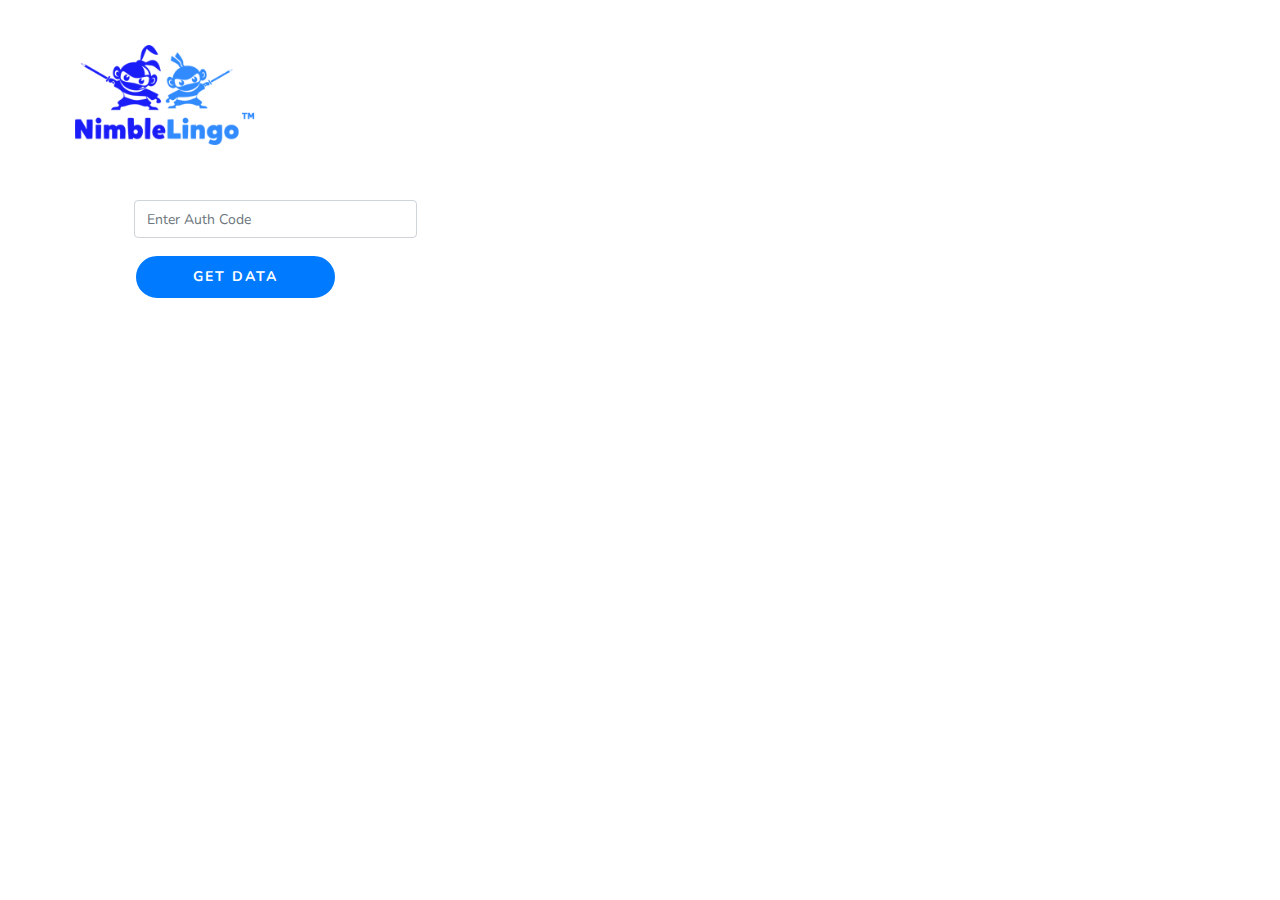
<file: testers.html>
<!doctype html>
<html class="no-js" lang="zxx">

<head>
	<meta charset="utf-8">
	<meta http-equiv="x-ua-compatible" content="ie=edge">
	<meta name="robots" content="noindex">
	<title>Nimble Lingo</title>
	<meta name="description" content="">
	<meta name="viewport" content="width=device-width, initial-scale=1">

	<link rel="apple-touch-icon" sizes="57x57" href="/apple-icon-57x57.png">
	<link rel="apple-touch-icon" sizes="60x60" href="/apple-icon-60x60.png">
	<link rel="apple-touch-icon" sizes="72x72" href="/apple-icon-72x72.png">
	<link rel="apple-touch-icon" sizes="76x76" href="/apple-icon-76x76.png">
	<link rel="apple-touch-icon" sizes="114x114" href="/apple-icon-114x114.png">
	<link rel="apple-touch-icon" sizes="120x120" href="/apple-icon-120x120.png">
	<link rel="apple-touch-icon" sizes="144x144" href="/apple-icon-144x144.png">
	<link rel="apple-touch-icon" sizes="152x152" href="/apple-icon-152x152.png">
	<link rel="apple-touch-icon" sizes="180x180" href="/apple-icon-180x180.png">
	<link rel="icon" type="image/png" sizes="192x192" href="/android-icon-192x192.png">
	<link rel="icon" type="image/png" sizes="32x32" href="/favicon-32x32.png">
	<link rel="icon" type="image/png" sizes="96x96" href="/favicon-96x96.png">
	<link rel="icon" type="image/png" sizes="16x16" href="/favicon-16x16.png">
	<link rel="manifest" href="/manifest.json">
	<meta name="msapplication-TileColor" content="#ffffff">
	<meta name="msapplication-TileImage" content="/ms-icon-144x144.png">
	<meta name="theme-color" content="#ffffff">

	<!-- CSS here -->
	<link rel="stylesheet" href="css/bootstrap.min.css">
	<link rel="stylesheet" href="css/owl.carousel.min.css">
	<link rel="stylesheet" href="css/animate.min.css">
	<link rel="stylesheet" href="css/hamburgers.min.css">
	<link rel="stylesheet" href="css/meanmenu.css">
	<link rel="stylesheet" href="css/fontawesome-all.min.css">
	<link rel="stylesheet" href="css/slick.css">
	<link rel="stylesheet" href="css/default.css">
	<link rel="stylesheet" href="css/style.css">
	<link rel="stylesheet" href="css/responsive.css">
</head>

<body>
	<!--[if lte IE 9]>
            <p class="browserupgrade">You are using an <strong>outdated</strong> browser. Please <a href="https://browsehappy.com/">upgrade your browser</a> to improve your experience and security.</p>
        <![endif]-->


	<!-- header start -->
	<header id="sticky-header">
		<div class="header-area pt-40 transparent-menu">
			<div class="container-fluid">
				<div class="row">
					<div class="col-xl-12">
						<div class="main-menu">
							<nav class="navbar navbar-expand-lg">
								<a class="navbar-brand" href="#home">
									<img src="img/logo/nl-logo.png" alt="">
								</a>
								<button class="navbar-toggler" type="button" data-toggle="collapse"
									data-target="#navbarSupportedContent" aria-controls="navbarSupportedContent"
									aria-expanded="false" aria-label="Toggle navigation">
									<span class="navbar-icon"></span>
									<span class="navbar-icon"></span>
									<span class="navbar-icon"></span>
								</button>
								<div class="collapse navbar-collapse" id="navbarSupportedContent">
								</div>
							</nav>
						</div>
					</div>
				</div>
			</div>
		</div>
	</header>
	<!-- header end -->

	<div class="header-paddng">

		<div id="about" class="our-features-area pb-75 mt-50">
			<div class="container-fluid">

				<div class="row">
					<div class="offset-1 col-sm-3">
						<form>
							<div class="form-group">
							  <input type="password" class="form-control" id="authCode" placeholder="Enter Auth Code" >
							</div>
							<button type="submit" id="getData" class="btn btn-primary">Get Data</button>
						  </form>
					</div>
				</div>


            </div>

			</div>
		</div>

		<div class="header-paddng" id="list" style="display: none;">

			<div id="about" class="our-features-area pb-75">
				<div class="container-fluid">
	

	
					<div class="row">
						<div class="col-xl-8 col-lg-8 offset-lg-2 offset-xl-2">
							<div class="features-title text-center pr-80 pl-80 mb-40">
								<span>Beta Tester Requests</span>
							</div>
						</div>
					</div>
	
					<div class="row">
						<div class="col-10 offset-1">
						<table class="table table-striped">
							<thead>
							  <tr>
								<th scope="col">#</th>
								<th scope="col">First</th>
								<th scope="col">Last</th>
								<th scope="col">Organization</th>
								<th scope="col">Email</th>
								<th scope="col">Date</th>
							  </tr>
							</thead>
							<tbody>
							  
							</tbody>
						  </table>
						</div>
					</div>
				</div>
	
				</div>
			</div>


	<!-- JS here -->
	<script src="js/vendor/modernizr-3.5.0.min.js"></script>
	<script src="js/vendor/jquery-1.12.4.min.js"></script>
	<script src="js/bootstrap.min.js"></script>
	<script src="js/owl.carousel.min.js"></script>
	<script src="js/waypoints.min.js"></script>
	<script src="js/jquery.counterup.min.js"></script>
	<script src="js/one-page-nav-min.js"></script>
	<script src="js/slick.min.js"></script>
	<script src="js/ajax-form.js"></script>
	<script src="js/wow.min.js"></script>
	<script src="js/jquery.scrollUp.min.js"></script>
	<script src="js/plugins.js"></script>

    <script>
        $(function(){



            function getTesters(){
                var settings = {
				type: "GET",
				contentType: "application/json",
				success: function(data){
					for(var i =0; i < data.length; i++)
					{
						$("tbody").append('<tr><th scope="row">' + (i+1) + '</th>' + 
							'<td>' + data[i].firstName + '</td>' +
							'<td>' + data[i].lastName + '</td>' +
							'<td>' + data[i].organization + '</td>' +
							'<td>' + data[i].email + '</td>' +
							'<td>' + data[i].dateCreatedString + '</td>' +
							'</tr>');
					}
					$("#list").show();
				},
				error: function(xhr){
					console.log(xhr);
				} 
			}
        	$.ajax("https://api.nimblelingo.com/email/tester/" + $("#authCode").val() ,settings);
		}

			$("#getData").on("click", function(e){
				e.preventDefault();

				getTesters();

			});


        });
    </script>
</body>

<!-- <tr>
    <th scope="row">1</th>
    <td>Mark</td>
    <td>Otto</td>
    <td>@mdo</td>
  </tr> -->


</html>
</file>
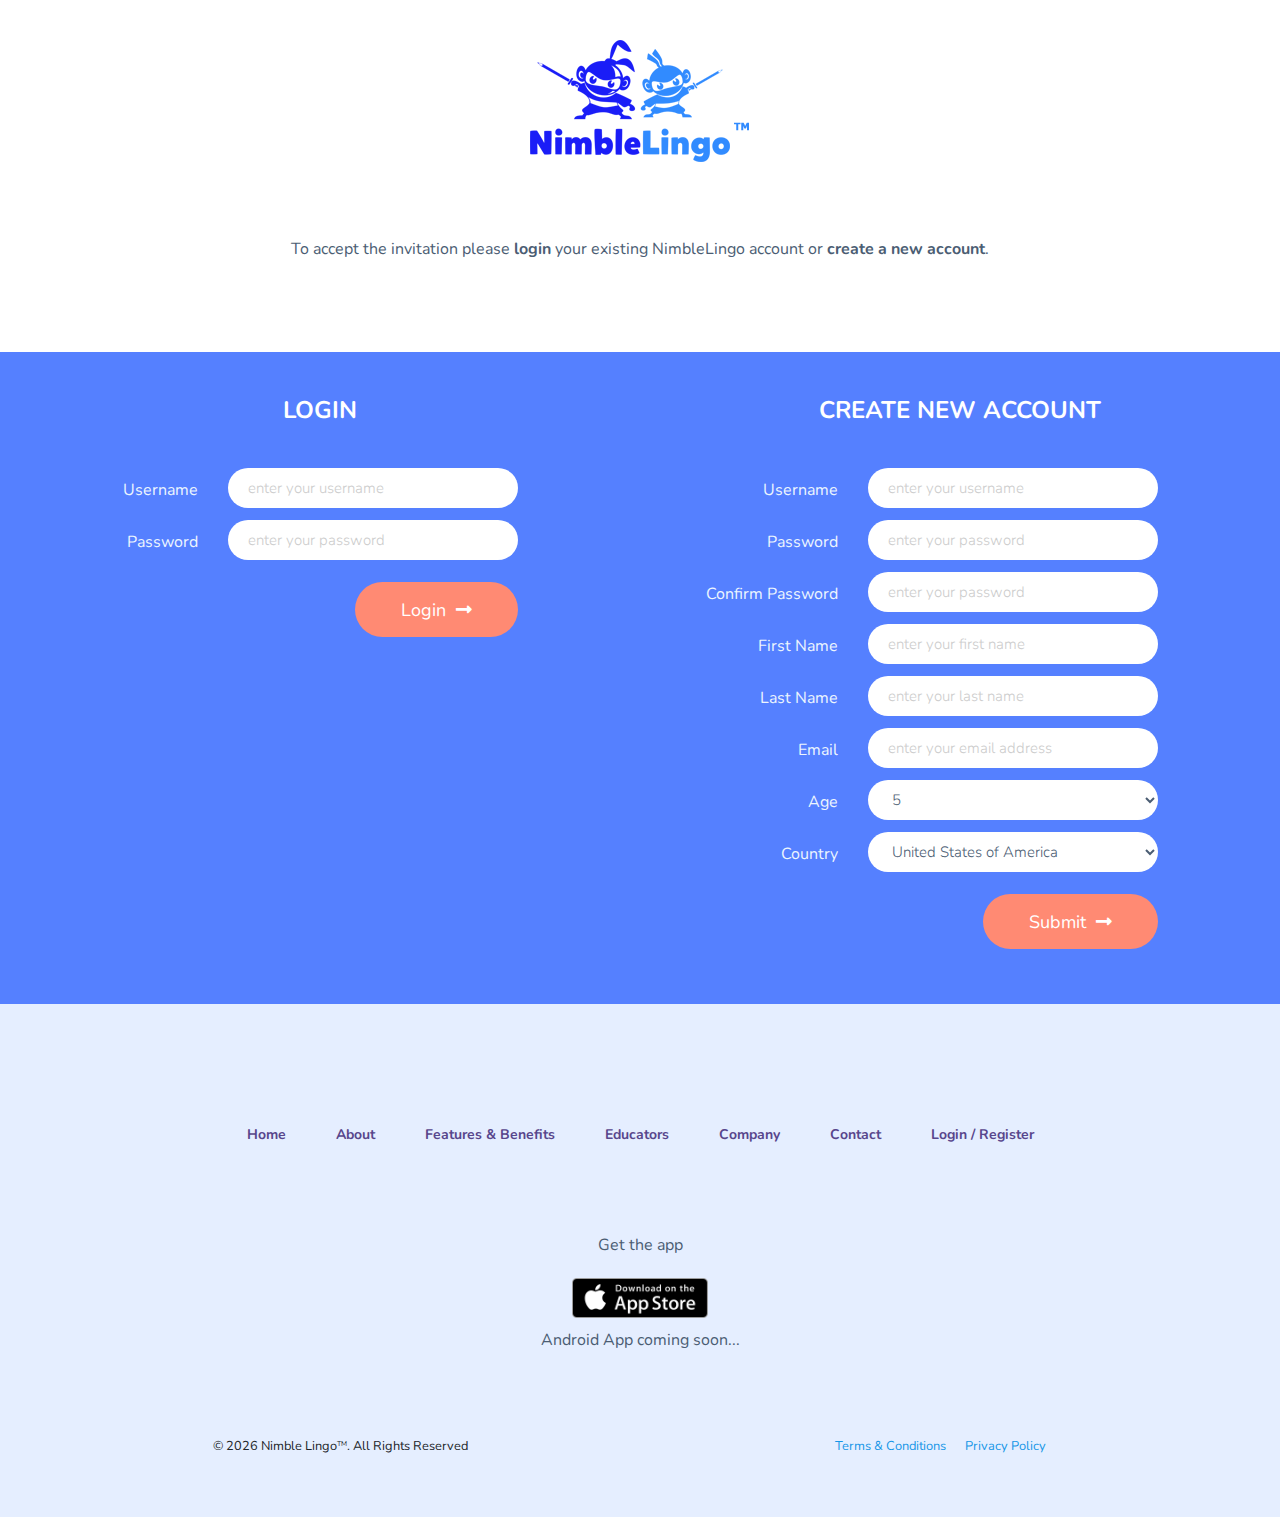
<file: app/accept.html>
<!doctype html>
<html class="no-js" lang="zxx">

<head>
    <meta charset="utf-8">
    <meta http-equiv="x-ua-compatible" content="ie=edge">
    <meta name="robots" content="noindex">
    <title>Nimble Lingo</title>
    <meta name="description" content="">
    <meta name="viewport" content="width=device-width, initial-scale=1">

    <link rel="apple-touch-icon" sizes="57x57" href="/apple-icon-57x57.png">
    <link rel="apple-touch-icon" sizes="60x60" href="/apple-icon-60x60.png">
    <link rel="apple-touch-icon" sizes="72x72" href="/apple-icon-72x72.png">
    <link rel="apple-touch-icon" sizes="76x76" href="/apple-icon-76x76.png">
    <link rel="apple-touch-icon" sizes="114x114" href="/apple-icon-114x114.png">
    <link rel="apple-touch-icon" sizes="120x120" href="/apple-icon-120x120.png">
    <link rel="apple-touch-icon" sizes="144x144" href="/apple-icon-144x144.png">
    <link rel="apple-touch-icon" sizes="152x152" href="/apple-icon-152x152.png">
    <link rel="apple-touch-icon" sizes="180x180" href="/apple-icon-180x180.png">
    <link rel="icon" type="image/png" sizes="192x192" href="/android-icon-192x192.png">
    <link rel="icon" type="image/png" sizes="32x32" href="/favicon-32x32.png">
    <link rel="icon" type="image/png" sizes="96x96" href="/favicon-96x96.png">
    <link rel="icon" type="image/png" sizes="16x16" href="/favicon-16x16.png">
    <link rel="manifest" href="/manifest.json">
    <meta name="msapplication-TileColor" content="#ffffff">
    <meta name="msapplication-TileImage" content="/ms-icon-144x144.png">
    <meta name="theme-color" content="#ffffff">

    <!-- CSS here -->
    <link rel="stylesheet" href="/css/bootstrap.min.css">
    <link rel="stylesheet" href="/css/owl.carousel.min.css">
    <link rel="stylesheet" href="/css/animate.min.css">
    <link rel="stylesheet" href="/css/hamburgers.min.css">
    <link rel="stylesheet" href="/css/meanmenu.css">
    <link rel="stylesheet" href="/css/fontawesome-all.min.css">
    <link rel="stylesheet" href="/css/slick.css">
    <link rel="stylesheet" href="/css/default.css">
    <link rel="stylesheet" href="/css/style.css">
    <link rel="stylesheet" href="/css/responsive.css">

    <style>
        .subscribe-form input,
        .subscribe-form select {
            background: #fff;
            border: medium none;
            border-radius: 20px;
            color: #4b5d73;
            display: inline-block;
            font-size: 15px;
            font-weight: 300;
            height: 40px;
            margin-right: 17px;
            padding-left: 20px;
            width: 100%;
        }

        @media (max-width: 767px) {
            .features-title {
                padding: 40px 20px 20px 20px;
            }
        }
    </style>
</head>

<body>
    <!--[if lte IE 9]>
            <p class="browserupgrade">You are using an <strong>outdated</strong> browser. Please <a href="https://browsehappy.com/">upgrade your browser</a> to improve your experience and security.</p>
        <![endif]-->


    <!-- header start -->
    <header id="sticky-header">
        <div class="header-area pt-40 transparent-menu">
            <div class="container-fluid">
                <div class="row">
                    <div class="col-xl-12">
                        <div class="main-menu">
                            <nav class="navbar navbar-expand-lg  ">
                                <a class=" mx-auto d-block" href="/">
                                    <img src="/img/logo/nl-logo.png" alt="">
                                </a>


                            </nav>
                        </div>
                    </div>
                </div>
            </div>
        </div>
    </header>
    <!-- header end -->

    <div class="header-paddng">

        <div id="about" class="our-features-area pb-75 mt-75">
            <div class="container-fluid text-center">

                <div class="row">
                    <div class="col" id="title">
                        <p>To accept the invitation please <strong>login</strong> your existing NimbleLingo account or
                            <strong>create a new account</strong>.</p>
                    </div>
                </div>
            </div>

        </div>
    </div>

    <div id="contact" class="subscribe-area blue3-bg  pb-40">
        <div class="container-fluid">

            <div class="row">
                <div class="col-sm-6">

                    <div class="features-title text-center px-40 mb-40 pt-40">
                        <span class="contact">Login</span>
                    </div>

                    <div class="subscribe-wrapper mb-15">
                        <div class="subscribe-form wow fadeInLeft" data-wow-delay="0.2s">
                            <form action="#">

                                <div class="row mb-20" id="login-fail" style="display:none">
                                    <div class="col-lg-4 ">
                                    </div>
                                    <div class="col-lg-6">
                                        <div class="alert alert-danger" role="alert">
                                            Login failed, invalid username/password. Try again.
                                        </div>
                                    </div>
                                </div>

                                <div class="row">

                                    <div class="col-lg-4">
                                        <label class="mt-10">Username</label>
                                    </div>
                                    <div class="col-lg-6">
                                        <input placeholder="enter your username" type="text" id="login-username">
                                    </div>
                                </div>

                                <div class="row mt-10">

                                    <div class="col-lg-4">
                                        <label class="mt-10">Password</label>
                                    </div>
                                    <div class="col-lg-6">
                                        <input placeholder="enter your password" type="password" id="login-password">
                                    </div>
                                </div>


                                <div class="row mt-20">

                                    <div class="col-10">

                                        <button type="button" class="float-right" id="btnLogin-submit">Login <i
                                                class="fas fa-long-arrow-alt-right"></i></button>
                                    </div>
                                </div>



                            </form>
                        </div>
                    </div>
                </div>
                <div class="col-sm-6">
                    <div class="features-title text-center px-40 mb-40 pt-40">
                        <span class="contact">Create New Account</span>
                    </div>
                    <div class="subscribe-wrapper mb-15">
                        <div class="subscribe-form wow fadeInLeft" data-wow-delay="0.2s">
                            <form action="#">

                                <div class="row mb-20" id="create-fail" style="display:none">
                                    <div class="col-lg-4 ">
                                    </div>
                                    <div class="col-lg-6">
                                        <div class="alert alert-danger" id="createMessage" role="alert">
                                            Unable to create an account. Please try again.
                                        </div>
                                    </div>
                                </div>


                                <div class="row">

                                    <div class="col-lg-4">
                                        <label class="mt-10">Username</label>
                                    </div>
                                    <div class="col-lg-6">
                                        <input placeholder="enter your username" type="text" id="create-username">
                                    </div>
                                </div>

                                <div class="row mt-10">

                                    <div class="col-lg-4">
                                        <label class="mt-10">Password</label>
                                    </div>
                                    <div class="col-lg-6">
                                        <input placeholder="enter your password" type="password" id="create-password">
                                    </div>
                                </div>
                                <div class="row mt-10">

                                    <div class="col-lg-4">
                                        <label class="mt-10">Confirm Password</label>
                                    </div>
                                    <div class="col-lg-6">
                                        <input placeholder="enter your password" type="password"
                                            id="create-confirmPassword">
                                    </div>
                                </div>

                                <div class="row mt-10">

                                    <div class="col-lg-4">
                                        <label class="mt-10">First Name</label>
                                    </div>
                                    <div class="col-lg-6">
                                        <input placeholder="enter your first name" type="text" id="create-firstName">
                                    </div>
                                </div>

                                <div class="row mt-10">

                                    <div class="col-lg-4">
                                        <label class="mt-10">Last Name</label>
                                    </div>
                                    <div class="col-lg-6">
                                        <input placeholder="enter your last name" type="text" id="create-lastName">
                                    </div>
                                </div>
                                <div class="row mt-10">

                                    <div class="col-lg-4">
                                        <label class="mt-10">Email</label>
                                    </div>
                                    <div class="col-lg-6">
                                        <input placeholder="enter your email address" type="email" id="create-email">
                                    </div>
                                </div>
                                <div class="row mt-10">

                                    <div class="col-lg-4">
                                        <label class="mt-10">Age</label>
                                    </div>
                                    <div class="col-lg-6">
                                        <select id="create-age">
                                        </select>
                                    </div>
                                </div>

                                <div class="row mt-10">
                                    <div class="col-lg-4">
                                        <label class="mt-10">Country</label>
                                    </div>
                                    <div class="col-lg-6">
                                        <select id="create-country">
                                            <option value="Afganistan">Afghanistan</option>
                                            <option value="Albania">Albania</option>
                                            <option value="Algeria">Algeria</option>
                                            <option value="American Samoa">American Samoa</option>
                                            <option value="Andorra">Andorra</option>
                                            <option value="Angola">Angola</option>
                                            <option value="Anguilla">Anguilla</option>
                                            <option value="Antigua & Barbuda">Antigua & Barbuda</option>
                                            <option value="Argentina">Argentina</option>
                                            <option value="Armenia">Armenia</option>
                                            <option value="Aruba">Aruba</option>
                                            <option value="Australia">Australia</option>
                                            <option value="Austria">Austria</option>
                                            <option value="Azerbaijan">Azerbaijan</option>
                                            <option value="Bahamas">Bahamas</option>
                                            <option value="Bahrain">Bahrain</option>
                                            <option value="Bangladesh">Bangladesh</option>
                                            <option value="Barbados">Barbados</option>
                                            <option value="Belarus">Belarus</option>
                                            <option value="Belgium">Belgium</option>
                                            <option value="Belize">Belize</option>
                                            <option value="Benin">Benin</option>
                                            <option value="Bermuda">Bermuda</option>
                                            <option value="Bhutan">Bhutan</option>
                                            <option value="Bolivia">Bolivia</option>
                                            <option value="Bonaire">Bonaire</option>
                                            <option value="Bosnia & Herzegovina">Bosnia & Herzegovina</option>
                                            <option value="Botswana">Botswana</option>
                                            <option value="Brazil">Brazil</option>
                                            <option value="British Indian Ocean Ter">British Indian Ocean Ter</option>
                                            <option value="Brunei">Brunei</option>
                                            <option value="Bulgaria">Bulgaria</option>
                                            <option value="Burkina Faso">Burkina Faso</option>
                                            <option value="Burundi">Burundi</option>
                                            <option value="Cambodia">Cambodia</option>
                                            <option value="Cameroon">Cameroon</option>
                                            <option value="Canada">Canada</option>
                                            <option value="Canary Islands">Canary Islands</option>
                                            <option value="Cape Verde">Cape Verde</option>
                                            <option value="Cayman Islands">Cayman Islands</option>
                                            <option value="Central African Republic">Central African Republic</option>
                                            <option value="Chad">Chad</option>
                                            <option value="Channel Islands">Channel Islands</option>
                                            <option value="Chile">Chile</option>
                                            <option value="China">China</option>
                                            <option value="Christmas Island">Christmas Island</option>
                                            <option value="Cocos Island">Cocos Island</option>
                                            <option value="Colombia">Colombia</option>
                                            <option value="Comoros">Comoros</option>
                                            <option value="Congo">Congo</option>
                                            <option value="Cook Islands">Cook Islands</option>
                                            <option value="Costa Rica">Costa Rica</option>
                                            <option value="Cote DIvoire">Cote DIvoire</option>
                                            <option value="Croatia">Croatia</option>
                                            <option value="Cuba">Cuba</option>
                                            <option value="Curaco">Curacao</option>
                                            <option value="Cyprus">Cyprus</option>
                                            <option value="Czech Republic">Czech Republic</option>
                                            <option value="Denmark">Denmark</option>
                                            <option value="Djibouti">Djibouti</option>
                                            <option value="Dominica">Dominica</option>
                                            <option value="Dominican Republic">Dominican Republic</option>
                                            <option value="East Timor">East Timor</option>
                                            <option value="Ecuador">Ecuador</option>
                                            <option value="Egypt">Egypt</option>
                                            <option value="El Salvador">El Salvador</option>
                                            <option value="Equatorial Guinea">Equatorial Guinea</option>
                                            <option value="Eritrea">Eritrea</option>
                                            <option value="Estonia">Estonia</option>
                                            <option value="Ethiopia">Ethiopia</option>
                                            <option value="Falkland Islands">Falkland Islands</option>
                                            <option value="Faroe Islands">Faroe Islands</option>
                                            <option value="Fiji">Fiji</option>
                                            <option value="Finland">Finland</option>
                                            <option value="France">France</option>
                                            <option value="French Guiana">French Guiana</option>
                                            <option value="French Polynesia">French Polynesia</option>
                                            <option value="French Southern Ter">French Southern Ter</option>
                                            <option value="Gabon">Gabon</option>
                                            <option value="Gambia">Gambia</option>
                                            <option value="Georgia">Georgia</option>
                                            <option value="Germany">Germany</option>
                                            <option value="Ghana">Ghana</option>
                                            <option value="Gibraltar">Gibraltar</option>
                                            <option value="Great Britain">Great Britain</option>
                                            <option value="Greece">Greece</option>
                                            <option value="Greenland">Greenland</option>
                                            <option value="Grenada">Grenada</option>
                                            <option value="Guadeloupe">Guadeloupe</option>
                                            <option value="Guam">Guam</option>
                                            <option value="Guatemala">Guatemala</option>
                                            <option value="Guinea">Guinea</option>
                                            <option value="Guyana">Guyana</option>
                                            <option value="Haiti">Haiti</option>
                                            <option value="Hawaii">Hawaii</option>
                                            <option value="Honduras">Honduras</option>
                                            <option value="Hong Kong">Hong Kong</option>
                                            <option value="Hungary">Hungary</option>
                                            <option value="Iceland">Iceland</option>
                                            <option value="Indonesia">Indonesia</option>
                                            <option value="India">India</option>
                                            <option value="Iran">Iran</option>
                                            <option value="Iraq">Iraq</option>
                                            <option value="Ireland">Ireland</option>
                                            <option value="Isle of Man">Isle of Man</option>
                                            <option value="Israel">Israel</option>
                                            <option value="Italy">Italy</option>
                                            <option value="Jamaica">Jamaica</option>
                                            <option value="Japan">Japan</option>
                                            <option value="Jordan">Jordan</option>
                                            <option value="Kazakhstan">Kazakhstan</option>
                                            <option value="Kenya">Kenya</option>
                                            <option value="Kiribati">Kiribati</option>
                                            <option value="Korea North">Korea North</option>
                                            <option value="Korea Sout">Korea South</option>
                                            <option value="Kuwait">Kuwait</option>
                                            <option value="Kyrgyzstan">Kyrgyzstan</option>
                                            <option value="Laos">Laos</option>
                                            <option value="Latvia">Latvia</option>
                                            <option value="Lebanon">Lebanon</option>
                                            <option value="Lesotho">Lesotho</option>
                                            <option value="Liberia">Liberia</option>
                                            <option value="Libya">Libya</option>
                                            <option value="Liechtenstein">Liechtenstein</option>
                                            <option value="Lithuania">Lithuania</option>
                                            <option value="Luxembourg">Luxembourg</option>
                                            <option value="Macau">Macau</option>
                                            <option value="Macedonia">Macedonia</option>
                                            <option value="Madagascar">Madagascar</option>
                                            <option value="Malaysia">Malaysia</option>
                                            <option value="Malawi">Malawi</option>
                                            <option value="Maldives">Maldives</option>
                                            <option value="Mali">Mali</option>
                                            <option value="Malta">Malta</option>
                                            <option value="Marshall Islands">Marshall Islands</option>
                                            <option value="Martinique">Martinique</option>
                                            <option value="Mauritania">Mauritania</option>
                                            <option value="Mauritius">Mauritius</option>
                                            <option value="Mayotte">Mayotte</option>
                                            <option value="Mexico">Mexico</option>
                                            <option value="Midway Islands">Midway Islands</option>
                                            <option value="Moldova">Moldova</option>
                                            <option value="Monaco">Monaco</option>
                                            <option value="Mongolia">Mongolia</option>
                                            <option value="Montserrat">Montserrat</option>
                                            <option value="Morocco">Morocco</option>
                                            <option value="Mozambique">Mozambique</option>
                                            <option value="Myanmar">Myanmar</option>
                                            <option value="Nambia">Nambia</option>
                                            <option value="Nauru">Nauru</option>
                                            <option value="Nepal">Nepal</option>
                                            <option value="Netherland Antilles">Netherland Antilles</option>
                                            <option value="Netherlands">Netherlands (Holland, Europe)</option>
                                            <option value="Nevis">Nevis</option>
                                            <option value="New Caledonia">New Caledonia</option>
                                            <option value="New Zealand">New Zealand</option>
                                            <option value="Nicaragua">Nicaragua</option>
                                            <option value="Niger">Niger</option>
                                            <option value="Nigeria">Nigeria</option>
                                            <option value="Niue">Niue</option>
                                            <option value="Norfolk Island">Norfolk Island</option>
                                            <option value="Norway">Norway</option>
                                            <option value="Oman">Oman</option>
                                            <option value="Pakistan">Pakistan</option>
                                            <option value="Palau Island">Palau Island</option>
                                            <option value="Palestine">Palestine</option>
                                            <option value="Panama">Panama</option>
                                            <option value="Papua New Guinea">Papua New Guinea</option>
                                            <option value="Paraguay">Paraguay</option>
                                            <option value="Peru">Peru</option>
                                            <option value="Phillipines">Philippines</option>
                                            <option value="Pitcairn Island">Pitcairn Island</option>
                                            <option value="Poland">Poland</option>
                                            <option value="Portugal">Portugal</option>
                                            <option value="Puerto Rico">Puerto Rico</option>
                                            <option value="Qatar">Qatar</option>
                                            <option value="Republic of Montenegro">Republic of Montenegro</option>
                                            <option value="Republic of Serbia">Republic of Serbia</option>
                                            <option value="Reunion">Reunion</option>
                                            <option value="Romania">Romania</option>
                                            <option value="Russia">Russia</option>
                                            <option value="Rwanda">Rwanda</option>
                                            <option value="St Barthelemy">St Barthelemy</option>
                                            <option value="St Eustatius">St Eustatius</option>
                                            <option value="St Helena">St Helena</option>
                                            <option value="St Kitts-Nevis">St Kitts-Nevis</option>
                                            <option value="St Lucia">St Lucia</option>
                                            <option value="St Maarten">St Maarten</option>
                                            <option value="St Pierre & Miquelon">St Pierre & Miquelon</option>
                                            <option value="St Vincent & Grenadines">St Vincent & Grenadines</option>
                                            <option value="Saipan">Saipan</option>
                                            <option value="Samoa">Samoa</option>
                                            <option value="Samoa American">Samoa American</option>
                                            <option value="San Marino">San Marino</option>
                                            <option value="Sao Tome & Principe">Sao Tome & Principe</option>
                                            <option value="Saudi Arabia">Saudi Arabia</option>
                                            <option value="Senegal">Senegal</option>
                                            <option value="Seychelles">Seychelles</option>
                                            <option value="Sierra Leone">Sierra Leone</option>
                                            <option value="Singapore">Singapore</option>
                                            <option value="Slovakia">Slovakia</option>
                                            <option value="Slovenia">Slovenia</option>
                                            <option value="Solomon Islands">Solomon Islands</option>
                                            <option value="Somalia">Somalia</option>
                                            <option value="South Africa">South Africa</option>
                                            <option value="Spain">Spain</option>
                                            <option value="Sri Lanka">Sri Lanka</option>
                                            <option value="Sudan">Sudan</option>
                                            <option value="Suriname">Suriname</option>
                                            <option value="Swaziland">Swaziland</option>
                                            <option value="Sweden">Sweden</option>
                                            <option value="Switzerland">Switzerland</option>
                                            <option value="Syria">Syria</option>
                                            <option value="Tahiti">Tahiti</option>
                                            <option value="Taiwan">Taiwan</option>
                                            <option value="Tajikistan">Tajikistan</option>
                                            <option value="Tanzania">Tanzania</option>
                                            <option value="Thailand">Thailand</option>
                                            <option value="Togo">Togo</option>
                                            <option value="Tokelau">Tokelau</option>
                                            <option value="Tonga">Tonga</option>
                                            <option value="Trinidad & Tobago">Trinidad & Tobago</option>
                                            <option value="Tunisia">Tunisia</option>
                                            <option value="Turkey">Turkey</option>
                                            <option value="Turkmenistan">Turkmenistan</option>
                                            <option value="Turks & Caicos Is">Turks & Caicos Is</option>
                                            <option value="Tuvalu">Tuvalu</option>
                                            <option value="Uganda">Uganda</option>
                                            <option value="United Kingdom">United Kingdom</option>
                                            <option value="Ukraine">Ukraine</option>
                                            <option value="United Arab Erimates">United Arab Emirates</option>
                                            <option value="United States of America" selected>United States of America
                                            </option>
                                            <option value="Uraguay">Uruguay</option>
                                            <option value="Uzbekistan">Uzbekistan</option>
                                            <option value="Vanuatu">Vanuatu</option>
                                            <option value="Vatican City State">Vatican City State</option>
                                            <option value="Venezuela">Venezuela</option>
                                            <option value="Vietnam">Vietnam</option>
                                            <option value="Virgin Islands (Brit)">Virgin Islands (Brit)</option>
                                            <option value="Virgin Islands (USA)">Virgin Islands (USA)</option>
                                            <option value="Wake Island">Wake Island</option>
                                            <option value="Wallis & Futana Is">Wallis & Futana Is</option>
                                            <option value="Yemen">Yemen</option>
                                            <option value="Zaire">Zaire</option>
                                            <option value="Zambia">Zambia</option>
                                            <option value="Zimbabwe">Zimbabwe</option>
                                        </select>
                                    </div>
                                </div>

                                <div class="row mt-20">
                                    <div class="col-10">
                                        <button type="button" class="float-right" id="btnCreate-submit">Submit <i
                                                class="fas fa-long-arrow-alt-right"></i></button>
                                    </div>
                                </div>

                            </form>
                        </div>
                    </div>
                </div>
            </div>
        </div>
    </div>


    <div class="header-paddng" id="success" style="display: none;">
        <div id="about" class="our-features-area pb-100">
            <div class="container">

                <div class="row">
                    <div class="col  text-center alert alert-success">
                        <h3>Thank you for accepting the invitation.</h3>
                    </div>
                </div>

                <div class="row mt-40">
                    <div class="col text-center">
                        <p>
                            Get the app
                        </p>
                        <div class="mt-20">
                            <a href="https://apps.apple.com/us/app/id1522521075" target="_blank" class="mx-3"><img src="/img/apple-store.png"
                                    style="height:40px;" /></a>
                            <a href="https://play.google.com/store/apps/details?id=com.NimbleLingo.App" target="_blank" class="mx-3">
                                <img
                                  src="/img/google-play.png"
                                  style="height: 40px"
                                />
                              </a>                 
                        </div>
                    </div>
                </div>

            </div>

        </div>
    </div>


    <!-- footer-area-start -->
    <footer>
        <div class="footer-area blue4-bg pt-60 pb-60">
            <div class="container">
                <div class="row">
                    <div class="col-xl-12">
                        <div class="footer-wrapper foter2-wrapper text-center">

                            <ul class="footer-link">
                                <li><a href="#home">Home</a></li>
                                <li><a href="#about">About</a> </li>
                                <li><a href="#features">Features & Benefits</a></li>
                                <li><a href="#educators">Educators</a></li>
                                <li><a href="#company">Company</a></li>
                                <li><a href="#contact">Contact</a></li>
                                <!-- <li><a href="https://app.nimblelingo.com/auth/registration">Register</a></li> -->
                                <li><a href="https://app.nimblelingo.com">Login / Register</a></li>
                            </ul>
                            <!-- <div class="footer-icon">
                                <a href="#"><i class="fab fa-facebook-f"></i></a>
                                <a href="#"><i class="fab fa-twitter"></i></a>
                                <a href="#"><i class="fab fa-instagram"></i></a>
                            </div> -->
                        </div>
                    </div>
                </div>
                <div class="row mt-20">
                    <div class="col text-center">
                        <p>
                            Get the app
                        </p>
                        <div class="mt-20">
                            <a href="https://apps.apple.com/us/app/id1522521075  " target="_blank"><img src="/img/apple-store.png"
                                    style="height:40px;" /></a><br>
                            <p class="mt-10">Android App coming soon...</p>
                        </div>
                    </div>
                </div>

                <div class="row mt-45">
                    <div class="col-md-6 mt-20 text-center">
                        <small>&copy; <script>document.write((new Date()).getFullYear())</script> Nimble Lingo<sup>TM</sup>. All Rights Reserved</small>
                    </div>
                    <div class="col-md-6 mt-20 text-center">
                        <a
                        href="https://nimblelingo.com/terms.html"
                        class="small">
                        Terms &amp; Conditions
                      </a>
                      <a
                        href="https://nimblelingo.com/privacy.html"
                        class="ml-3 small">
                        Privacy Policy
                      </a>
                    </div>
                </div>
            </div>
        </div>
    </footer>
    <!-- footer-area-end -->

    <!-- JS here -->
    <script src="/js/vendor/modernizr-3.5.0.min.js"></script>
    <script src="/js/vendor/jquery-1.12.4.min.js"></script>
    <script src="/js/bootstrap.min.js"></script>
    <script src="/js/owl.carousel.min.js"></script>
    <script src="/js/waypoints.min.js"></script>
    <script src="/js/jquery.counterup.min.js"></script>
    <script src="/js/one-page-nav-min.js"></script>
    <script src="/js/slick.min.js"></script>
    <script src="/js/ajax-form.js"></script>
    <script src="/js/wow.min.js"></script>
    <script src="/js/jquery.scrollUp.min.js"></script>
    <script src="/js/plugins.js"></script>

    <script>
        $(function () {

            for (var i = 5; i <= 110; i++) {
                $("#create-age").append("<option>" + i + "</option>")
            }

            $("#btnLogin-submit").on("click", function (e) {
                e.preventDefault();

                var data = {
                    userName: $("#login-username").val(),
                    password: $("#login-password").val(),
                    rememberMe: false
                };
                var settings = {
                    type: "POST",
                    contentType: "application/json",
                    data: JSON.stringify(data),
                    success: function (data) {
                        $("#contact, #title").hide();
                        $("#success").show();
                    },
                    error: function (xhr) {

                        $("#login-fail").show();
                        console.log(xhr);
                    }
                }
                var inviteCode = window.location.search.substring(1, window.location.search.length);
                $.ajax("https://api.nimblelingo.com/login/forclass/" + inviteCode, settings);
            });

            $("#btnCreate-submit").on("click", function (e) {
                e.preventDefault();

                var data = {
                    userName: $("#create-username").val(),
                    password: $("#create-password").val(),
                    firstName: $("#create-firstName").val(),
                    lastName: $("#create-lastName").val(),
                    email: $("#create-email").val(),
                    phone: "",
                    studentAffiliation: false,
                    classID: null,
                    subscriptionId: null,
                    role: "General",
                    schoolName: "",
                    schoolWebsite: ""
                };
                var settings = {
                    type: "POST",
                    contentType: "application/json",
                    data: JSON.stringify(data),
                    success: function (data) {
                        $("#contact, #title").hide();
                        $("#success").show();
                    },
                    error: function (xhr) {
                        $("#create-fail").show();
                        //$("#create-fail").text();
                        console.log(xhr);
                    }
                }
                var inviteCode = window.location.search.substring(1, window.location.search.length);
                $.ajax("https://api.nimblelingo.com/user/forclass/" + inviteCode, settings);
            });



            $("#getData").on("click", function (e) {
                e.preventDefault();

                getTesters();

            });


        });
    </script>
</body>

<!-- <tr>
    <th scope="row">1</th>
    <td>Mark</td>
    <td>Otto</td>
    <td>@mdo</td>
  </tr> -->


</html>
</file>
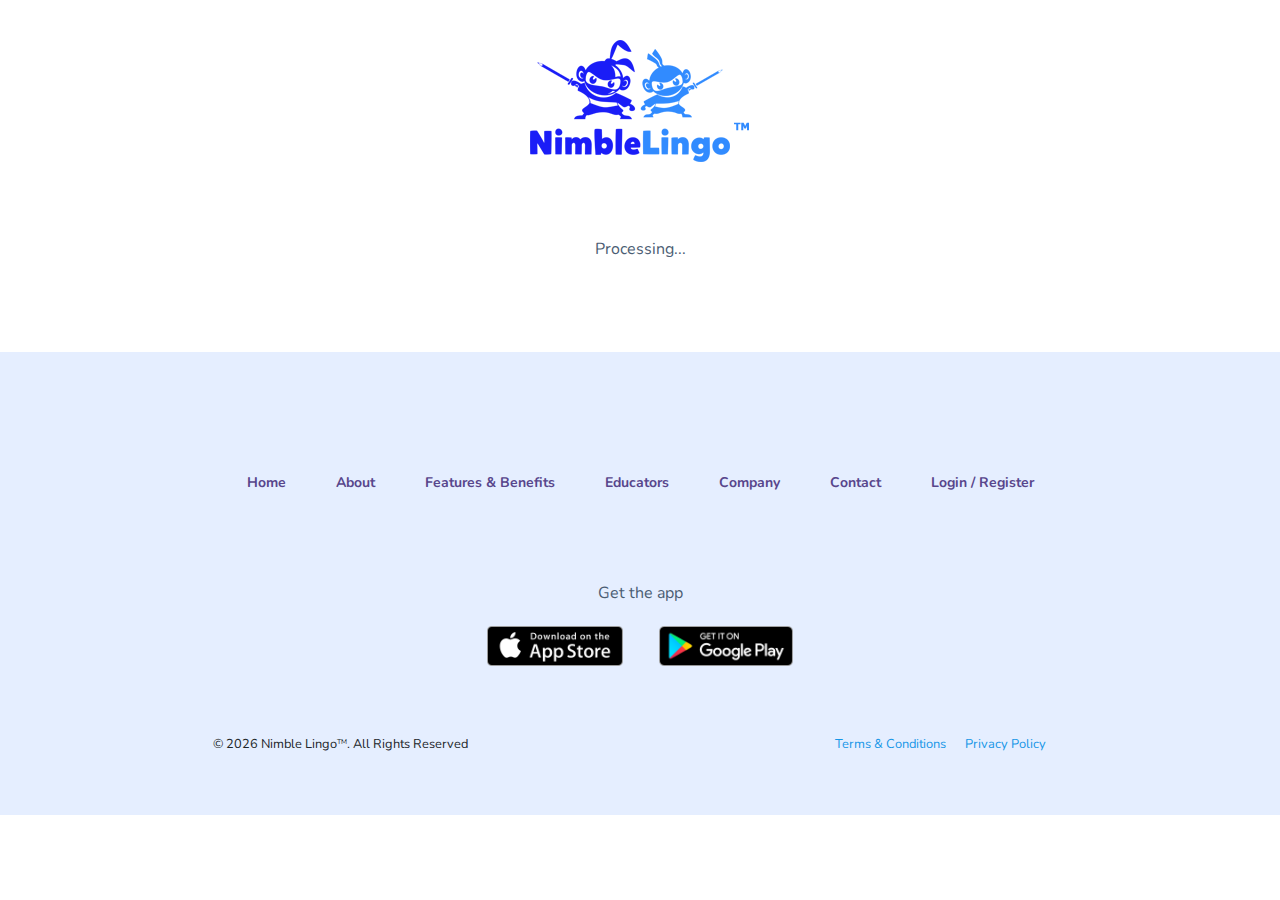
<file: app/reject.html>
<!doctype html>
<html class="no-js" lang="zxx">

<head>
	<meta charset="utf-8">
	<meta http-equiv="x-ua-compatible" content="ie=edge">
	<meta name="robots" content="noindex">
	<title>Nimble Lingo</title>
	<meta name="description" content="">
	<meta name="viewport" content="width=device-width, initial-scale=1">

	<link rel="apple-touch-icon" sizes="57x57" href="/apple-icon-57x57.png">
	<link rel="apple-touch-icon" sizes="60x60" href="/apple-icon-60x60.png">
	<link rel="apple-touch-icon" sizes="72x72" href="/apple-icon-72x72.png">
	<link rel="apple-touch-icon" sizes="76x76" href="/apple-icon-76x76.png">
	<link rel="apple-touch-icon" sizes="114x114" href="/apple-icon-114x114.png">
	<link rel="apple-touch-icon" sizes="120x120" href="/apple-icon-120x120.png">
	<link rel="apple-touch-icon" sizes="144x144" href="/apple-icon-144x144.png">
	<link rel="apple-touch-icon" sizes="152x152" href="/apple-icon-152x152.png">
	<link rel="apple-touch-icon" sizes="180x180" href="/apple-icon-180x180.png">
	<link rel="icon" type="image/png" sizes="192x192" href="/android-icon-192x192.png">
	<link rel="icon" type="image/png" sizes="32x32" href="/favicon-32x32.png">
	<link rel="icon" type="image/png" sizes="96x96" href="/favicon-96x96.png">
	<link rel="icon" type="image/png" sizes="16x16" href="/favicon-16x16.png">
	<link rel="manifest" href="/manifest.json">
	<meta name="msapplication-TileColor" content="#ffffff">
	<meta name="msapplication-TileImage" content="/ms-icon-144x144.png">
	<meta name="theme-color" content="#ffffff">

	<!-- CSS here -->
	<link rel="stylesheet" href="/css/bootstrap.min.css">
	<link rel="stylesheet" href="/css/owl.carousel.min.css">
	<link rel="stylesheet" href="/css/animate.min.css">
	<link rel="stylesheet" href="/css/hamburgers.min.css">
	<link rel="stylesheet" href="/css/meanmenu.css">
	<link rel="stylesheet" href="/css/fontawesome-all.min.css">
	<link rel="stylesheet" href="/css/slick.css">
	<link rel="stylesheet" href="/css/default.css">
	<link rel="stylesheet" href="/css/style.css">
	<link rel="stylesheet" href="/css/responsive.css">
</head>

<body>
	<!--[if lte IE 9]>
            <p class="browserupgrade">You are using an <strong>outdated</strong> browser. Please <a href="https://browsehappy.com/">upgrade your browser</a> to improve your experience and security.</p>
        <![endif]-->


	<!-- header start -->
	<header id="sticky-header">
		<div class="header-area pt-40 transparent-menu">
			<div class="container-fluid">
				<div class="row">
                    <div class="col-xl-12">
						<div class="main-menu">
							<nav class="navbar navbar-expand-lg  ">
								<a class=" mx-auto d-block" href="/">
									<img src="/img/logo/nl-logo.png" alt="">
								</a>
								
								
							</nav>
						</div>
					</div>
				</div>
			</div>
		</div>
	</header>
	<!-- header end -->

	<div class="header-paddng">

		<div id="about" class="our-features-area pb-75 mt-75">
			<div class="container-fluid text-center">

				<div class="row" style="display: none;" id="rejected">
					<div class="col">
                          <h3>You choose to reject the invitation.</h3>  
                          <p>We marked this inivation as rejected.</p>
					</div>
				</div>

				<div class="row" id="processing" >
					<div class="col">
                          <p>Processing...</p>  
					</div>
				</div>

            </div>

			</div>
		</div>


		<!-- footer-area-start -->
		<footer>
			<div class="footer-area blue4-bg pt-60 pb-60">
				<div class="container">
					<div class="row">
						<div class="col-xl-12">
							<div class="footer-wrapper foter2-wrapper text-center">

								<ul class="footer-link">
									<li><a href="#home">Home</a></li>
									<li><a href="#about">About</a> </li>
									<li><a href="#features">Features & Benefits</a></li>
									<li><a href="#educators">Educators</a></li>
									<li><a href="#company">Company</a></li>
									<li><a href="#contact">Contact</a></li>
									<!-- <li><a href="https://app.nimblelingo.com/auth/registration">Register</a></li> -->
									<li><a href="https://app.nimblelingo.com">Login / Register</a></li>
								</ul>
								<!-- <div class="footer-icon">
									<a href="#"><i class="fab fa-facebook-f"></i></a>
									<a href="#"><i class="fab fa-twitter"></i></a>
									<a href="#"><i class="fab fa-instagram"></i></a>
								</div> -->
							</div>
						</div>
					</div>
					<div class="row mt-20">
						<div class="col text-center">
							<p>
								Get the app
							</p>
							<div class="mt-20">
								<a href="https://apps.apple.com/us/app/id1522521075" target="_blank" class="mx-3"><img src="/img/apple-store.png"
										style="height:40px;" /></a>
								<a href="https://play.google.com/store/apps/details?id=com.NimbleLingo.App" target="_blank" class="mx-3">
									<img
									  src="/img/google-play.png"
									  style="height: 40px"
									/>
								  </a>                 
							</div>
						</div>
					</div>

					<div class="row mt-45">
						<div class="col-md-6 mt-20 text-center">
							<small>&copy; <script>document.write((new Date()).getFullYear())</script> Nimble Lingo<sup>TM</sup>. All Rights Reserved</small>
						</div>
						<div class="col-md-6 mt-20 text-center">
							<a
							href="https://nimblelingo.com/terms.html"
							class="small">
							Terms &amp; Conditions
						  </a>
						  <a
							href="https://nimblelingo.com/privacy.html"
							class="ml-3 small">
							Privacy Policy
						  </a>
						</div>
					</div>
				</div>
			</div>
		</footer>
		<!-- footer-area-end -->

	<!-- JS here -->
	<script src="/js/vendor/modernizr-3.5.0.min.js"></script>
	<script src="/js/vendor/jquery-1.12.4.min.js"></script>
	<script src="/js/bootstrap.min.js"></script>
	<script src="/js/owl.carousel.min.js"></script>
	<script src="/js/waypoints.min.js"></script>
	<script src="/js/jquery.counterup.min.js"></script>
	<script src="/js/one-page-nav-min.js"></script>
	<script src="/js/slick.min.js"></script>
	<script src="/js/ajax-form.js"></script>
	<script src="/js/wow.min.js"></script>
	<script src="/js/jquery.scrollUp.min.js"></script>
	<script src="/js/plugins.js"></script>

    <script>
        $(function(){

            function acceptInvitation(){
                var settings = {
				type: "GET",
				contentType: "application/json",
				success: function(data){
					$("#rejected").show();
                    $("#processing").hide();
				},
				error: function(xhr){
					console.log(xhr);
				} 
			}
            //console.log(window.location.search.substring(1,window.location.search.length));
        	$.ajax("https://api.nimblelingo.com/classstudents/reject/" + window.location.search.substring(1,window.location.search.length) ,settings);
		}

        acceptInvitation();


        });
    </script>
</body>

<!-- <tr>
    <th scope="row">1</th>
    <td>Mark</td>
    <td>Otto</td>
    <td>@mdo</td>
  </tr> -->


</html>
</file>
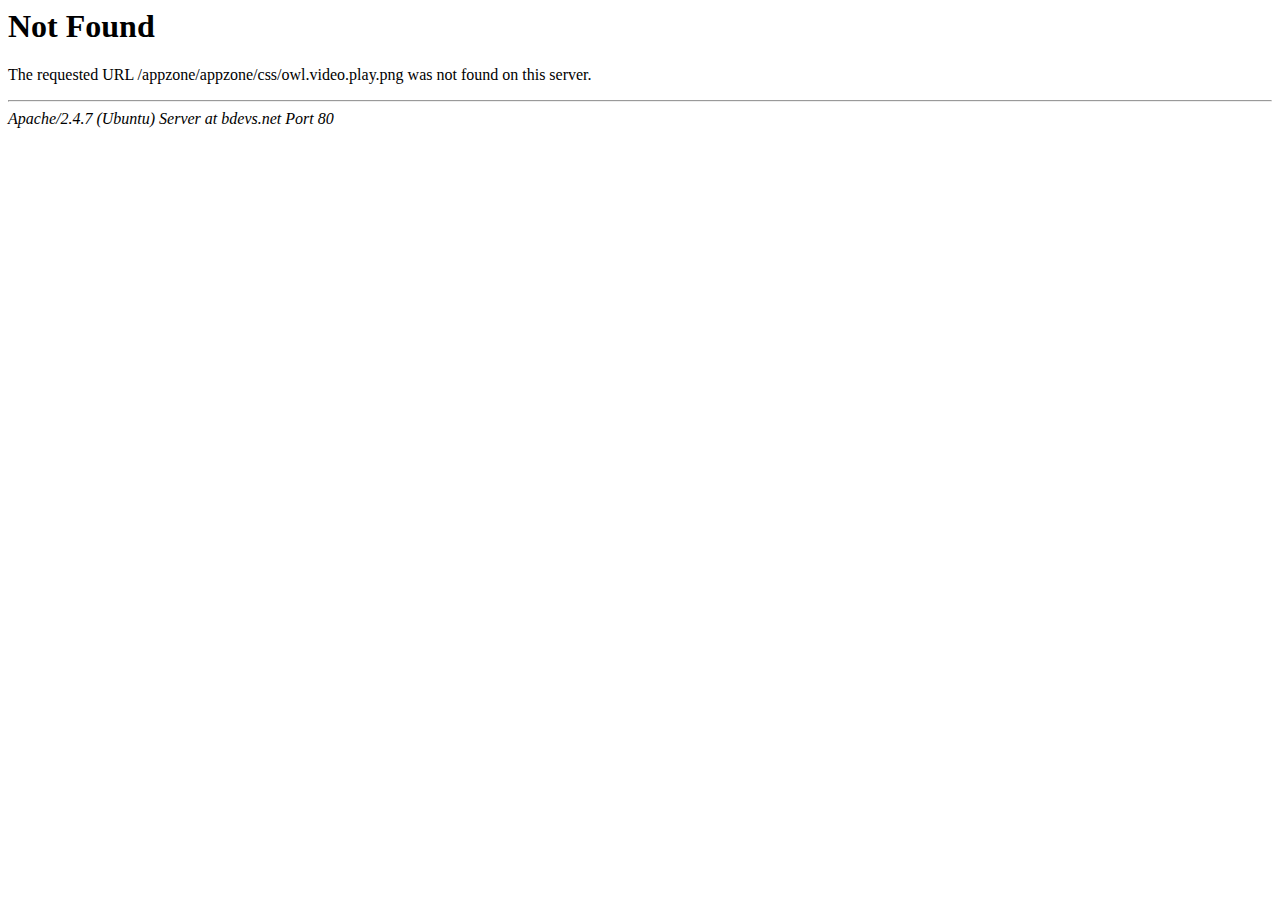
<file: css/owl.video.play.html>
<!DOCTYPE HTML PUBLIC "-//IETF//DTD HTML 2.0//EN">
<html><head>
<title>404 Not Found</title>
</head><body>
<h1>Not Found</h1>
<p>The requested URL /appzone/appzone/css/owl.video.play.png was not found on this server.</p>
<hr>
<address>Apache/2.4.7 (Ubuntu) Server at bdevs.net Port 80</address>
</body></html>
</file>
<file: css/default.css>
/* Deafult Margin & Padding */
/*-- Margin Top --*/
.mt-5 {
	margin-top: 5px;
}
.mt-10 {
	margin-top: 10px;
}
.mt-15 {
	margin-top: 15px;
}
.mt-20 {
	margin-top: 20px;
}
.mt-25 {
	margin-top: 25px;
}
.mt-30 {
	margin-top: 30px;
}
.mt-35 {
	margin-top: 35px;
}
.mt-40 {
	margin-top: 40px;
}
.mt-45 {
	margin-top: 45px;
}
.mt-50 {
	margin-top: 50px;
}
.mt-55 {
	margin-top: 55px;
}
.mt-60 {
	margin-top: 60px;
}
.mt-65 {
	margin-top: 65px;
}
.mt-70 {
	margin-top: 70px;
}
.mt-75 {
	margin-top: 75px;
}
.mt-80 {
	margin-top: 80px;
}
.mt-85 {
	margin-top: 85px;
}
.mt-90 {
	margin-top: 90px;
}
.mt-95 {
	margin-top: 95px;
}
.mt-100 {
	margin-top: 100px;
}
.mt-105 {
	margin-top: 105px;
}
.mt-110 {
	margin-top: 110px;
}
.mt-115 {
	margin-top: 115px;
}
.mt-120 {
	margin-top: 120px;
}
.mt-125 {
	margin-top: 125px;
}
.mt-130 {
	margin-top: 130px;
}
.mt-135 {
	margin-top: 135px;
}
.mt-140 {
	margin-top: 140px;
}
.mt-145 {
	margin-top: 145px;
}
.mt-150 {
	margin-top: 150px;
}
.mt-155 {
	margin-top: 155px;
}
.mt-160 {
	margin-top: 160px;
}
.mt-165 {
	margin-top: 165px;
}
.mt-170 {
	margin-top: 170px;
}
.mt-175 {
	margin-top: 175px;
}
.mt-180 {
	margin-top: 180px;
}
.mt-185 {
	margin-top: 185px;
}
.mt-190 {
	margin-top: 190px;
}
.mt-195 {
	margin-top: 195px;
}
.mt-200 {
	margin-top: 200px;
}
/*-- Margin Bottom --*/

.mb-5 {
	margin-bottom: 5px;
}
.mb-10 {
	margin-bottom: 10px;
}
.mb-15 {
	margin-bottom: 15px;
}
.mb-20 {
	margin-bottom: 20px;
}
.mb-25 {
	margin-bottom: 25px;
}
.mb-30 {
	margin-bottom: 30px;
}
.mb-35 {
	margin-bottom: 35px;
}
.mb-40 {
	margin-bottom: 40px;
}
.mb-45 {
	margin-bottom: 45px;
}
.mb-50 {
	margin-bottom: 50px;
}
.mb-55 {
	margin-bottom: 55px;
}
.mb-60 {
	margin-bottom: 60px;
}
.mb-65 {
	margin-bottom: 65px;
}
.mb-70 {
	margin-bottom: 70px;
}
.mb-75 {
	margin-bottom: 75px;
}
.mb-80 {
	margin-bottom: 80px;
}
.mb-85 {
	margin-bottom: 85px;
}
.mb-90 {
	margin-bottom: 90px;
}
.mb-95 {
	margin-bottom: 95px;
}
.mb-100 {
	margin-bottom: 100px;
}
.mb-105 {
	margin-bottom: 105px;
}
.mb-110 {
	margin-bottom: 110px;
}
.mb-115 {
	margin-bottom: 115px;
}
.mb-120 {
	margin-bottom: 120px;
}
.mb-125 {
	margin-bottom: 125px;
}
.mb-130 {
	margin-bottom: 130px;
}
.mb-135 {
	margin-bottom: 135px;
}
.mb-140 {
	margin-bottom: 140px;
}
.mb-145 {
	margin-bottom: 145px;
}
.mb-150 {
	margin-bottom: 150px;
}
.mb-155 {
	margin-bottom: 155px;
}
.mb-160 {
	margin-bottom: 160px;
}
.mb-165 {
	margin-bottom: 165px;
}
.mb-170 {
	margin-bottom: 170px;
}
.mb-175 {
	margin-bottom: 175px;
}
.mb-180 {
	margin-bottom: 180px;
}
.mb-185 {
	margin-bottom: 185px;
}
.mb-190 {
	margin-bottom: 190px;
}
.mb-195 {
	margin-bottom: 195px;
}
.mb-200 {
	margin-bottom: 200px;
}
/*-- Padding Top --*/

.pt-5 {
	padding-top: 5px;
}
.pt-10 {
	padding-top: 10px;
}
.pt-15 {
	padding-top: 15px;
}
.pt-20 {
	padding-top: 20px;
}
.pt-25 {
	padding-top: 25px;
}
.pt-30 {
	padding-top: 30px;
}
.pt-35 {
	padding-top: 35px;
}
.pt-40 {
	padding-top: 40px;
}
.pt-45 {
	padding-top: 45px;
}
.pt-50 {
	padding-top: 50px;
}
.pt-55 {
	padding-top: 55px;
}
.pt-60 {
	padding-top: 60px;
}
.pt-65 {
	padding-top: 65px;
}
.pt-70 {
	padding-top: 70px;
}
.pt-75 {
	padding-top: 75px;
}
.pt-80 {
	padding-top: 80px;
}
.pt-85 {
	padding-top: 85px;
}
.pt-90 {
	padding-top: 90px;
}
.pt-95 {
	padding-top: 95px;
}
.pt-100 {
	padding-top: 100px;
}
.pt-105 {
	padding-top: 105px;
}
.pt-110 {
	padding-top: 110px;
}
.pt-115 {
	padding-top: 115px;
}
.pt-120 {
	padding-top: 120px;
}
.pt-125 {
	padding-top: 125px;
}
.pt-130 {
	padding-top: 130px;
}
.pt-135 {
	padding-top: 135px;
}
.pt-140 {
	padding-top: 140px;
}
.pt-145 {
	padding-top: 145px;
}
.pt-150 {
	padding-top: 150px;
}
.pt-155 {
	padding-top: 155px;
}
.pt-160 {
	padding-top: 160px;
}
.pt-165 {
	padding-top: 165px;
}
.pt-170 {
	padding-top: 170px;
}
.pt-175 {
	padding-top: 175px;
}
.pt-180 {
	padding-top: 180px;
}
.pt-185 {
	padding-top: 185px;
}
.pt-190 {
	padding-top: 190px;
}
.pt-195 {
	padding-top: 195px;
}
.pt-200 {
	padding-top: 200px;
}
.pt-225 {
	padding-top: 225px;
}
.pt-230 {
	padding-top: 230px;
}
.pt-240 {
	padding-top: 240px;
}
.pt-250 {
	padding-top: 250px;
}
.pt-255 {
	padding-top: 255px;
}
.pt-270 {
	padding-top: 270px;
}
.pt-280 {
	padding-top: 280px;
}
.pt-300 {
	padding-top: 300px;
}
.pt-320 {
	padding-top: 320px;
}
/*-- Padding Bottom --*/

.pb-5 {
	padding-bottom: 5px;
}
.pb-10 {
	padding-bottom: 10px;
}
.pb-15 {
	padding-bottom: 15px;
}
.pb-20 {
	padding-bottom: 20px;
}
.pb-25 {
	padding-bottom: 25px;
}
.pb-30 {
	padding-bottom: 30px;
}
.pb-35 {
	padding-bottom: 35px;
}
.pb-40 {
	padding-bottom: 40px;
}
.pb-45 {
	padding-bottom: 45px;
}
.pb-50 {
	padding-bottom: 50px;
}
.pb-55 {
	padding-bottom: 55px;
}
.pb-60 {
	padding-bottom: 60px;
}
.pb-65 {
	padding-bottom: 65px;
}
.pb-70 {
	padding-bottom: 70px;
}
.pb-75 {
	padding-bottom: 75px;
}
.pb-80 {
	padding-bottom: 80px;
}
.pb-85 {
	padding-bottom: 85px;
}
.pb-90 {
	padding-bottom: 90px;
}
.pb-95 {
	padding-bottom: 95px;
}
.pb-100 {
	padding-bottom: 100px;
}
.pb-105 {
	padding-bottom: 105px;
}
.pb-110 {
	padding-bottom: 110px;
}
.pb-115 {
	padding-bottom: 115px;
}
.pb-120 {
	padding-bottom: 120px;
}
.pb-125 {
	padding-bottom: 125px;
}
.pb-130 {
	padding-bottom: 130px;
}
.pb-135 {
	padding-bottom: 135px;
}
.pb-140 {
	padding-bottom: 140px;
}
.pb-145 {
	padding-bottom: 145px;
}
.pb-150 {
	padding-bottom: 150px;
}
.pb-155 {
	padding-bottom: 155px;
}
.pb-160 {
	padding-bottom: 160px;
}
.pb-165 {
	padding-bottom: 165px;
}
.pb-170 {
	padding-bottom: 170px;
}
.pb-175 {
	padding-bottom: 175px;
}
.pb-180 {
	padding-bottom: 180px;
}
.pb-185 {
	padding-bottom: 185px;
}
.pb-190 {
	padding-bottom: 190px;
}
.pb-195 {
	padding-bottom: 195px;
}
.pb-240 {
	padding-bottom: 240px;
}
.pb-245 {
	padding-bottom: 245px;
}
.pb-200 {
	padding-bottom: 200px;
}
.pb-350 {
	padding-bottom: 350px;
}



/*-- Padding Left --*/
.pl-0 {
	padding-left: 0px;
}
.pl-5 {
	padding-left: 5px;
}
.pl-10 {
	padding-left: 10px;
}
.pl-15 {
	padding-left: 15px;
}
.pl-20{
	padding-left: 20px;
}
.pl-25 {
	padding-left: 35px;
}
.pl-30 {
	padding-left: 30px;
}
.pl-35 {
	padding-left: 35px;
}

.pl-35 {
	padding-left: 35px;
}

.pl-40 {
	padding-left: 40px;
}

.pl-45 {
	padding-left: 45px;
}

.pl-50 {
	padding-left: 50px;
}

.pl-55 {
	padding-left: 55px;
}

.pl-60 {
	padding-left: 60px;
}
.pl-65 {
	padding-left: 65px;
}
.pl-70 {
	padding-left: 70px;
}
.pl-75 {
	padding-left: 75px;
}
.pl-80 {
	padding-left: 80px;
}
.pl-85 {
	padding-left: 80px;
}
.pl-90 {
	padding-left: 90px;
}
.pl-95 {
	padding-left: 95px;
}
.pl-100 {
	padding-left: 100px;
}


/*-- Padding Right --*/
.pr-0 {
	padding-right: 0px;
}
.pr-5 {
	padding-right: 5px;
}
.pr-10 {
	padding-right: 10px;
}
.pr-15 {
	padding-right: 15px;
}
.pr-20{
	padding-right: 20px;
}
.pr-25 {
	padding-right: 35px;
}
.pr-30 {
	padding-right: 30px;
}
.pr-35 {
	padding-right: 35px;
}

.pr-35 {
	padding-right: 35px;
}

.pr-40 {
	padding-right: 40px;
}

.pr-45 {
	padding-right: 45px;
}

.pr-50 {
	padding-right: 50px;
}

.pr-55 {
	padding-right: 55px;
}

.pr-60 {
	padding-right: 60px;
}
.pr-65 {
	padding-right: 65px;
}
.pr-70 {
	padding-right: 70px;
}
.pr-75 {
	padding-right: 75px;
}
.pr-80 {
	padding-right: 80px;
}
.pr-85 {
	padding-right: 80px;
}
.pr-90 {
	padding-right: 90px;
}
.pr-95 {
	padding-right: 95px;
}
.pr-100 {
	padding-right: 100px;
}

/* font weight */
.f-700{font-weight: 700;}
.f-600{font-weight: 600;}
.f-500{font-weight: 500;}
.f-400{font-weight: 400;}
.f-300{font-weight: 300;}

/* Background Color */

.gray-bg {
	background: #ecf5fe;
}
.gray2-bg {
	background: #ecf5fe;
}
.gray3-bg {
	background: #ecf5fe;
}
.blue-bg {
	background: #273f5b;
}
.blue2-bg {
	background: #273f5b;
}
.blue3-bg {
	background: #5580ff;
}
.blue4-bg {
	background: #e5eeff;
}
.white-bg {
	background: #f7f8fa;
}
.black-bg {
	background: #222;
}
.theme-bg {
	background: #222;
}
.primary-bg {
	background: #222;
}
/* Color */

.white-color {
	color: #fff;
}
.black-color {
	color: #222;
}
.theme-color {
	color: #222;
}
.primary-color {
	color: #222;
}
/* black overlay */

[data-overlay] {
	position: relative;
}
[data-overlay]::before {
	background: #000 none repeat scroll 0 0;
	content: "";
	height: 100%;
	left: 0;
	position: absolute;
	top: 0;
	width: 100%;
	z-index: 1;
}
[data-overlay="3"]::before {
	opacity: 0.3;
}
[data-overlay="4"]::before {
	opacity: 0.4;
}
[data-overlay="5"]::before {
	opacity: 0.5;
}
[data-overlay="6"]::before {
	opacity: 0.6;
}
[data-overlay="7"]::before {
	opacity: 0.7;
}
[data-overlay="8"]::before {
	opacity: 0.8;
}
[data-overlay="9"]::before {
	opacity: 0.9;
}
</file>
<file: css/style.css>
/*
  Theme Name: Name - Appzone - App Landing HTML5 Template
  Description: Creative  HTML5 template.
  Version: 1.0
*/

/* CSS Index
-----------------------------------
1. Theme default css
2. header
3. slider
4. service-area
5. features-area
6. counter
7. pricing-area
8. screenshots-area
9. testimonial-area
10. download-area
11. footer
12. subscribe-area
13. our-features-area
*/



/* 1. Theme default css */
@import url('https://fonts.googleapis.com/css?family=Nunito:300,400,600,700,800,900');
 body {
	font-family: 'Nunito', sans-serif;
	font-weight: normal;
	font-style: normal;
}
.img {
	max-width: 100%;
	transition: all 0.3s ease-out 0s;
}
.f-left {
	float: left
}
.f-right {
	float: right
}
.fix {
	overflow: hidden
}
a,
.button {
	-webkit-transition: all 0.3s ease-out 0s;
	-moz-transition: all 0.3s ease-out 0s;
	-ms-transition: all 0.3s ease-out 0s;
	-o-transition: all 0.3s ease-out 0s;
	transition: all 0.3s ease-out 0s;
}
a:focus,
.button:focus {
	text-decoration: none;
	outline: none;
}
a:focus,
a:hover,
.portfolio-cat a:hover,
.footer -menu li a:hover {
	color: #2B96CC;
	text-decoration: none;
}
a,
button {
	color: #1696e7;
	outline: medium none;
}
button:focus,input:focus,input:focus,textarea,textarea:focus{outline: 0}
.uppercase {
	text-transform: uppercase;
}
.capitalize {
	text-transform: capitalize;
}
h1,
h2,
h3,
h4,
h5,
h6 {
	font-family: 'Nunito', sans-serif;
	font-weight: normal;
	color: #273f5b;
	margin-top: 0px;
	font-style: normal;
	font-weight: 400;
	text-transform: normal;
}
h1 a,
h2 a,
h3 a,
h4 a,
h5 a,
h6 a {
	color: inherit;
}
h1 {
	font-size: 40px;
	font-weight: 500;
}
h2 {
	font-size: 35px;
}
h3 {
	font-size: 28px;
}
h4 {
	font-size: 22px;
}
h5 {
	font-size: 18px;
}
h6 {
	font-size: 16px;
}
ul {
	margin: 0px;
	padding: 0px;
}
li {
	list-style: none
}
p {
	font-size: 16px;
	font-weight: normal;
	line-height: 25px;
	color: #4b5d73;
	margin-bottom: 15px;
}
hr {
	border-bottom: 1px solid #eceff8;
	border-top: 0 none;
	margin: 30px 0;
	padding: 0;
}
label {
	/* color: #7e7e7e; */
	color: #ecf5fe;
	cursor: pointer;
	font-size: 16px;
	font-weight: 400;
}
*::-moz-selection {
	background: #d6b161;
	color: #fff;
	text-shadow: none;
}
::-moz-selection {
	background: #444;
	color: #fff;
	text-shadow: none;
}
::selection {
	background: #444;
	color: #fff;
	text-shadow: none;
}
*::-moz-placeholder {
	color: #555555;
	font-size: 14px;
	opacity: 1;
}
*::placeholder {
	color: #555555;
	font-size: 14px;
	opacity: 1;
}
.theme-overlay {
	position: relative
}
.theme-overlay::before {
	background: #1696e7 none repeat scroll 0 0;
	content: "";
	height: 100%;
	left: 0;
	opacity: 0.6;
	position: absolute;
	top: 0;
	width: 100%;
}
.separator {
	border-top: 1px solid #f2f2f2
}
/* button style */

.btn {
	-moz-user-select: none;
	border: 2px solid #fff;
	border-radius: 30px;
	color: #fff;
	cursor: pointer;
	display: inline-block;
	font-size: 14px;
	font-weight: 700;
	letter-spacing: 2px;
	line-height: 1;
	margin-bottom: 0;
	padding: 14px 57px;
	text-align: center;
	text-transform: uppercase;
	transition: all 0.3s ease 0s;
	vertical-align: middle;
	white-space: nowrap;
}
.btn:hover{background:#fff;color:#1a1df7;border-color:#fff;}
.breadcrumb > .active {
	color: #888;
}
.owl-carousel .owl-nav div {
	background: rgba(255, 255, 255, 0.8) none repeat scroll 0 0;
	height: 40px;
	left: 20px;
	line-height: 40px;
	opacity: 0;
	position: absolute;
	text-align: center;
	top: 50%;
	transform: translateY(-50%);
	transition: all 0.3s ease 0s;
	visibility: hidden;
	width: 40px;
}
.owl-carousel .owl-nav div.owl-next {
	left: auto;
	right: 20px;
}
.owl-carousel:hover .owl-nav div {
	opacity: 1;
	visibility: visible;
}
.owl-carousel .owl-nav div:hover {
	background: #2B96CC;
	color: #fff
}

/* scrollUp */
#scrollUp {
	background: #000;
	height: 35px;
	width: 35px;
	right: 50px;
	bottom: 77px;
	color: #fff;
	font-size: 20px;
	text-align: center;
	border-radius: 50%;
	font-size: 20px;
	line-height: 34px;
}
#scrollUp:hover {
	background: #444;
}


/* 2. header */

.navbar-brand img{
	width:180px;
}
.transparent-menu {
	padding-left: 60px;
	padding-right: 60px;
}
.header-paddng {
	padding: 0 15px;
}
.header-area{transition:.3s;}
.header-transparent {
	position: absolute;
	top: 0;
	left: 0;
	right: 0;
	z-index: 9;
	transition: .4s;
}
.navbar.navbar-expand-lg {
	padding: 0;
}
.main-menu ul.navbar-nav{}
.main-menu ul.navbar-nav li {}
.main-menu ul.navbar-nav li a.nav-link {
	font-size: 14px;
	font-weight: 700;
	color: #fff;
	padding: 10px 23px;
	line-height: 1;
	position: relative;
	border-radius: 30px;
}
 .main-menu.menu-2 ul.navbar-nav li.active a.nav-link {
	opacity: .7
}
.blue-menu .main-menu ul.navbar-nav li a.nav-link {
	color: #58468c;
	text-transform: uppercase;
}
.blue-menu .main-menu ul.navbar-nav li.active a.nav-link {
	color: #FF8A73;
}
.white-menu .main-menu ul.navbar-nav li a.nav-link {
	text-transform: capitalize;
	font-weight: 400;
}
.white-menu .main-menu ul.navbar-nav li.active a.nav-link {
	opacity: .8;
}
.transparent-menu .main-menu ul.navbar-nav li a.nav-link {
	text-transform: capitalize;
	font-weight: 400;
	color:#4b5d73;
}
.transparent-menu .main-menu ul.navbar-nav li a.nav-link:hover,.transparent-menu .main-menu ul.navbar-nav li.active a.nav-link {
	color:#FF8A73;
}
.main-menu ul.navbar-nav li.download a {
	border: 1px solid #fff;
	padding: 10px 18px;
}
.sticky {
	left: 0;
	margin: auto;
	position: fixed;
	top: 0;
	width: 100%;
	box-shadow: 0 0 60px 0 rgba(0, 0, 0, .07);
	z-index: 1030;
	background: #1a1df7;
}
.sticky .header-area{padding:15px 0;}
.sticky .blue-menu{padding:15px 60px;background:#ecf5fe;}
.sticky .transparent-menu{padding:15px 60px;background:#fff;}
.sticky .white-menu{padding:15px 60px;background:#b500ff;}
.header-btn {
	margin-left: 350px;
}
.btn-border {
	background: #318bff;
	color: #fff;
	font-size: 12px;
	text-transform: uppercase;
	font-weight: 700;
	padding: 16px 43px;
	border-radius: 30px;
	line-height: 1;
	display: inline-block;
	transition: .3s;
	margin-left:25px;
	border:1px solid #318bff
}

.btn-outline {
	background: #fff;
	color: #4b5d73;
	font-size: 12px;
	text-transform: uppercase;
	font-weight: 700;
	padding: 16px 43px;
	border-radius: 30px;
	line-height: 1;
	display: inline-block;
	transition: .3s;
	margin-left:25px;
	border:1px solid #1a1df7
}

.btn-border:hover, .btn-outline:hover{
	background: #1a1df7;
	color:#fff;}
.header2-btn{margin-left: 372px}
.header2-btn .btn-border {
	background: none;
	color: #fff;
	font-size: 12px;
	text-transform: uppercase;
	font-weight: 700;
	padding: 16px 43px;
	border-radius: 30px;
	line-height: 1;
	display: inline-block;
	transition: .3s;
	border: 2px solid #fff;
}
/* 3. slider */
.slider-height{
	min-height: 1080px;
}
.single-height{
	min-height: 940px;
}
.slider-wrapper {
	background-size: cover;
	background-position: center center;
}
.slider4-wrapper{}
.slider-bg-img{}
.slider-bg-img img {
	width: 100%;
}
.slider-content {
	margin-top: 110px;
}
.slider-content h1 {
	color: #fff;
	line-height: 80px;
	font-size: 60px;
	font-weight: 700;
	margin-bottom: 27px;
}
.slider-content p {
	font-size: 16px;
	color: #fff;
	line-height: 28px;
	font-weight: 400;
	margin-bottom: 0;
}
.slider-button {
	margin-top: 66px;
}
.slider-button a.active {
	background: #fff;
	color: #1a1df7;
	margin-right: 5px;
	font-weight: 800;
	padding: 14px 45px;
	margin-right: 13px;
}
/* slider-2-style */
.slider-text {
	padding-left: 26px;
}
.slider-text h1 {
	color: #58468c;
	line-height: 70px;
	font-weight: 300;
	font-size: 60px;
	margin-bottom: 16px;
}
.slider-text p {
	color: #58468c;
	line-height: 28px;
	margin-bottom: 0;
}
.slider2-button {
	margin-top: 50px;
}
.slider2-button a.btn {
	color: #58468c;
	font-weight: 800;
	padding: 14px 54px;
	transition:.3s;
}
.slider2-button a.btn:hover{background:#318bff;color:#fff;border-color:#318bff;}
.slider2-button a.active {
	background: #318bff;
	color: #1a1df7;
	margin-right: 5px;
	font-weight: 800;
	padding: 14px 44px;
	margin-right: 13px;
	border-color: #318bff;
	color: #fff;
}
/* slider-3-style */
.single-slider{
	background-size: cover;
	background-position: bottom;
}
.slider2-bg-img {
	padding: 0 52px;
}
.slider2-text {
	padding-left: 0;
	margin-top: 50px;
}
.slider2-text h1 {
    color: #4b5d73;
    line-height: 40px;
    font-weight: 700;
    font-size: 40px;
    margin-bottom: 11px;
    padding-right: 95px;
}
.slider2-text p {
	color: #4b5d73;
	line-height: 28px;
	margin-bottom: 0;
	padding-right: 66px;
	margin-top:20px; 
	font-size: 20px;
}
.slider3-button {
	margin-top: 58px;
}
.slider3-button a.btn {
	color: #4b5d73;
	font-weight: 800;
	padding: 14px 54px;
	transition:.3s;
	border:1px solid #1a1df7;
}
.slider3-button a.btn:hover{background:#1a1df7;color:#fff;border-color:#318bff;}
.slider3-button a.active {
	background: #1a1df7;
	color: #1a1df7;
	margin-right: 5px;
	font-weight: 800;
	padding: 14px 44px;
	margin-right: 13px;
	border-color: #318bff;
	color: #fff;
}
/* slider-4-style */
.slider3-wrapper {
	background-size: cover;
	background-position: center center;
}
.slider3-wrapper .slider2-text{margin-top:0;}
.slider3-text {
	padding-left: 0;
}
.slider3-text h1 {
	color: #fff;
	line-height: 80px;
	font-weight: 700;
	font-size: 60px;
	margin-bottom: 11px;
	padding-right: 144px;
}
.slider3-text p {
	color: #fff;
	line-height: 28px;
	margin-bottom: 0;
	padding-right: 66px;
}
.slider4-button {
	margin-top: 58px;
}
.slider4-button a.btn {
	color: #fff;
	font-weight: 800;
	padding: 14px 54px;
	transition:.3s;
	border:1px solid #fff;
}
.slider4-button a.btn:hover{background:#d323fa;border-color:#d323fa;}
.slider4-button a.active {
	background:#d323fa;
	margin-right: 5px;
	font-weight: 800;
	padding: 14px 44px;
	margin-right: 13px;
	color: #fff;
	border-color:#d323fa;
}

/* 4. service-area */
.service-area{}
.service-wrapper{}
.single-service {
	box-shadow: 0px 11px 35px 0px rgba(0, 0, 0, 0.09);
	background: #fff;
	padding: 100px 0 91px 0;
}
.service2-wrapper {
	box-shadow: 0px 11px 35px 0px rgba(0, 0, 0, 0.09);
	padding: 65px 0 70px 0;
}
.service-img {
	margin-bottom: 38px;
}
.service-img img{}
.service-text{}
.service-text h3 {
	font-size: 24px;
	font-weight: 700;
	text-transform: capitalize;
	margin-bottom: 20px;
}
.service-text p {
	margin-bottom: 0;
	padding: 0 10px;
}
.service2-img {
	margin-bottom: 45px;
}
.service2-text{}
.service2-text h3 {
	color: #58468c;
	font-weight: 400;
}
.service2-text p{}

/* 5. features-area */
.features-area{}
.features-title{}
.features-title span {
	text-transform: uppercase;
	font-weight: 700;
	color: #1a1df7;
	font-size: 24px;
}
.features-title span.contact {
	text-transform: uppercase;
	font-weight: 700;
	color: #fff;
	font-size: 24px;
}
.features-title h1 {
	font-size: 48px;
    color: #58468c;
    line-height: 54px;
    font-weight: 300;
    margin-top: 13px;
}
.features2-title h1 {
	font-size: 48px;
	color: #58468c;
	line-height: 54px;
	font-weight: 300;
	margin-top: 13px;
}
.features-wrapper{}
.features-text{}
.features-text h3 {
	font-size: 24px;
	font-weight: 700;
	margin-bottom: 13px;
}
.features-text p {
	margin-bottom: 0;
	line-height: 28px;
}
.features2-text{}
.features2-text h3{font-weight:400}

/* 6. counter */
.counter-area {
	background-size: cover;
	background-position: center center;
}
.section-title{}
.section-title h1 {
	color: #fff;
	font-weight: 700;
	font-size: 38px;
	margin-bottom: 23px;
}
.section-title p {
	color: #fff;
	margin-bottom: 0;
}
.black-title{}
.black-title h1{color:#273f5b;}
.black-title p{color:#4b5d73;}
.section2-title{}
.section2-title h1 {
	color: #58468c;
	font-size: 48px;
	font-weight: 300;
	margin-bottom: 20px;
}
.counter-wrapper {
	border: 1px solid #5187db;
	padding: 50px 0 33px;
}
.counter-icon{}
.counter-icon a {
	background: #fff;
	color: #1a1df7;
	font-size: 38px;
	height: 80px;
	width: 80px;
	display: inline-block;
	text-align: center;
	line-height: 80px;
	border-radius: 50%;
}
.counter-text{}
.counter-text h1 {
	color: #ffffff;
	font-size: 38px;
	font-weight: 700;
	margin-bottom: 0;
	margin-top: 48px;
	margin-bottom: 12px;
}
.counter-text span {
	color: #fff;
	font-size: 16px;
	font-weight: 400;
}

/* 7. pricing-area */
.pricing-area{}
.pricing-wrapper {
	border: 1px solid #e1e1e1;
	transition:.3s;
}
.pricing-wrapper.active {
	border:2px solid #1a1df7;
}
.pricing-wrapper:hover{border-color:#1a1df7;}
.pricing-top {
	border-bottom: 1px solid #e2e2e2;
	padding-bottom: 22px;
	margin: 0 70px;
	margin-top: 62px;
}
.pricing-top-text {
	margin-top: 23px;
	padding-bottom: 7px;
}
.pricing-top-text i {
	font-size: 12px;
	color: #1a1df7;
	margin-bottom: 10px;
}
.pricing-top-text span {
	color: #4b5d73;
	font-size: 16px;
}
.pricing-top h4 {
	font-weight: 700;
	font-size: 18px;
	text-transform: uppercase;
	margin-bottom:0;
}
.pricing-text {
	margin-top: 45px;
}
.pricing-text h1 {
	color: #1a1df7;
	font-size: 38px;
	font-weight: 700;
	margin-bottom: 0;
}
.pricing-text span {
	display: inline-block;
	font-size: 18px;
	font-weight: 700;
	line-height: 30px;
	margin-right: 7px;
	vertical-align: top;
	color: #273f5b;
}
.pricing-link {
	margin-top: 32px;
	margin-bottom: 80px;
}
.pricing-link li {
	color: #4b5d73;
	font-size: 16px;
	font-weight: 400;
	padding-bottom: 11px;
}
.pricing-link li:last-child{padding-bottom:0;}
.pricing-button {
	border-top: 1px solid #e1e1e1;
	padding-top: 21px;
	padding-bottom: 22px;
	transition:.3s;
}
.pricing-button.active {
	border-top:2px solid #1a1df7;
	}
.pricing-wrapper:hover .pricing-button {border-color:#1a1df7;}
.pricing-button a {
	font-weight: 700;
	color: #4b5d73;
	font-size: 14px;
	display: inline-block;
}
.pricing-button a i {
	margin-left: 10px;
}
/* pricing2-style */
.pricing2-wraaper {
	transition: .3s;
	overflow: hidden;
}
.pricing2-wraaper:hover{box-shadow: 0px 16px 29px 0px rgba(35, 31, 32, 0.09);border:1px transparent;}
.pricing2-wraaper.active {
	box-shadow: 0px 16px 29px 0px rgba(35, 31, 32, 0.09);
	border:1px transparent;
}
.pricing2-top h4 {
	font-weight: 400;
}
.pricing2-text{}
.pricing2-text h1 {
	font-weight: 300;
	font-size: 48px;
	color: #58468c;
}
.pricing2-text span {
	position: relative;
	top: 11px;
	margin-right: 1px;
	color: #58468c;
}
.pricing2-link {
	margin-top: 30px;
	margin-bottom: 70px;
}
.pricing2-button a.btn {
	border: 3px solid #318bff;
	color: #4b5d73;
	padding: 13px 69px;
	margin-bottom: 35px;
	transition: .3s;
}
.pricing2-button a.btn:hover{color:#fff;background:#318bff;border-color:#318bff;}
.pricing2-button  a.active{background:#318bff;border-color:#318bff;color:#fff;}
.pricing3-button a.btn {
	border: 1px solid #318bff;
	color: #4b5d73;
	padding: 15px 69px;
	margin-bottom: 35px;
	transition: .3s;
}
.pricing3-button a.btn:hover{color:#fff;background:#b500ff;border-color:#b500ff;}
.pricing3-button  a.active{background:#b500ff;border-color:#b500ff;color:#fff;}

/* 8. screenshots-area */
.screenshots-active .owl-dots {
	bottom: -81px;
	left: 0;
	position: absolute;
	right: 0;
	text-align: center;
	z-index: 99;
}
.screenshots-active .owl-dot {
  border-radius: 100%;
  display: inline-block;
  height: 12px;
  margin: 0 5px;
  width: 12px;
  border:2px solid #7d8c9d;
}
.screenshots-active .owl-dot.active {
  background: #7d8c9d;
  position: relative;
}
.screenshots2 .screenshots-active .owl-dot {
  border:2px solid #b7b1ce;
}
.screenshots2 .screenshots-active .owl-dot.active {
  background: #b7b1ce;
  position: relative;
}
.screenshots-active.owl-carousel .owl-item img {
	display: inline-block;
	width: auto;
}

/* 9. testimonial-area */
.testimonial-area{}
.testimonial-wrapper{}
.testimoniall-img {
	margin-bottom: 44px;
}
.testimonial-text{}
.testimonial-text p {
	font-size: 24px;
	line-height: 30px;
	color: #273f5b;
	font-weight: 700;
	margin-bottom: 0;
	padding: 0 161px;
}
.testimonial-text h4 {
	font-weight: 700;
	font-size: 16px;
	color: #4b5d73;
	margin-bottom: 2px;
}
.testimonial-text span {
	color: #4b5d73;
	font-size: 16px;
	font-weight: 400;
}
.testimonial2-text{}
.testimonial2-text p {
	color: #58468c;
	font-weight: 300;
	padding: 0 176px;
}
.testimonial-img {
	margin-bottom: 14px;
	margin-top: 50px;
}
.testimonial-active .owl-dots {
	bottom: -70px;
	left: 0;
	position: absolute;
	right: 0;
	text-align: center;
	z-index: 99;
}
.testimonial3 .testimonial-active .owl-dots {
	bottom: -82px;
}
.testimonial-active .owl-dot {
  border-radius: 100%;
  display: inline-block;
  height: 10px;
  margin: 0 5px;
  width: 10px;
  border:2px solid #b1b1b1;
}
.testimonial3 .testimonial-active .owl-dot {
  height: 12px;
  width: 12px;
}
.testimonial-active .owl-dot.active {
  background: #4b5d73;
  position: relative;
  border-color:#4b5d73;
}
.testimonial-active.owl-carousel .owl-item img {
	display: inline-block;
	width: auto;
}
.testimonial2 .testimonial-active .owl-dot {
  border:2px solid #bcb5d1;
}
.testimonial2 .testimonial-active .owl-dot.active {
  background: #bcb5d1;
  position: relative;
}

/* 10. download-area */
.download-area {
	background-size: cover;
	background-position: center center;
}
.download-wrapper{}
.download-text{}
.download-text h1 {
	font-size: 38px;
	color: #fff;
	font-weight: 700;
	margin-bottom: 23px;
}
.download-text p {
	color: #fff;
	line-height: 28px;
	margin-bottom: 0;
	padding-right: 22px;
}
.black-download h1 {
	color: #273f5b;
}
.black-download p {
	color: #4b5d73;
}
.download2-text{}
.download2-text h1 {
	font-size: 48px;
	color: #58468c;
	font-weight: 300;
	margin-bottom: 18px;
}
.download2-text p {
	color: #4b5d73;
	padding-right: 0;
}
.download-button {
	margin-top: 66px;
}
.download-img {
	margin-left: -118px;
}
.download2-img {
	margin-left: -75px;
}
.download-button a {
	color: #fff;
	border: 1px solid #ffff;
	line-height: 1;
	font-weight: 700;
	font-size: 18px;
	padding: 16px 45px;
	border-radius: 30px;
	display: inline-block;
	transition: .3s;
	margin-right: 30px;
	transition:.3s;
}
.download-button a:last-child{margin-right:0;}
.download-button a:hover{background:#fff;color:#1a1df7;}
.download-button a i {
	font-size: 30px;
	padding-right: 13px;
	top: 4px;
	position: relative;
}
.download-button a.google {
	padding: 10px 30px 18px 30px;
}
.download2-button a {
	background:#ecf5fe;
	color:#58468c;
	border:1px solid #ecf5fe;
}
.download2-button a:hover{background:#ff8a73;color:#fff;border-color:#ecf5fe;}
.download2-button a.active{background:#ff8a73;color:#fff;border-color:#ecf5fe;}
.black-download .download2-button a {
	background:#ecf5fe;
	color:#58468c;
	border:1px solid #ecf5fe;
}
.black-download .download2-button a:hover{background:#c100ff;color:#fff;border-color:#c100ff;}
.black-download .download2-button a.active{background:#c100ff;color:#fff;border-color:#c100ff;}

/* 11. footer */
.footer-area {
	background-size: cover;
	background-position: center center;

}
.footer-wrapper{}
.footer-logo{}
.footer-link {
	margin-bottom: 67px;
	margin-top: 58px;
}
.footer-link li {
	display: inline-block;
	margin: 0 23px;
}
.footer-link li:last-child{padding-right:0;}
.footer-link li a {
	color: #fff;
	font-size: 14px;
	font-weight: 700;
	text-transform: capitalize;
	opacity: .6;
	transition:.3s;
}
.footer-link li a:hover{color:#318bff;opacity:1;}
.foter2-wrapper .footer-link li a {
	color: #58468c;
	opacity: 1;
}
.foter3-wrapper .footer-link li a{color:#fff;opacity:1;}
.footer-icon{}
.footer-icon a {
	height: 60px;
	width: 60px;
	background: #324963;
	display: inline-block;
	color: #ffff;
	font-size: 18px;
	line-height: 60px;
	text-align: center;
	border-radius: 50%;
	transition: .3s;
	margin-right: 25px;
}
.footer-icon a:last-child{margin-right:0;}
.footer-icon a:hover{ background-image: -moz-linear-gradient( 120deg, rgb(22,74,153) 0%, rgb(43,119,235) 100%);
  background-image: -webkit-linear-gradient( 120deg, rgb(22,74,153) 0%, rgb(43,119,235) 100%);
  background-image: -ms-linear-gradient( 120deg, rgb(22,74,153) 0%, rgb(43,119,235) 100%);}
.foter2-wrapper .footer-icon a {
	height: 55px;
	width: 55px;
	background: #dee5f9;
	display: inline-block;
	color: #58468c;
	font-size: 18px;
	line-height: 55px;
	text-align: center;
	border-radius: 50%;
	transition: .3s;
	margin-right: 25px;
}
 .foter2-wrapper .footer-icon a:hover{background:#318bff;color:#fff;}
.foter3-wrapper .footer-icon a {
	background: #b41aff;
	color:#fff;
}
 .foter3-wrapper .footer-icon a:hover{background:#b41aff;color:#fff;}

/* 12. subscribe-area */
.subscribe-area {
	background-size: cover;
	background-position: center;
}
.subscribe-text span {
	font-size: 12px;
	font-weight: 700;
	color: #fff;
	letter-spacing: 5px;
}
.subscribe-text h2 {
	color: #fff;
	font-size: 36px;
	font-weight: 300;
	margin-bottom: 0;
	margin-top: 6px;
}
  .subscribe-wrapper {
  overflow: hidden;
}
.subscribe-form {}
.subscribe-form form {}
.subscribe-form input {
	background: #fff;
	border: medium none;
	border-radius: 30px;
	color: #4b5d73;
	display: inline-block;
	font-size: 15px;
	font-weight: 300;
	height: 57px;
	margin-right: 17px;
	padding-left: 35px;
	width: 100%;
}
.subscribe-form textarea  {
	background: #fff;
	border: medium none;
	border-radius: 30px;
	color: #4b5d73;
	display: inline-block;
	font-size: 15px;
	font-weight: 300;
	height: 100px;
	margin-right: 17px;
	padding-left: 35px;
	width: 100%;
	padding-top: 15px;
}

.subscribe-form input::placeholder, .subscribe-form textarea::placeholder{
	color: #cccccc;
	font-size:15px;
}
.subscribe-form input::-webkit-placeholder, .subscribe-form textarea::-webkit-placeholder{
	color: #cccccc;
	font-size:15px;
}
.subscribe-form input::-moz-placeholder, .subscribe-form textarea::-moz-placeholder{
	color: #cccccc;
	font-size:15px;
}
.subscribe-form button {
	background: #ff8a73;
	border: none;
	border-radius: 30px;
	color: #ffffff;
	display: inline-block;
	font-size: 18px;
	font-weight: 400;
	line-height: 1;
	padding: 18px 46px;
	transition: all 0.3s ease 0s;
	cursor: pointer;
}
.subscribe-form button i {
	font-size: 18px;
	padding-left: 5px;
}
.subscribe-form button:hover{background:#fff;color:#ff8a73;}
.subscribe2-wrapper .subscribe-form input {
	background: none;
	border: 1px solid #fff;
	border-radius: 30px;
	color: #fff;
	display: inline-block;
	font-size: 15px;
	font-weight: 300;
	height: 57px;
	margin-right: 17px;
	padding-left: 35px;
	width: 72%;
	cursor:pointer;
}
.subscribe2-wrapper .subscribe-form input::placeholder{
	color: #fff;
	font-size:15px;
}
.subscribe2-wrapper .subscribe-form input::-webkit-placeholder{
	color: #fff;
	font-size:15px;
}
.subscribe2-wrapper .subscribe-form input::-moz-placeholder{
	color: #fff;
	font-size:15px;
}
.subscribe2-wrapper .subscribe-form button {
	background: #ffff;
	border: none;
	border-radius: 30px;
	color: #4b5d73;
	display: inline-block;
	font-size: 18px;
	font-weight: 400;
	line-height: 1;
	padding: 18px 46px;
	transition: all 0.3s ease 0s;
}
.subscribe2-wrapper .subscribe-form button i {
	font-size: 18px;
	padding-left: 5px;
}
.subscribe2-wrapper .subscribe-form button:hover{color:#b500ff;}

/* 13. our-features-area */
.our-features-area{}
.our-features-img{}
.our-features-img img {
	width: 100%;
}
.our-features-wrapper {
	margin-left: 55px;
	margin-top: 13px;
}
.our-features-section {
	margin-bottom: 67px;
}
.our-features-section span {
	color: #318bff;
	text-transform: uppercase;
	font-weight: 900;
	font-size: 12px;
}
.our-features-section h1 {
	font-size: 48px;
    color: #58468c;
    line-height: 54px;
    font-weight: 300;
    margin-top: 13px;
}
.our-features-content{}
.our-features-info{}
.our-features-info h1 {
	font-size: 24px;
	float: left;
	font-weight: 700;
	color: #1a1df7;
	margin-right: 40px;
}
.our-features-text{overflow:hidden;}
.our-features-text h3 {
	font-weight: 700;
	font-size: 24px;
	color: #273f5b;
	margin-bottom: 13px;
}
.our-features-text p {
	line-height: 28px;
	margin-bottom: 0;
	padding-right: 35px;
}
.our-features2-wrapper .our-features-section h1 {
	color: #4b5d73;
}
.our-features2-wrapper .our-features-content{}
.our-features2-wrapper .our-features-info h1 {
	color: #ba00ff;
}
.our-features2-wrapper .our-features-text{overflow:hidden;}
.our-features2-wrapper .our-features-text h3 {
	color: #4b5d73;
}

.subscribe-form .col-lg-4{
	text-align: right;
}


ul.educator{
padding-left: 18px !important;

}

ul.educator li{
	margin-top: 8px !important;
	list-style: inherit;
	color: #4b5d73;
	}
	

@media(max-width: 768px){


	.slider3-button a.btn {
	padding: 14px 24px;
	}
}

sup {
    font-size: 55% !important;
}
</file>
<file: css/responsive.css>
/* Normal desktop :1200px. */
@media (min-width: 1200px) and (max-width: 1500px) {
.slider2-text h1 {
	padding-right: 0;
}

}


/* Normal desktop :992px. */
@media (min-width: 992px) and (max-width: 1200px) {
/* .subscribe-form input {
	margin-right: 13px;
	width: 65%;
} */
.subscribe-text h2 {
	font-size: 30px;
}
.slider-content {
	margin-top: 12px;
}
.slider-content h1 {
	line-height: 70px;
	font-size: 50px;
	margin-bottom: 25px;
}
.slider-text {
	padding-left: 0;
}
.slider-text h1 {
	line-height: 60px;
	font-size: 50px;
	margin-bottom: 13px;
}
.slider2-button {
	margin-top: 26px;
}
.download-button {
	margin-top: 30px;
}
.download2-button a.active {
	margin-bottom: 10px;
}
.our-features-wrapper {
	margin-left: 0;
}
.features-text {
	padding: 0;
}
.slider-height {
	min-height: 910px;
}
.download-wrapper {
	margin-top: 85px;
}
.slider2-text h1 {
	padding-right: 0;
}
.slider3-wrapper {
	background-position: center left;
}

.header-paddng {
	padding: 0 15px;
}
.header-btn {
	margin-left: 223px;
}

.transparent-menu, .sticky .transparent-menu {
    padding-left: 10px;
    padding-right: 10px;
}
.navbar .btn-border, .navbar .btn-outline{
	margin-left:15px;
}
.main-menu ul.navbar-nav li a.nav-link {
	padding: 10px 20px;
}
}


/* Tablet desktop :768px. */
@media (min-width: 768px) and (max-width: 991px) {

.navbar-toggler {
	padding: 8px;
	border-radius: 2px;
	border: 2px solid #fff;
	width: 45px;
	height: inherit;
	position: relative;
	padding-bottom: 10px;
}
.navbar-icon {
	background: #fff;
	height: 3px;
	width: 20px;
	margin: auto;
	margin: 0 4px;
	display: block;
	margin: auto;
	margin-top: 3px;
}
.blue-menu .navbar-toggler {
	border: 2px solid #58468c;
}
.blue-menu .navbar-icon {
	background: #58468c;
}
.transparent-menu .navbar-toggler {
	border: 2px solid #58468c;
}
.transparent-menu .navbar-icon {
	background: #58468c;
}
.main-menu ul.navbar-nav {
    background: #fff;
	margin-top: 20px;
}
.main-menu ul.navbar-nav li a.nav-link {
    padding: 10px 24px;
    color: #222;
}
.slider-wrapper {
	padding: 200px 0;
}
.testimonial-text p {
	padding: 0;
}
/* .subscribe-form input {
	width: 68%;
} */
 .slider-bg-img {
	display: none;
}
 .slider-content {
	margin-top: 0;
}
.footer-link li {
	margin: 0 17px;
}
.slider-content h1 {
	line-height: 48px;
	font-size: 35px;
	margin-bottom: 20px;
}
.slider-button {
	margin-top: 35px;
}
.slider-height {
	min-height: 0;
	padding: 200px 0;
}
.download-area {
	background-image: none !important;
	background: #2b77eb;
}
.download-img {
	display: none;
}
.download2 {
	background: none;
}
.download-wrapper {
	margin-top: 0;
}
.our-features-wrapper {
	margin-left: 0;
	margin-top: 0;
}
.features-text {
	padding: 0;
}
.slider2-text h1 {
	padding-right: 0;
}
.slider3-text h1 {
	padding-right: 0;
}
.slider3-text p {
	padding-right: 0;
}
.slider4-wrapper {
	background-position: center left;
}
.subscribe2-wrapper .subscribe-form input {
	width: 68%;
}
.header-paddng {
	padding: 0 10px;
}
.sticky .transparent-menu {
	padding: 15px 8px;
	background: #fff;
}
.slider3-wrapper {
	background-position: center left;
}
.single-height {
	min-height: 400px;
	padding-top: 150px;
}


.subscribe-form .col-lg-4{
	text-align: left;
}


.navbar .btn-border, .navbar .btn-outline{
	margin-top:20px;
}
.main-menu ul.navbar-nav li a.nav-link {
	margin-top:20px;
}

.navbar-brand img {
    width: 130px;
}
}


/* small mobile :320px. */
@media (max-width: 767px) {
.navbar-toggler {
	padding: 8px;
	border-radius: 2px;
	border: 2px solid #fff;
	width: 45px;
	height: inherit;
	position: relative;
	padding-bottom: 10px;
}
.navbar-icon {
	background: #fff;
	height: 3px;
	width: 20px;
	margin: auto;
	margin: 0 4px;
	display: block;
	margin: auto;
	margin-top: 3px;
}
.slider3-button a.btn {
	padding: 14px 24px;
	}
.blue-menu .navbar-toggler {
	border: 2px solid #58468c;
}
.blue-menu .navbar-icon {
	background: #58468c;
}
.transparent-menu .navbar-toggler {
	border: 2px solid #58468c;
}
.transparent-menu .navbar-icon {
	background: #58468c;
}
.main-menu ul.navbar-nav {
    background: #fff;
	margin-top: 20px;
}
.main-menu ul.navbar-nav li a.nav-link {
    padding: 10px 24px;
    color: #222;
}
.testimonial-text p {
	padding: 0;
}
.screenshots-img {
	text-align: center;
}
.footer-link li {
	margin: 0 12px;
}
 .footer-icon a {
	height: 50px;
	width: 50px;
	font-size: 16px;
	line-height: 50px;
	margin-right: 4px;
}
 .download-button a.google {
	margin-bottom: 10px;
}
 .section-title h1 {
	font-size: 30px;
}
 .subscribe-form input {
	margin-right: 0;
	margin-bottom: 10px;
	width:100%;
}
 .slider-bg-img {
	display: none;
}
 .slider-content {
	margin-top: 0;
}
.slider-content h1 {
	line-height: 48px;
	font-size: 35px;
	margin-bottom: 20px;
}
.slider-button {
	margin-top: 35px;
}
.slider-button a.active {
	margin-right: 0;
	margin-bottom: 15px;
}
.slider-height {
	min-height: 0;
	padding: 150px 0;
}
.service-text p {
	padding: 0;
}
.features-title {
	padding: 0;
}
.features-title h1 {
	font-size: 30px;
	line-height: 40px;
}
.download-area {
	background-image: none !important;
	background: #2b77eb;
}
.download-button {
	margin-top: 40px;
}
.download-img {
	display: none;
}
.download2 {
	background: none;
}
.download-wrapper {
	margin-top: 0;
}
.header2 {
	padding-left: 0;
	padding-right: 0;
}
 .sticky .blue-menu {
	padding: 15px 0;
	background: #e5eeff;
}
 .sticky .white-menu {
	padding: 15px 0;
}
.slider-wrapper {
	padding: 150px 0;
}
.slider-text h1 {
	line-height: 45px;
	font-size: 40px;
	margin-bottom: 14px;
}
.slider-text {
	padding-left: 0;
}
.slider2-button a.active {
	margin-bottom: 15px;
}
.slider2-button {
	margin-top: 30px;
}
.our-features-wrapper {
	margin-left: 0;
	margin-top: 0;
}
.features-text {
	padding: 0;
}
.slider2-text h1 {
	padding-right: 0;
}
.slider2-text {
	margin-top: 0;
}
.slider2-text p {
	padding-right: 0;
}
.slider3-button {
	margin-top: 30px;
}
.slider3-button a.active {
	margin-bottom: 15px;
}
.our-features-text p {
	padding-right: 0;
}
.single-service {
	padding-right:10px;
	padding-left:10px;
}
.slider4-wrapper {
	background-position: center left;
}
.slider3-text h1 {
	padding-right: 0;
}
.slider3-text p {
	padding-right: 0;
}
.slider4-button {
	margin-top: 33px;
}
.slider4-button a.active{margin-bottom:15px;}
.service2-wrapper {
	padding-left: 10px;
	padding-right: 10px;
}
.subscribe2-wrapper .subscribe-form input {
	margin-right: 0;
	margin-bottom: 10px;
	width: 100%;
}
.header-paddng {
	padding: 0;
}
.sticky .transparent-menu {
	padding: 15px 0;
	background: #fff;
}
.slider3-wrapper {
	background-position: center left;
}
.single-height {
	min-height: 500px;
}
.transparent-menu {
	padding-left: 0;
	padding-right: 0;
}

.navbar .btn-border, .navbar .btn-outline{
	margin-top:20px;
}
.main-menu ul.navbar-nav li a.nav-link {
	margin-top:20px;
}

.subscribe-form .col-lg-4{
	text-align: left;
}
.navbar-brand img {
    width: 130px;
}
}

/* Large Mobile :480px. */
@media only screen and (min-width: 480px) and (max-width: 767px) {
.container {width:450px}
.subscribe-form .col-lg-4{
	text-align: left;
}

.navbar-brand img {
    width: 130px;
}

}
</file>
<file: css/hamburgers.min.css>
.hamburger{font:inherit;display:inline-block;overflow:visible;margin:0;padding:15px;cursor:pointer;transition-timing-function:linear;transition-duration:.15s;transition-property:opacity,filter;text-transform:none;color:inherit;border:0;background-color:transparent}.hamburger:hover{opacity:.7}.hamburger-box{position:relative;display:inline-block;width:40px;height:24px}.hamburger-inner{top:50%;display:block;margin-top:-2px}.hamburger-inner,.hamburger-inner:after,.hamburger-inner:before{position:absolute;width:40px;height:4px;transition-timing-function:ease;transition-duration:.15s;transition-property:transform;border-radius:4px;background-color:#000}.hamburger-inner:after,.hamburger-inner:before{display:block;content:''}.hamburger-inner:before{top:-10px}.hamburger-inner:after{bottom:-10px}.hamburger--3dx .hamburger-box{perspective:80px}.hamburger--3dx .hamburger-inner{transition:transform .2s cubic-bezier(.645,.045,.355,1),background-color 0s cubic-bezier(.645,.045,.355,1) .1s}.hamburger--3dx .hamburger-inner:after,.hamburger--3dx .hamburger-inner:before{transition:transform 0s cubic-bezier(.645,.045,.355,1) .1s}.hamburger--3dx.is-active .hamburger-inner{transform:rotateY(180deg);background-color:transparent}.hamburger--3dx.is-active .hamburger-inner:before{transform:translate3d(0,10px,0) rotate(45deg)}.hamburger--3dx.is-active .hamburger-inner:after{transform:translate3d(0,-10px,0) rotate(-45deg)}.hamburger--3dx-r .hamburger-box{perspective:80px}.hamburger--3dx-r .hamburger-inner{transition:transform .2s cubic-bezier(.645,.045,.355,1),background-color 0s cubic-bezier(.645,.045,.355,1) .1s}.hamburger--3dx-r .hamburger-inner:after,.hamburger--3dx-r .hamburger-inner:before{transition:transform 0s cubic-bezier(.645,.045,.355,1) .1s}.hamburger--3dx-r.is-active .hamburger-inner{transform:rotateY(-180deg);background-color:transparent}.hamburger--3dx-r.is-active .hamburger-inner:before{transform:translate3d(0,10px,0) rotate(45deg)}.hamburger--3dx-r.is-active .hamburger-inner:after{transform:translate3d(0,-10px,0) rotate(-45deg)}.hamburger--3dy .hamburger-box{perspective:80px}.hamburger--3dy .hamburger-inner{transition:transform .2s cubic-bezier(.645,.045,.355,1),background-color 0s cubic-bezier(.645,.045,.355,1) .1s}.hamburger--3dy .hamburger-inner:after,.hamburger--3dy .hamburger-inner:before{transition:transform 0s cubic-bezier(.645,.045,.355,1) .1s}.hamburger--3dy.is-active .hamburger-inner{transform:rotateX(-180deg);background-color:transparent}.hamburger--3dy.is-active .hamburger-inner:before{transform:translate3d(0,10px,0) rotate(45deg)}.hamburger--3dy.is-active .hamburger-inner:after{transform:translate3d(0,-10px,0) rotate(-45deg)}.hamburger--3dy-r .hamburger-box{perspective:80px}.hamburger--3dy-r .hamburger-inner{transition:transform .2s cubic-bezier(.645,.045,.355,1),background-color 0s cubic-bezier(.645,.045,.355,1) .1s}.hamburger--3dy-r .hamburger-inner:after,.hamburger--3dy-r .hamburger-inner:before{transition:transform 0s cubic-bezier(.645,.045,.355,1) .1s}.hamburger--3dy-r.is-active .hamburger-inner{transform:rotateX(180deg);background-color:transparent}.hamburger--3dy-r.is-active .hamburger-inner:before{transform:translate3d(0,10px,0) rotate(45deg)}.hamburger--3dy-r.is-active .hamburger-inner:after{transform:translate3d(0,-10px,0) rotate(-45deg)}.hamburger--arrow.is-active .hamburger-inner:before{transform:translate3d(-8px,0,0) rotate(-45deg) scaleX(.7)}.hamburger--arrow.is-active .hamburger-inner:after{transform:translate3d(-8px,0,0) rotate(45deg) scaleX(.7)}.hamburger--arrow-r.is-active .hamburger-inner:before{transform:translate3d(8px,0,0) rotate(45deg) scaleX(.7)}.hamburger--arrow-r.is-active .hamburger-inner:after{transform:translate3d(8px,0,0) rotate(-45deg) scaleX(.7)}.hamburger--arrowalt .hamburger-inner:before{transition:top .1s ease .15s,transform .15s cubic-bezier(.165,.84,.44,1)}.hamburger--arrowalt .hamburger-inner:after{transition:bottom .1s ease .15s,transform .15s cubic-bezier(.165,.84,.44,1)}.hamburger--arrowalt.is-active .hamburger-inner:before{top:0;transition:top .1s ease,transform .15s cubic-bezier(.895,.03,.685,.22) .1s;transform:translate3d(-8px,-10px,0) rotate(-45deg) scaleX(.7)}.hamburger--arrowalt.is-active .hamburger-inner:after{bottom:0;transition:bottom .1s ease,transform .15s cubic-bezier(.895,.03,.685,.22) .1s;transform:translate3d(-8px,10px,0) rotate(45deg) scaleX(.7)}.hamburger--arrowalt-r .hamburger-inner:before{transition:top .1s ease .15s,transform .15s cubic-bezier(.165,.84,.44,1)}.hamburger--arrowalt-r .hamburger-inner:after{transition:bottom .1s ease .15s,transform .15s cubic-bezier(.165,.84,.44,1)}.hamburger--arrowalt-r.is-active .hamburger-inner:before{top:0;transition:top .1s ease,transform .15s cubic-bezier(.895,.03,.685,.22) .1s;transform:translate3d(8px,-10px,0) rotate(45deg) scaleX(.7)}.hamburger--arrowalt-r.is-active .hamburger-inner:after{bottom:0;transition:bottom .1s ease,transform .15s cubic-bezier(.895,.03,.685,.22) .1s;transform:translate3d(8px,10px,0) rotate(-45deg) scaleX(.7)}.hamburger--boring .hamburger-inner,.hamburger--boring .hamburger-inner:after,.hamburger--boring .hamburger-inner:before{transition-property:none}.hamburger--boring.is-active .hamburger-inner{transform:rotate(45deg)}.hamburger--boring.is-active .hamburger-inner:before{top:0;opacity:0}.hamburger--boring.is-active .hamburger-inner:after{bottom:0;transform:rotate(-90deg)}.hamburger--collapse .hamburger-inner{top:auto;bottom:0;transition-delay:.15s;transition-timing-function:cubic-bezier(.55,.055,.675,.19);transition-duration:.15s}.hamburger--collapse .hamburger-inner:after{top:-20px;transition:top .3s cubic-bezier(.33333,.66667,.66667,1) .3s,opacity .1s linear}.hamburger--collapse .hamburger-inner:before{transition:top .12s cubic-bezier(.33333,.66667,.66667,1) .3s,transform .15s cubic-bezier(.55,.055,.675,.19)}.hamburger--collapse.is-active .hamburger-inner{transition-delay:.32s;transition-timing-function:cubic-bezier(.215,.61,.355,1);transform:translate3d(0,-10px,0) rotate(-45deg)}.hamburger--collapse.is-active .hamburger-inner:after{top:0;transition:top .3s cubic-bezier(.33333,0,.66667,.33333),opacity .1s linear .27s;opacity:0}.hamburger--collapse.is-active .hamburger-inner:before{top:0;transition:top .12s cubic-bezier(.33333,0,.66667,.33333) .18s,transform .15s cubic-bezier(.215,.61,.355,1) .42s;transform:rotate(-90deg)}.hamburger--collapse-r .hamburger-inner{top:auto;bottom:0;transition-delay:.15s;transition-timing-function:cubic-bezier(.55,.055,.675,.19);transition-duration:.15s}.hamburger--collapse-r .hamburger-inner:after{top:-20px;transition:top .3s cubic-bezier(.33333,.66667,.66667,1) .3s,opacity .1s linear}.hamburger--collapse-r .hamburger-inner:before{transition:top .12s cubic-bezier(.33333,.66667,.66667,1) .3s,transform .15s cubic-bezier(.55,.055,.675,.19)}.hamburger--collapse-r.is-active .hamburger-inner{transition-delay:.32s;transition-timing-function:cubic-bezier(.215,.61,.355,1);transform:translate3d(0,-10px,0) rotate(45deg)}.hamburger--collapse-r.is-active .hamburger-inner:after{top:0;transition:top .3s cubic-bezier(.33333,0,.66667,.33333),opacity .1s linear .27s;opacity:0}.hamburger--collapse-r.is-active .hamburger-inner:before{top:0;transition:top .12s cubic-bezier(.33333,0,.66667,.33333) .18s,transform .15s cubic-bezier(.215,.61,.355,1) .42s;transform:rotate(90deg)}.hamburger--elastic .hamburger-inner{top:2px;transition-timing-function:cubic-bezier(.68,-.55,.265,1.55);transition-duration:.4s}.hamburger--elastic .hamburger-inner:before{top:10px;transition:opacity .15s ease .4s}.hamburger--elastic .hamburger-inner:after{top:20px;transition:transform .4s cubic-bezier(.68,-.55,.265,1.55)}.hamburger--elastic.is-active .hamburger-inner{transition-delay:.1s;transform:translate3d(0,10px,0) rotate(135deg)}.hamburger--elastic.is-active .hamburger-inner:before{transition-delay:0s;opacity:0}.hamburger--elastic.is-active .hamburger-inner:after{transition-delay:.1s;transform:translate3d(0,-20px,0) rotate(-270deg)}.hamburger--elastic-r .hamburger-inner{top:2px;transition-timing-function:cubic-bezier(.68,-.55,.265,1.55);transition-duration:.4s}.hamburger--elastic-r .hamburger-inner:before{top:10px;transition:opacity .15s ease .4s}.hamburger--elastic-r .hamburger-inner:after{top:20px;transition:transform .4s cubic-bezier(.68,-.55,.265,1.55)}.hamburger--elastic-r.is-active .hamburger-inner{transition-delay:.1s;transform:translate3d(0,10px,0) rotate(-135deg)}.hamburger--elastic-r.is-active .hamburger-inner:before{transition-delay:0s;opacity:0}.hamburger--elastic-r.is-active .hamburger-inner:after{transition-delay:.1s;transform:translate3d(0,-20px,0) rotate(270deg)}.hamburger--emphatic{overflow:hidden}.hamburger--emphatic .hamburger-inner{transition:background-color .2s ease-in .25s}.hamburger--emphatic .hamburger-inner:before{left:0;transition:transform .2s cubic-bezier(.6,.04,.98,.335),top .05s linear .2s,left .2s ease-in .25s}.hamburger--emphatic .hamburger-inner:after{top:10px;right:0;transition:transform .2s cubic-bezier(.6,.04,.98,.335),top .05s linear .2s,right .2s ease-in .25s}.hamburger--emphatic.is-active .hamburger-inner{transition-delay:0s;transition-timing-function:ease-out;background-color:transparent}.hamburger--emphatic.is-active .hamburger-inner:before{top:-80px;left:-80px;transition:left .2s ease-out,top .05s linear .2s,transform .2s cubic-bezier(.075,.82,.165,1) .25s;transform:translate3d(80px,80px,0) rotate(45deg)}.hamburger--emphatic.is-active .hamburger-inner:after{top:-80px;right:-80px;transition:right .2s ease-out,top .05s linear .2s,transform .2s cubic-bezier(.075,.82,.165,1) .25s;transform:translate3d(-80px,80px,0) rotate(-45deg)}.hamburger--emphatic-r{overflow:hidden}.hamburger--emphatic-r .hamburger-inner{transition:background-color .2s ease-in .25s}.hamburger--emphatic-r .hamburger-inner:before{left:0;transition:transform .2s cubic-bezier(.6,.04,.98,.335),top .05s linear .2s,left .2s ease-in .25s}.hamburger--emphatic-r .hamburger-inner:after{top:10px;right:0;transition:transform .2s cubic-bezier(.6,.04,.98,.335),top .05s linear .2s,right .2s ease-in .25s}.hamburger--emphatic-r.is-active .hamburger-inner{transition-delay:0s;transition-timing-function:ease-out;background-color:transparent}.hamburger--emphatic-r.is-active .hamburger-inner:before{top:80px;left:-80px;transition:left .2s ease-out,top .05s linear .2s,transform .2s cubic-bezier(.075,.82,.165,1) .25s;transform:translate3d(80px,-80px,0) rotate(-45deg)}.hamburger--emphatic-r.is-active .hamburger-inner:after{top:80px;right:-80px;transition:right .2s ease-out,top .05s linear .2s,transform .2s cubic-bezier(.075,.82,.165,1) .25s;transform:translate3d(-80px,-80px,0) rotate(45deg)}.hamburger--slider .hamburger-inner{top:2px}.hamburger--slider .hamburger-inner:before{top:10px;transition-timing-function:ease;transition-duration:.2s;transition-property:transform,opacity}.hamburger--slider .hamburger-inner:after{top:20px}.hamburger--slider.is-active .hamburger-inner{transform:translate3d(0,10px,0) rotate(45deg)}.hamburger--slider.is-active .hamburger-inner:before{transform:rotate(-45deg) translate3d(-5.71429px,-6px,0);opacity:0}.hamburger--slider.is-active .hamburger-inner:after{transform:translate3d(0,-20px,0) rotate(-90deg)}.hamburger--slider-r .hamburger-inner{top:2px}.hamburger--slider-r .hamburger-inner:before{top:10px;transition-timing-function:ease;transition-duration:.2s;transition-property:transform,opacity}.hamburger--slider-r .hamburger-inner:after{top:20px}.hamburger--slider-r.is-active .hamburger-inner{transform:translate3d(0,10px,0) rotate(-45deg)}.hamburger--slider-r.is-active .hamburger-inner:before{transform:rotate(45deg) translate3d(5.71429px,-6px,0);opacity:0}.hamburger--slider-r.is-active .hamburger-inner:after{transform:translate3d(0,-20px,0) rotate(90deg)}.hamburger--spring .hamburger-inner{top:2px;transition:background-color 0s linear .15s}.hamburger--spring .hamburger-inner:before{top:10px;transition:top .12s cubic-bezier(.33333,.66667,.66667,1) .3s,transform .15s cubic-bezier(.55,.055,.675,.19)}.hamburger--spring .hamburger-inner:after{top:20px;transition:top .3s cubic-bezier(.33333,.66667,.66667,1) .3s,transform .15s cubic-bezier(.55,.055,.675,.19)}.hamburger--spring.is-active .hamburger-inner{transition-delay:.32s;background-color:transparent}.hamburger--spring.is-active .hamburger-inner:before{top:0;transition:top .12s cubic-bezier(.33333,0,.66667,.33333) .18s,transform .15s cubic-bezier(.215,.61,.355,1) .32s;transform:translate3d(0,10px,0) rotate(45deg)}.hamburger--spring.is-active .hamburger-inner:after{top:0;transition:top .3s cubic-bezier(.33333,0,.66667,.33333),transform .15s cubic-bezier(.215,.61,.355,1) .32s;transform:translate3d(0,10px,0) rotate(-45deg)}.hamburger--spring-r .hamburger-inner{top:auto;bottom:0;transition-delay:0s;transition-timing-function:cubic-bezier(.55,.055,.675,.19);transition-duration:.15s}.hamburger--spring-r .hamburger-inner:after{top:-20px;transition:top .3s cubic-bezier(.33333,.66667,.66667,1) .3s,opacity 0s linear}.hamburger--spring-r .hamburger-inner:before{transition:top .12s cubic-bezier(.33333,.66667,.66667,1) .3s,transform .15s cubic-bezier(.55,.055,.675,.19)}.hamburger--spring-r.is-active .hamburger-inner{transition-delay:.32s;transition-timing-function:cubic-bezier(.215,.61,.355,1);transform:translate3d(0,-10px,0) rotate(-45deg)}.hamburger--spring-r.is-active .hamburger-inner:after{top:0;transition:top .3s cubic-bezier(.33333,0,.66667,.33333),opacity 0s linear .32s;opacity:0}.hamburger--spring-r.is-active .hamburger-inner:before{top:0;transition:top .12s cubic-bezier(.33333,0,.66667,.33333) .18s,transform .15s cubic-bezier(.215,.61,.355,1) .32s;transform:rotate(90deg)}.hamburger--stand .hamburger-inner{transition:transform .1s cubic-bezier(.55,.055,.675,.19) .22s,background-color 0s linear .1s}.hamburger--stand .hamburger-inner:before{transition:top .1s ease-in .1s,transform .1s cubic-bezier(.55,.055,.675,.19) 0s}.hamburger--stand .hamburger-inner:after{transition:bottom .1s ease-in .1s,transform .1s cubic-bezier(.55,.055,.675,.19) 0s}.hamburger--stand.is-active .hamburger-inner{transition:transform .1s cubic-bezier(.215,.61,.355,1) 0s,background-color 0s linear .22s;transform:rotate(90deg);background-color:transparent}.hamburger--stand.is-active .hamburger-inner:before{top:0;transition:top .1s ease-out .12s,transform .1s cubic-bezier(.215,.61,.355,1) .22s;transform:rotate(-45deg)}.hamburger--stand.is-active .hamburger-inner:after{bottom:0;transition:bottom .1s ease-out .12s,transform .1s cubic-bezier(.215,.61,.355,1) .22s;transform:rotate(45deg)}.hamburger--stand-r .hamburger-inner{transition:transform .1s cubic-bezier(.55,.055,.675,.19) .22s,background-color 0s linear .1s}.hamburger--stand-r .hamburger-inner:before{transition:top .1s ease-in .1s,transform .1s cubic-bezier(.55,.055,.675,.19) 0s}.hamburger--stand-r .hamburger-inner:after{transition:bottom .1s ease-in .1s,transform .1s cubic-bezier(.55,.055,.675,.19) 0s}.hamburger--stand-r.is-active .hamburger-inner{transition:transform .1s cubic-bezier(.215,.61,.355,1) 0s,background-color 0s linear .22s;transform:rotate(-90deg);background-color:transparent}.hamburger--stand-r.is-active .hamburger-inner:before{top:0;transition:top .1s ease-out .12s,transform .1s cubic-bezier(.215,.61,.355,1) .22s;transform:rotate(-45deg)}.hamburger--stand-r.is-active .hamburger-inner:after{bottom:0;transition:bottom .1s ease-out .12s,transform .1s cubic-bezier(.215,.61,.355,1) .22s;transform:rotate(45deg)}.hamburger--spin .hamburger-inner{transition-timing-function:cubic-bezier(.55,.055,.675,.19);transition-duration:.3s}.hamburger--spin .hamburger-inner:before{transition:top .1s ease-in .34s,opacity .1s ease-in}.hamburger--spin .hamburger-inner:after{transition:bottom .1s ease-in .34s,transform .3s cubic-bezier(.55,.055,.675,.19)}.hamburger--spin.is-active .hamburger-inner{transition-delay:.14s;transition-timing-function:cubic-bezier(.215,.61,.355,1);transform:rotate(225deg)}.hamburger--spin.is-active .hamburger-inner:before{top:0;transition:top .1s ease-out,opacity .1s ease-out .14s;opacity:0}.hamburger--spin.is-active .hamburger-inner:after{bottom:0;transition:bottom .1s ease-out,transform .3s cubic-bezier(.215,.61,.355,1) .14s;transform:rotate(-90deg)}.hamburger--spin-r .hamburger-inner{transition-timing-function:cubic-bezier(.55,.055,.675,.19);transition-duration:.3s}.hamburger--spin-r .hamburger-inner:before{transition:top .1s ease-in .34s,opacity .1s ease-in}.hamburger--spin-r .hamburger-inner:after{transition:bottom .1s ease-in .34s,transform .3s cubic-bezier(.55,.055,.675,.19)}.hamburger--spin-r.is-active .hamburger-inner{transition-delay:.14s;transition-timing-function:cubic-bezier(.215,.61,.355,1);transform:rotate(-225deg)}.hamburger--spin-r.is-active .hamburger-inner:before{top:0;transition:top .1s ease-out,opacity .1s ease-out .14s;opacity:0}.hamburger--spin-r.is-active .hamburger-inner:after{bottom:0;transition:bottom .1s ease-out,transform .3s cubic-bezier(.215,.61,.355,1) .14s;transform:rotate(90deg)}.hamburger--squeeze .hamburger-inner{transition-timing-function:cubic-bezier(.55,.055,.675,.19);transition-duration:.1s}.hamburger--squeeze .hamburger-inner:before{transition:top .1s ease .14s,opacity .1s ease}.hamburger--squeeze .hamburger-inner:after{transition:bottom .1s ease .14s,transform .1s cubic-bezier(.55,.055,.675,.19)}.hamburger--squeeze.is-active .hamburger-inner{transition-delay:.14s;transition-timing-function:cubic-bezier(.215,.61,.355,1);transform:rotate(45deg)}.hamburger--squeeze.is-active .hamburger-inner:before{top:0;transition:top .1s ease,opacity .1s ease .14s;opacity:0}.hamburger--squeeze.is-active .hamburger-inner:after{bottom:0;transition:bottom .1s ease,transform .1s cubic-bezier(.215,.61,.355,1) .14s;transform:rotate(-90deg)}.hamburger--vortex .hamburger-inner{transition-timing-function:cubic-bezier(.19,1,.22,1);transition-duration:.3s}.hamburger--vortex .hamburger-inner:after,.hamburger--vortex .hamburger-inner:before{transition-delay:.1s;transition-timing-function:linear;transition-duration:0s}.hamburger--vortex .hamburger-inner:before{transition-property:top,opacity}.hamburger--vortex .hamburger-inner:after{transition-property:bottom,transform}.hamburger--vortex.is-active .hamburger-inner{transition-timing-function:cubic-bezier(.19,1,.22,1);transform:rotate(765deg)}.hamburger--vortex.is-active .hamburger-inner:after,.hamburger--vortex.is-active .hamburger-inner:before{transition-delay:0s}.hamburger--vortex.is-active .hamburger-inner:before{top:0;opacity:0}.hamburger--vortex.is-active .hamburger-inner:after{bottom:0;transform:rotate(90deg)}.hamburger--vortex-r .hamburger-inner{transition-timing-function:cubic-bezier(.19,1,.22,1);transition-duration:.3s}.hamburger--vortex-r .hamburger-inner:after,.hamburger--vortex-r .hamburger-inner:before{transition-delay:.1s;transition-timing-function:linear;transition-duration:0s}.hamburger--vortex-r .hamburger-inner:before{transition-property:top,opacity}.hamburger--vortex-r .hamburger-inner:after{transition-property:bottom,transform}.hamburger--vortex-r.is-active .hamburger-inner{transition-timing-function:cubic-bezier(.19,1,.22,1);transform:rotate(-765deg)}.hamburger--vortex-r.is-active .hamburger-inner:after,.hamburger--vortex-r.is-active .hamburger-inner:before{transition-delay:0s}.hamburger--vortex-r.is-active .hamburger-inner:before{top:0;opacity:0}.hamburger--vortex-r.is-active .hamburger-inner:after{bottom:0;transform:rotate(-90deg)}
</file>
